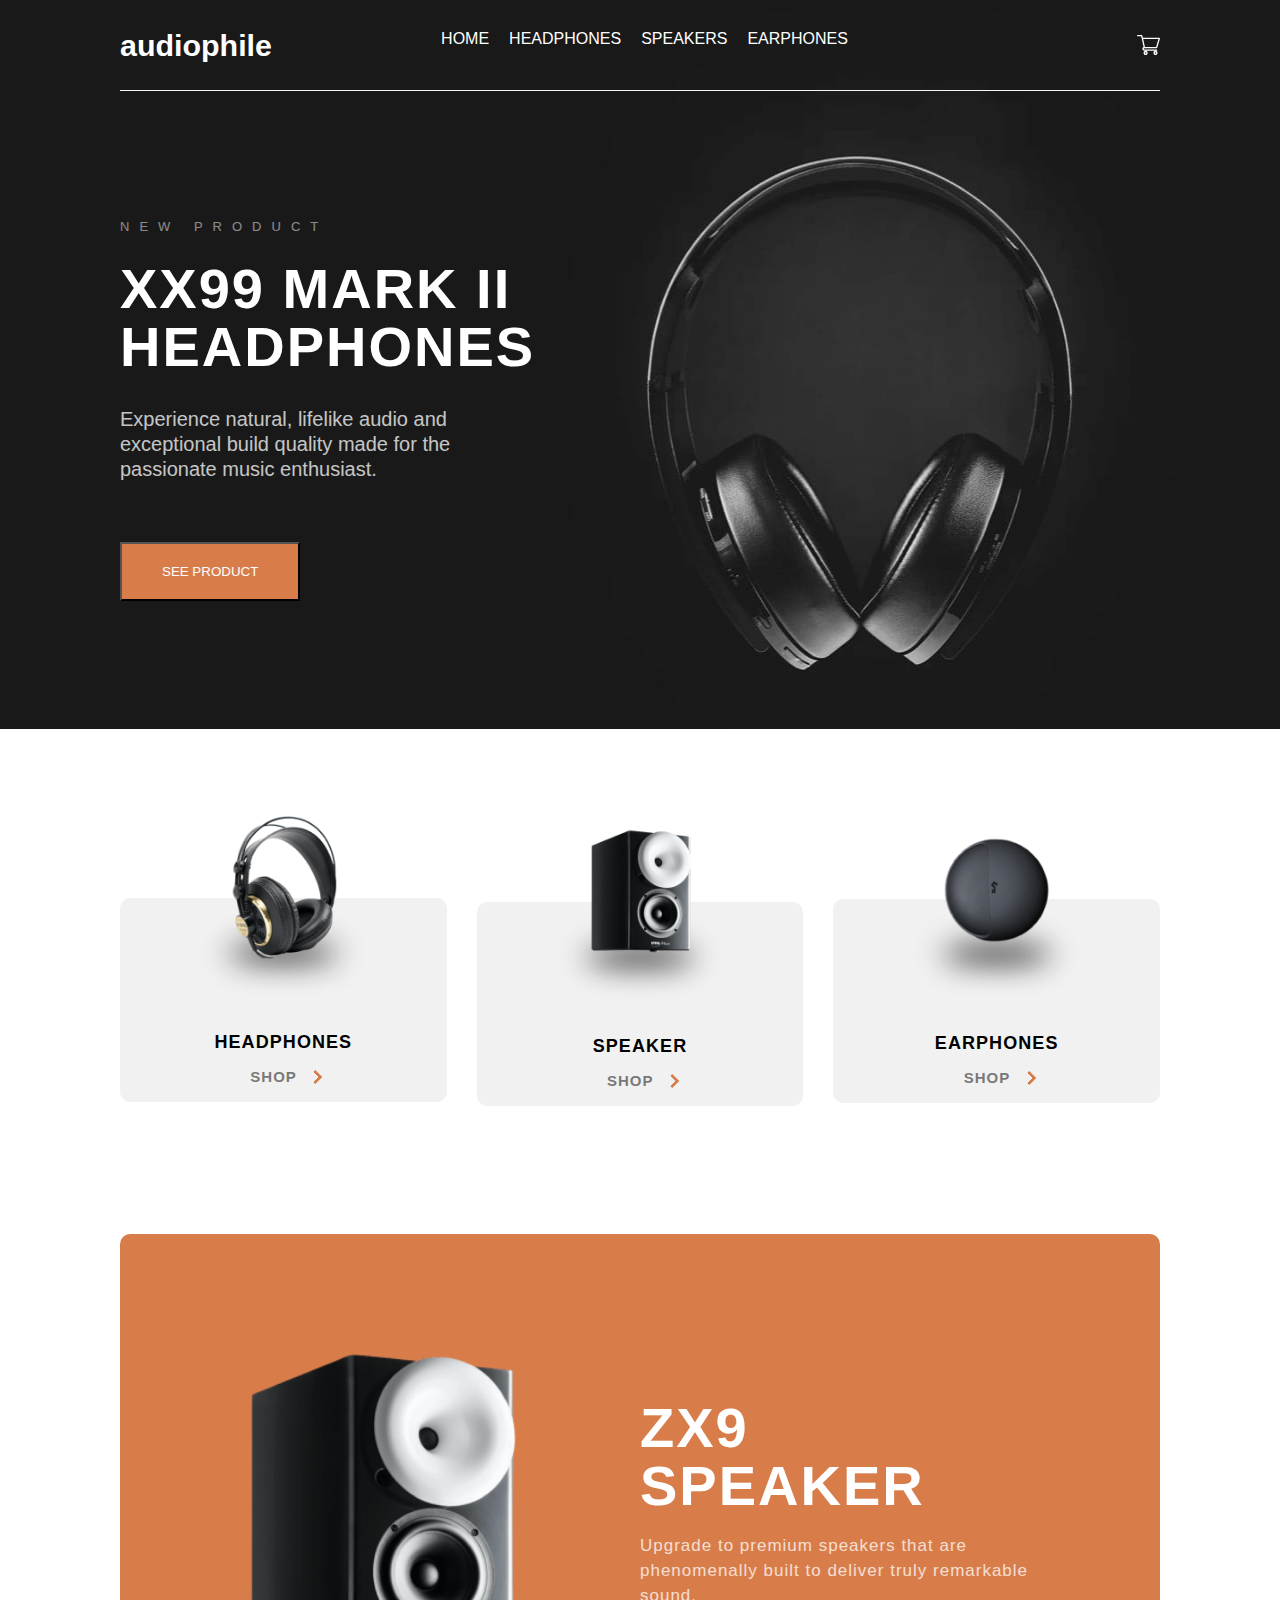
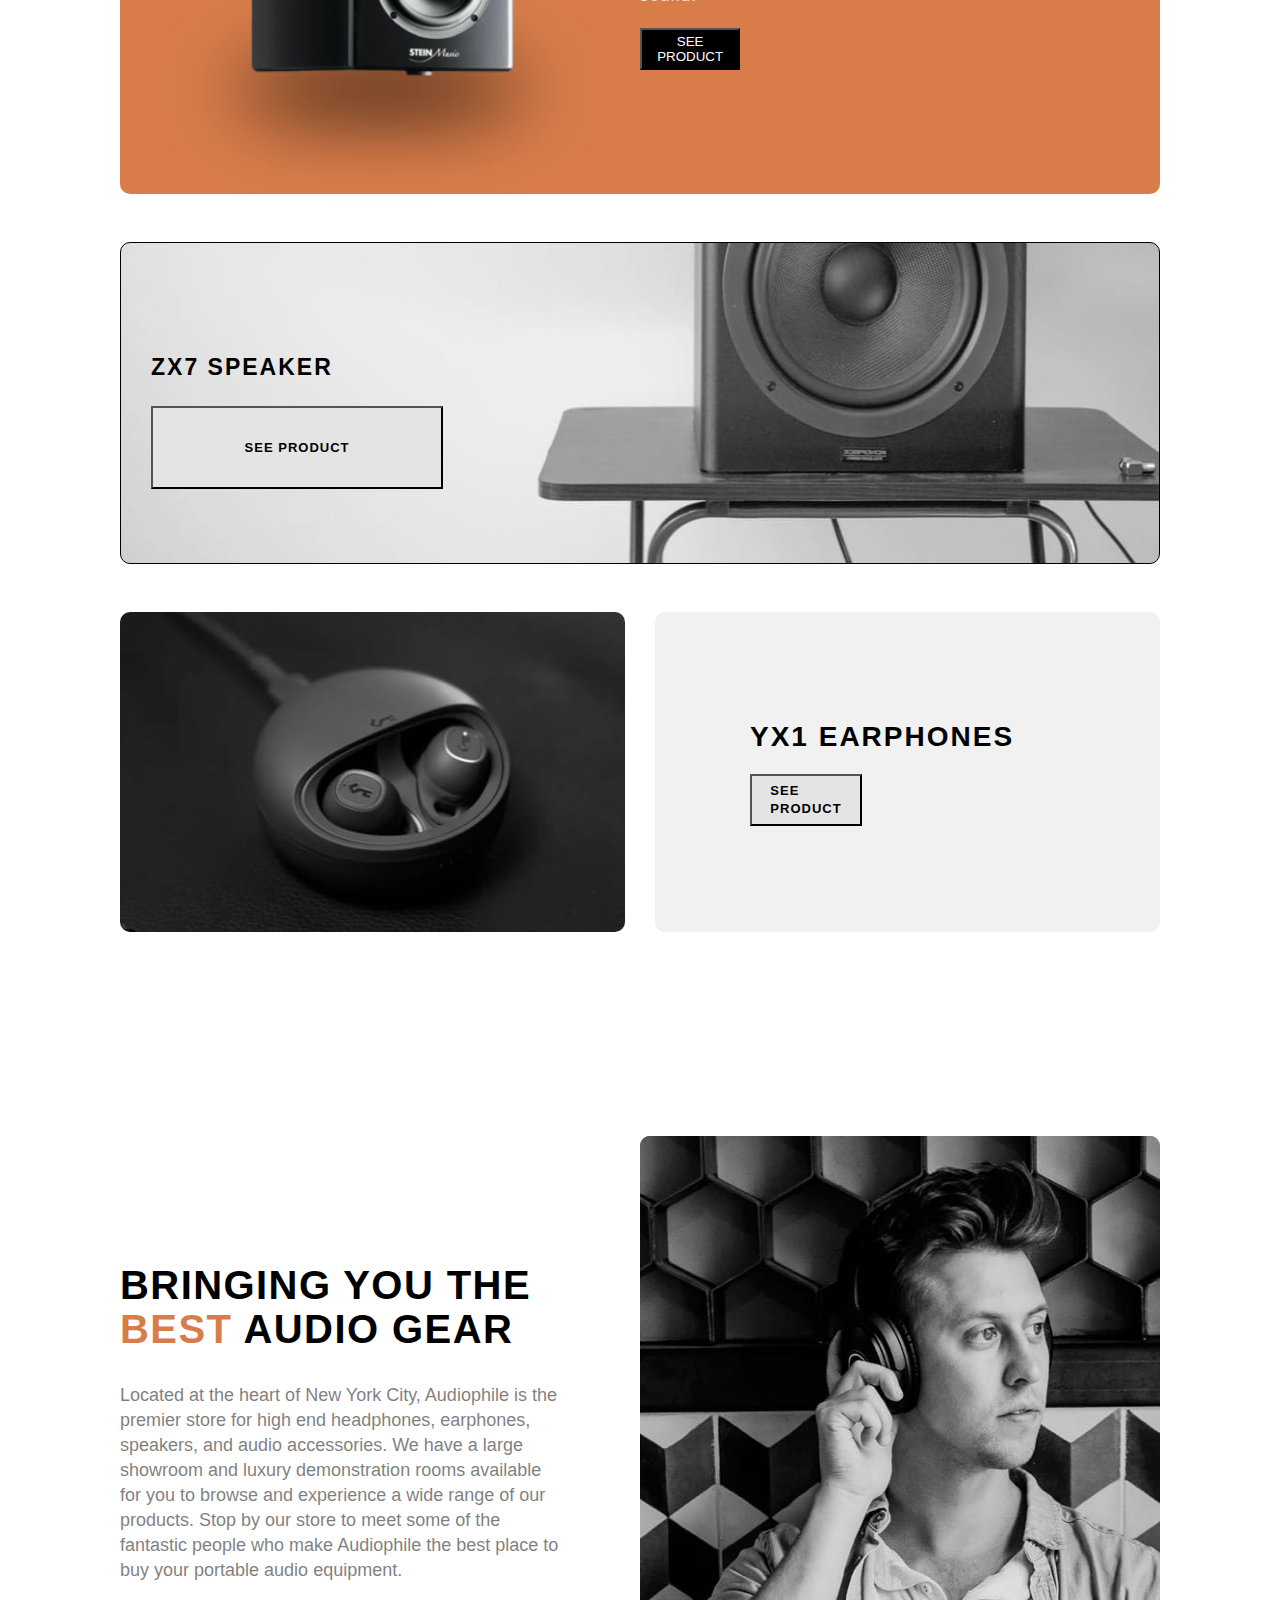
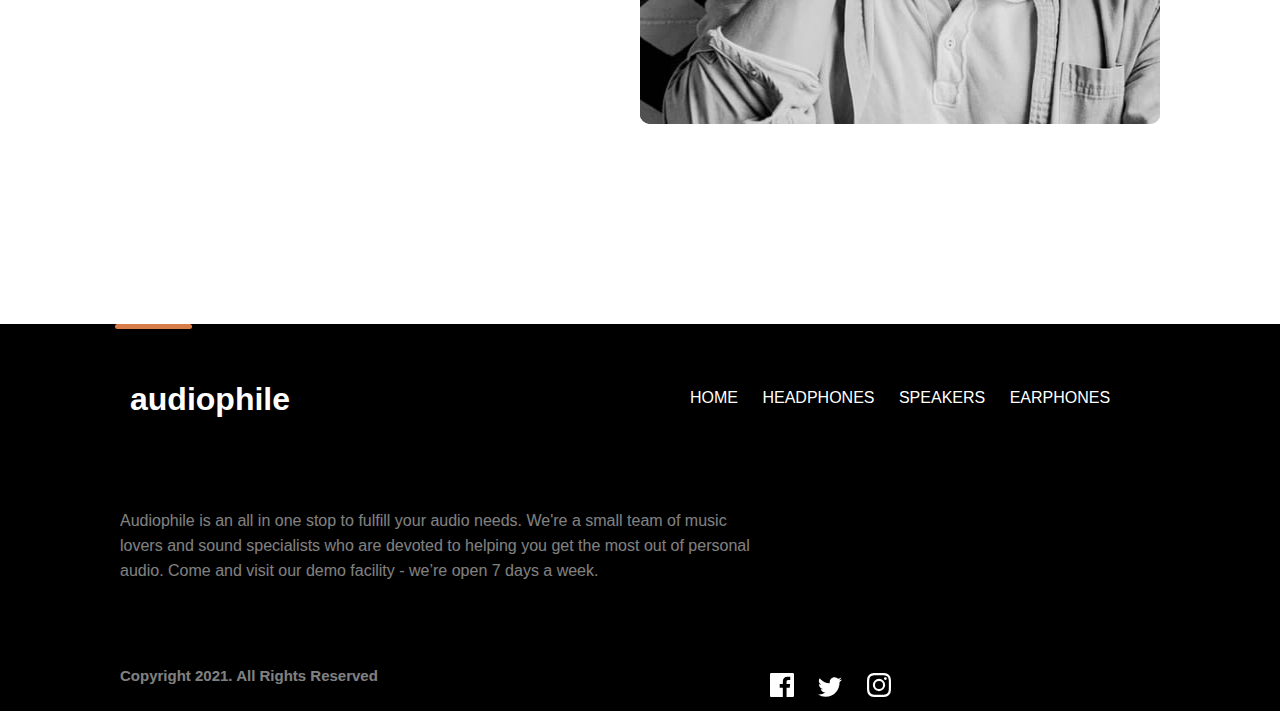
<file: index.html>
<!DOCTYPE html>
<html lang="en">

<head>
    <meta charset="UTF-8">
    <meta http-equiv="X-UA-Compatible" content="IE=edge">
    <meta name="viewport" content="width=device-width, initial-scale=1.0">
    <link rel="stylesheet" href="index.css">

    <title>Document</title>
    <link rel="shortcut icon" href="./assets/favicon-32x32.png" type="image/x-icon">
</head>

<body>
    <header>
        <nav>
            <a href="#" class="toggle-button">
                <span class="bar"></span>
                <span class="bar"></span>
                <span class="bar"></span>
            </a>
            <div class="audio">audiophile</div>
            <span class="list">
                <a href="#">
                    <li>Home</li>
                </a>
                <a href="./headphones.html">
                    <li>headphones</li>
                </a>
                <a href="./speakers.html">
                    <li>speakers</li>
                </a>
                <a href="./earphones.html">
                    <li>earphones</li>
                </a>
            </span>
            <a href="#"><img src="./assets/shared/desktop/icon-cart.svg" alt="" width="23px" height="20px"></a>

        </nav>
        <div class="product-details">
            <span class="new">New product</span> <br>
            <div class="mark-2">XX99 Mark II<br>Headphones</div>
            <p class="detail">Experience natural, lifelike audio and exceptional build quality made for the
                passionate music
                enthusiast.</p>

            <a href="./product-xx99-mark-two-headphones.html"><button>See product</button></a>
        </div>

    </header>
    <div class="containers">
        <div class="container-1">
            <img src="./assets/shared/desktop/image-category-thumbnail-headphones.png" alt="" width="50%">
            <div class="box">
                <span class="Gaccess">Headphones</span>
                <p><span class="shop">Shop</span> <span class="right"></span></p>
            </div>
        </div>
        <div class="container-1" id="second">
            <img src="./assets/shared/desktop/image-category-thumbnail-speakers.png" alt="" width="52%">
            <div class="box">
                <span class="Gaccess">speaker</span>
                <p><span class="shop">Shop</span> <span class="right"></span></p>
            </div>
        </div>
        <div class="container-1" id="third">
            <img src="./assets/shared/desktop/image-category-thumbnail-earphones.png" alt="" width="56%">
            <div class="box">
                <span class="Gaccess">earphones</span>
                <p><span class="shop">Shop</span> <span class="right"></span></p>
            </div>
        </div>
    </div>
    <div class="speaker">
        <div class="image-space">
            <img src="./assets/shared/desktop/image-category-thumbnail-speakers.png" alt="" width="80%">
        </div>
        <div class="down">
            <span class="zx9"> zx9 <br> speaker</span> <br>
            <span class="upgrade">Upgrade to premium speakers that are phenomenally built to deliver truly remarkable
                sound.</span>
            <a href="./product-zx9-speaker.html"><button>See product</button></a>
        </div>
    </div>
    <div class="setup">
        <div class="speaker-and-product">
            <span class="zx7">ZX7 speaker</span> <br>
            <a href="./product-zx7-speaker.html"><button>See product</button></a>
        </div>
    </div>
    <div class="earphone-and-content">
        <div>
            <img src="./assets/home/mobile/image-earphones-yx1.jpg" alt="" width="100%">
        </div>
        <div class="yx1">
            <span class="ear">yx1 earphones</span> <br>
            <a href="./product-earphones.html"><button>See product</button></a>
        </div>
    </div>
    <div class="image-and-content">
        <div>
            <img src="./assets/shared/mobile/image-best-gear.jpg" alt="" width="100%">
        </div>
        <div class="audio-best">
            <span class="audio-gear">Bringing you the <span class="best">best</span> audio gear</span> <br>
            <p class="located">Located at the heart of New York City, Audiophile is the premier store for high end
                headphones,
                earphones, speakers, and audio accessories. We have a large showroom and luxury demonstration
                rooms available for you to browse and experience a wide range of our products. Stop by our store
                to meet some of the fantastic people who make Audiophile the best place to buy your portable
                audio equipment.</p>
        </div>
    </div>
    <footer>
        <a href="#" class="space">
            <span class="orange"></span>
        </a>
        <div class="black">
            <div class="nameAudio">audiophile</div>
            <div class="links">
                <a href="#">home</a>
                <a href="./headphones.html">headphones</a>
                <a href="speakers.html">speakers</a>
                <a href="earphones.html">Earphones</a>
            </div>
            <div class="footerContent">
                Audiophile is an all in one stop to fulfill your audio needs. We're a small team of
                music
                lovers
                and sound specialists who are devoted to helping you get the most out of personal audio. Come and
                visit our demo facility - we’re open 7 days a week.
            </div>
            <div class="copyRight">Copyright 2021. All Rights Reserved</div>
            <div class="social">
                <img src="./assets/shared/desktop/icon-facebook.svg" alt="">
                <img src="./assets/shared/desktop/icon-twitter.svg" alt="">
                <img src="./assets/shared/desktop/icon-instagram.svg" alt="">
            </div>
        </div>


    </footer>








</body>

</html>
</file>
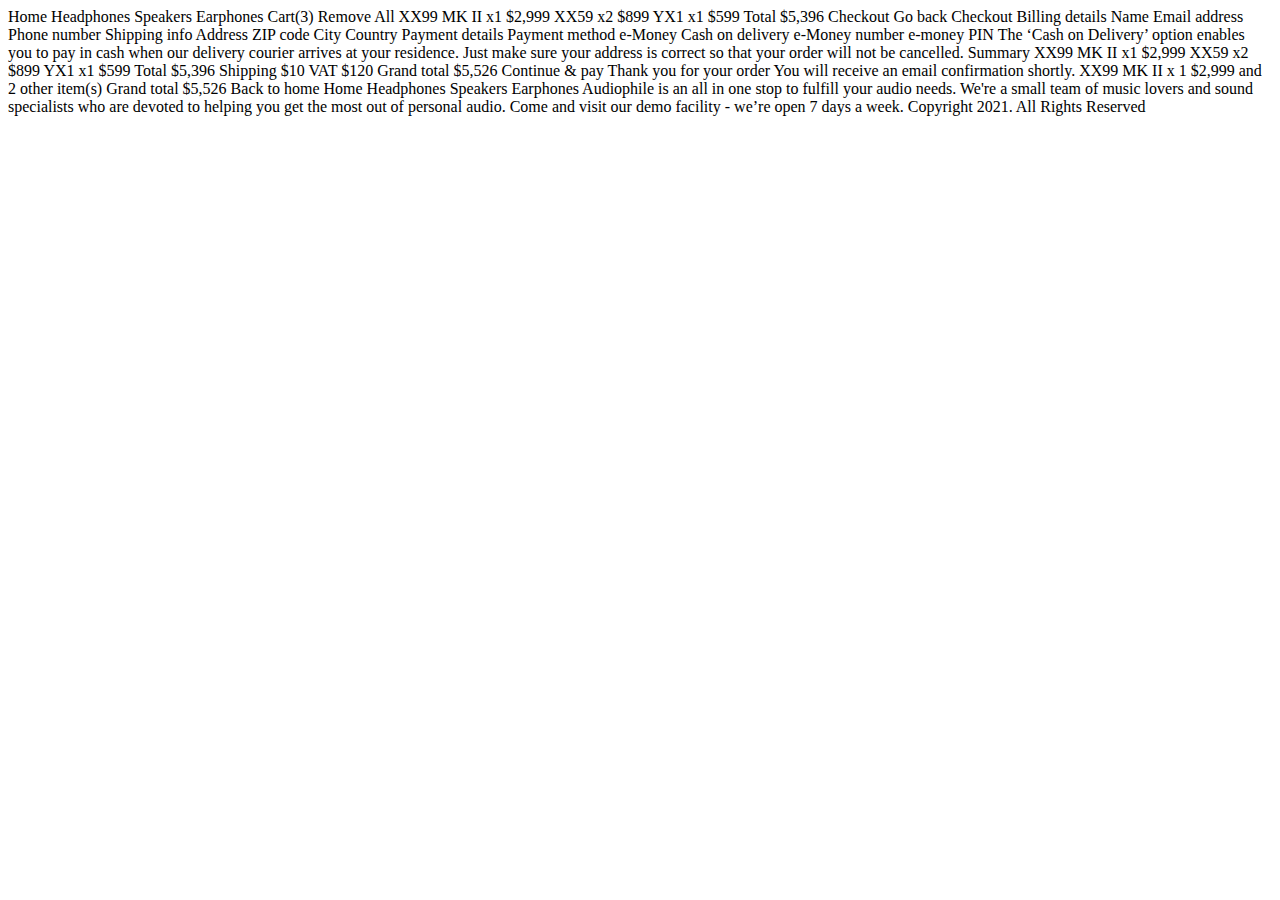
<file: checkout.html>
<!DOCTYPE html>
<html lang="en">

<head>
  <meta charset="UTF-8">
  <meta name="viewport" content="width=device-width, initial-scale=1.0">

  <link rel="icon" type="image/png" sizes="32x32" href="./assets/favicon-32x32.png">

  <title>Frontend Mentor | Audiophile e-commerce website</title>
</head>

<body>
  Home
  Headphones
  Speakers
  Earphones

  
  <!-- Cart Modal -->
  Cart(3)
  Remove All

  XX99 MK II x1
  $2,999
  
  XX59 x2
  $899
  
  YX1 x1
  $599
  
  Total $5,396

  Checkout
  <!-- Cart modal end -->

  
  Go back

  Checkout

  Billing details
  Name
  Email address
  Phone number

  Shipping info
  Address
  ZIP code
  City
  Country

  Payment details
  Payment method
  e-Money
  Cash on delivery
  e-Money number
  e-money PIN

  The ‘Cash on Delivery’ option enables you to pay in cash when our delivery courier arrives 
  at your residence. Just make sure your address is correct so that your order will not be cancelled.

  Summary
  XX99 MK II x1
  $2,999

  XX59 x2
  $899

  YX1 x1
  $599

  Total $5,396
  Shipping $10
  VAT $120

  Grand total $5,526

  Continue & pay


  <!-- Success Modal -->
  Thank you for your order
  You will receive an email confirmation shortly.

  XX99 MK II x 1
  $2,999
  and 2 other item(s)

  Grand total
  $5,526

  Back to home
  <!-- End success modal -->


  Home
  Headphones
  Speakers
  Earphones

  Audiophile is an all in one stop to fulfill your audio needs. We're a small team of music lovers
  and sound specialists who are devoted to helping you get the most out of personal audio. Come and
  visit our demo facility - we’re open 7 days a week.

  Copyright 2021. All Rights Reserved
</body>

</html>
</file>
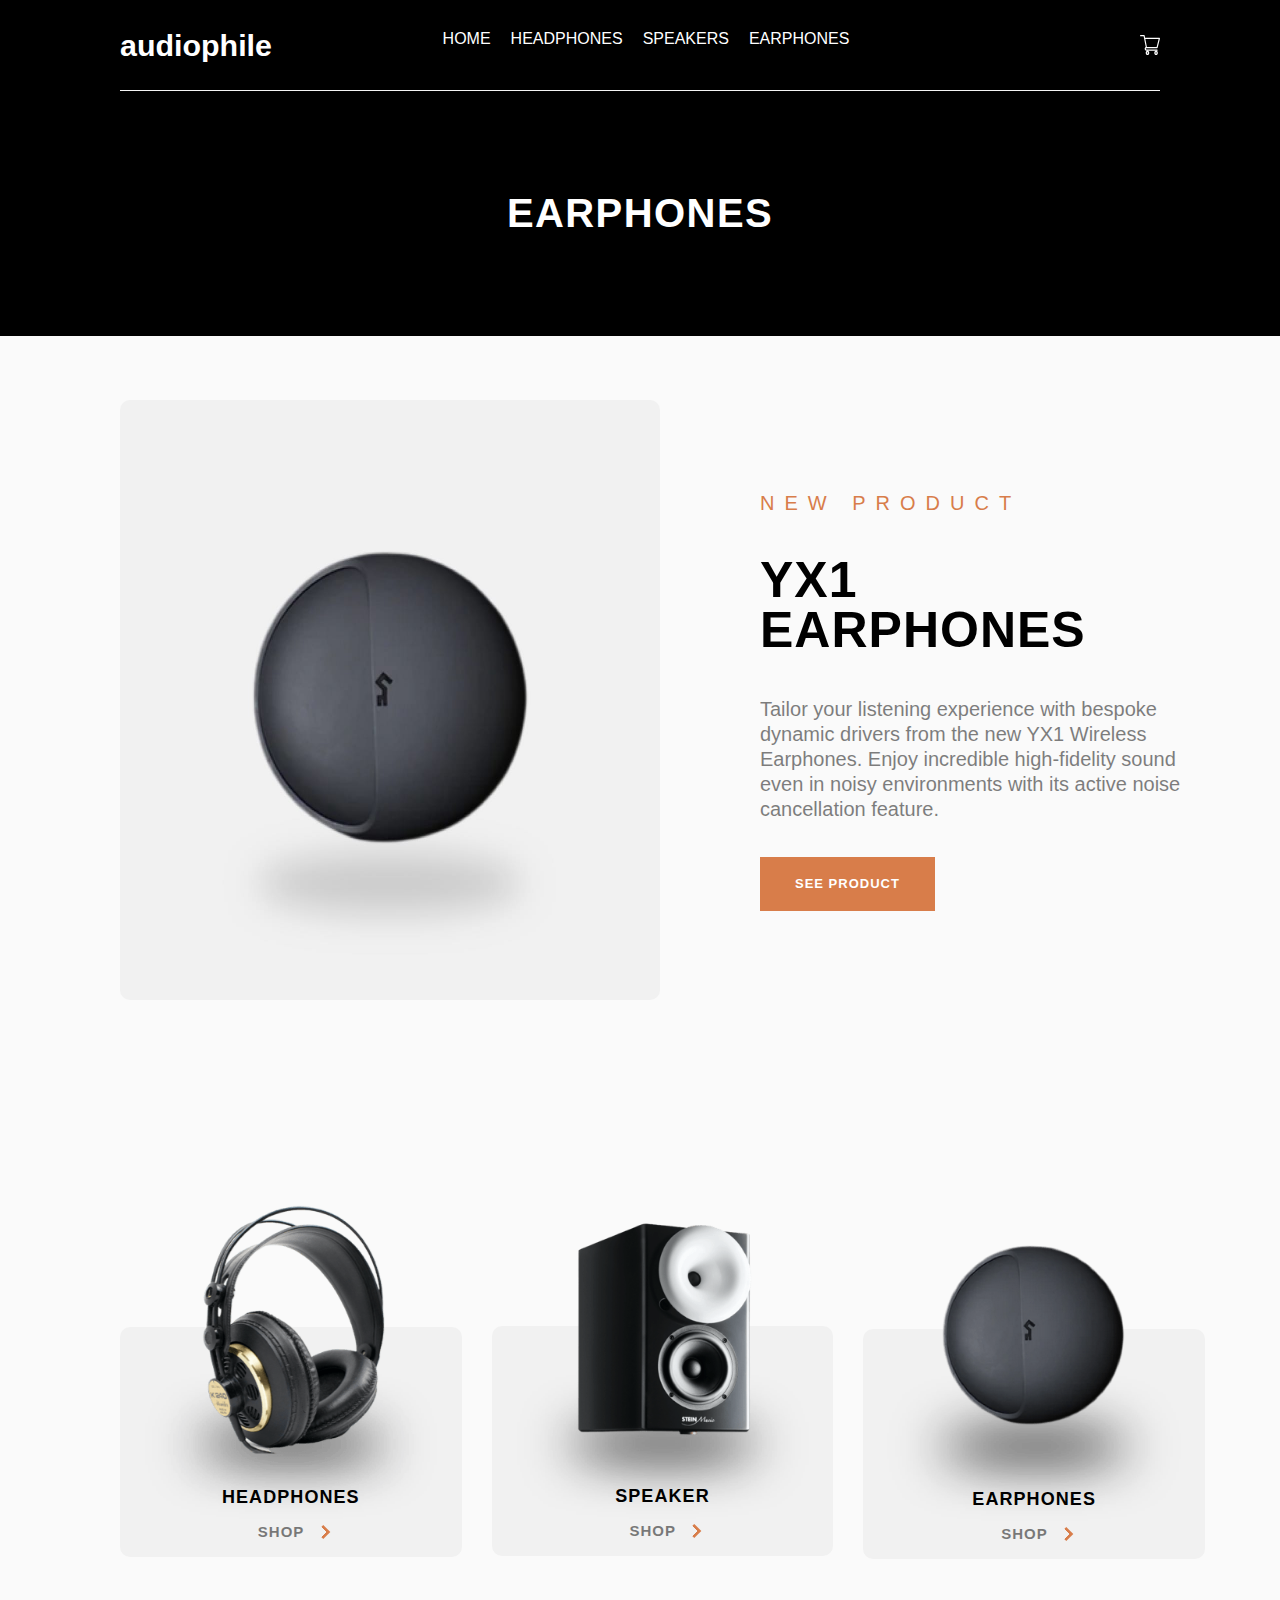
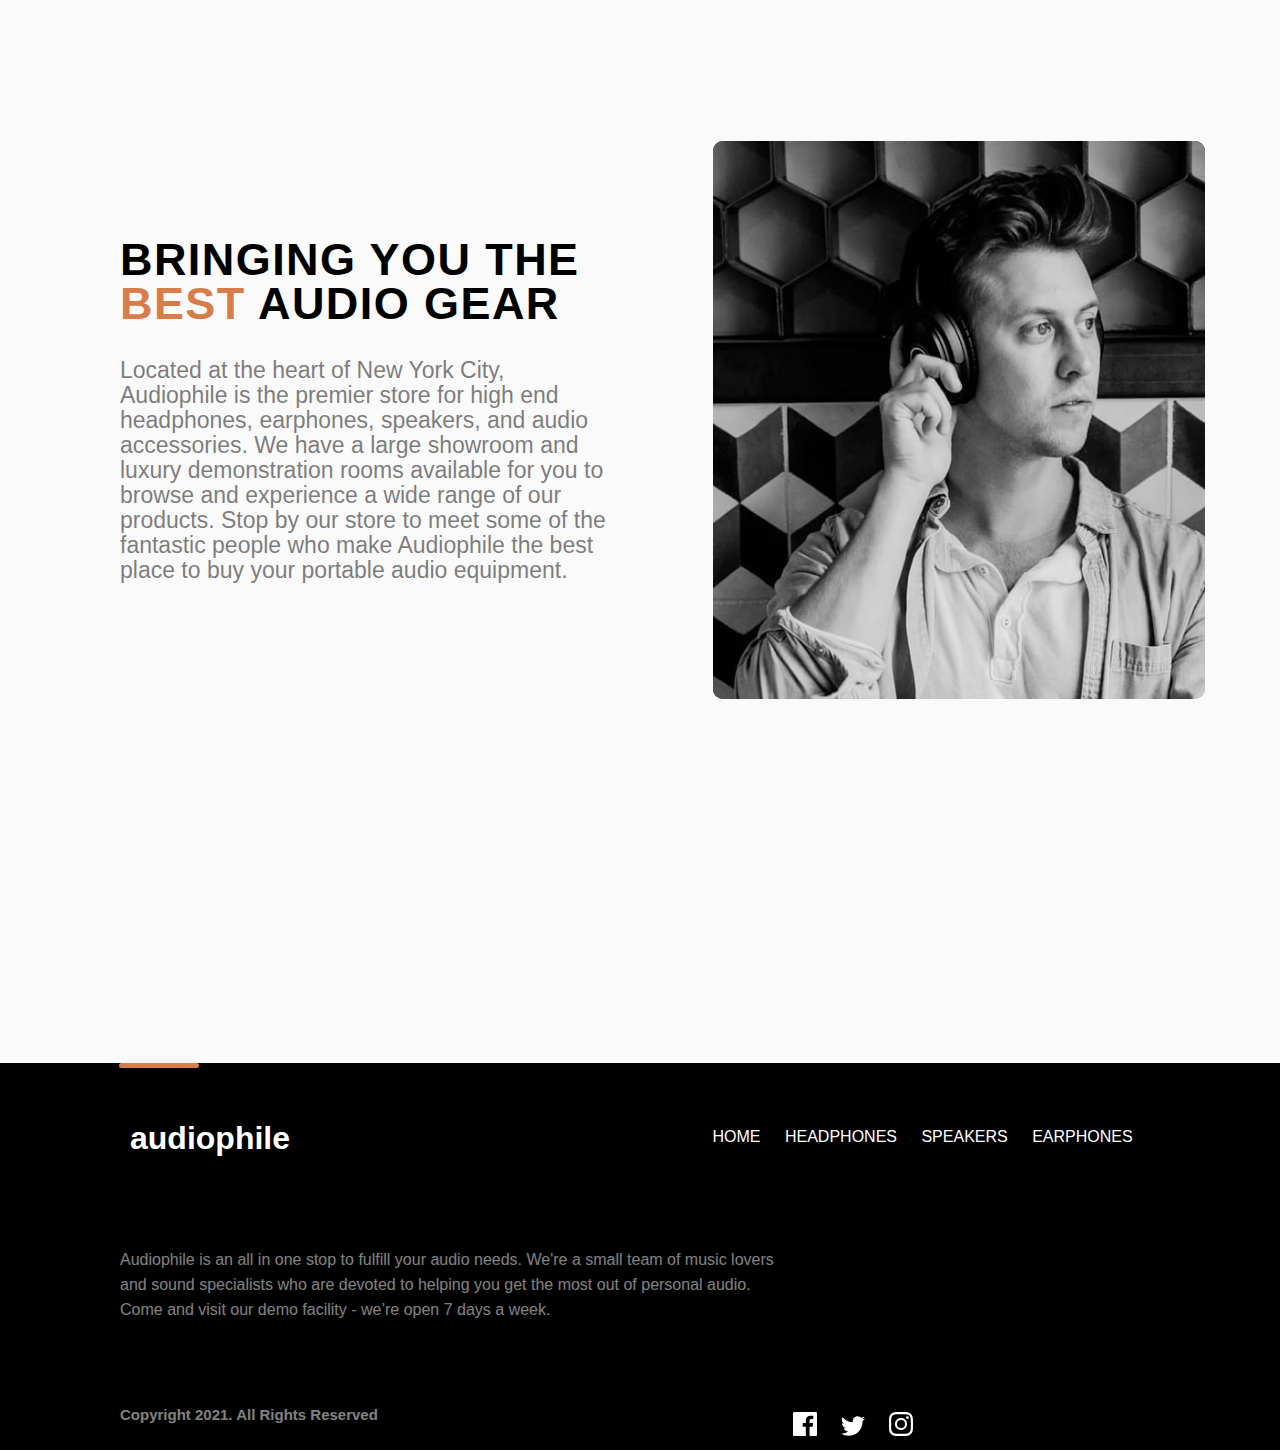
<file: earphones.html>
<!DOCTYPE html>
<html lang="en">

<head>
  <meta charset="UTF-8">
  <meta name="viewport" content="width=device-width, initial-scale=1.0">

  <link rel="stylesheet" href="earphones.css">

  <link rel="icon" type="image/png" sizes="32x32" href="./assets/favicon-32x32.png">

  <title>Frontend Mentor | Audiophile e-commerce website</title>
</head>

<body>
  <header>
    <nav>
      <a href="#" class="toggle-button">
        <span class="bar"></span>
        <span class="bar"></span>
        <span class="bar"></span>
      </a>
      <div class="audio">audiophile</div>
      <span class="list">
        <a href="./index.html">
          <li>Home</li>
        </a>
        <a href="./headphones.html">
          <li>headphones</li>
        </a>
        <a href="./speakers.html">
          <li>speakers</li>
        </a>
        <a href="#">
          <li>earphones</li>
        </a>
      </span>
      <a href="#"><img src="./assets/shared/desktop/icon-cart.svg" alt="" width="20px" height="20px"></a>
    </nav>
    <h1>earphones</h1>
  </header>
  <main>
    <div class="headphone-1">
      <div class="image">
        <img src="./assets/product-yx1-earphones/mobile/image-category-page-preview.jpg" alt="headphone" width="100%">
      </div>
      <div class="product">
        <div class="product-width">
          <span class="new"> New product</span> <br>
          <h2 class="xx99">yx1<br>earphones</h2>
          <p>Tailor your listening experience with bespoke dynamic drivers from the new YX1 Wireless Earphones. Enjoy
            incredible high-fidelity sound even in noisy environments with its active noise cancellation feature.</p>
          <a href="./product-earphones.html"><button>See product</button></a>
        </div>

      </div>
    </div>


    <div class="containers">
      <div class="container-1">
        <img src="./assets/shared/desktop/image-category-thumbnail-headphones.png" alt="" width="50%">
        <div class="box">
          <span class="Gaccess">Headphones</span>
          <p><span class="shop">Shop</span> <span class="right"></span></p>
        </div>
      </div>
      <div class="container-1" id="second">
        <img src="./assets/shared/desktop/image-category-thumbnail-speakers.png" alt="" width="52%">
        <div class="box">
          <span class="Gaccess">speaker</span>
          <p><span class="shop">Shop</span> <span class="right"></span></p>
        </div>
      </div>
      <div class="container-1" id="third">
        <img src="./assets/shared/desktop/image-category-thumbnail-earphones.png" alt="" width="56%">
        <div class="box">
          <span class="Gaccess">earphones</span>
          <p><span class="shop">Shop</span> <span class="right"></span></p>
        </div>
      </div>
    </div>
    <div class="image-and-content">
      <div class="image-pro">
        <img src="./assets/shared/mobile/image-best-gear.jpg" alt="" width="100%">
      </div>
      <div class="audio-best">
        <span class="audio-gear">Bringing you the <span class="best">best</span> audio gear</span> <br>
        <p class="located">Located at the heart of New York City, Audiophile is the premier store for high end
          headphones,
          earphones, speakers, and audio accessories. We have a large showroom and luxury demonstration
          rooms available for you to browse and experience a wide range of our products. Stop by our store
          to meet some of the fantastic people who make Audiophile the best place to buy your portable
          audio equipment.</p>
      </div>
    </div>
    <footer>
      <a href="#" class="space">
        <span class="orange"></span>
      </a>
      <div class="black">
        <div class="nameAudio">audiophile</div>
        <div class="links">
          <a href="./index.html">home</a>
          <a href="./headphones.html">headphones</a>
          <a href="./speakers.html">speakers</a>
          <a href="#">Earphones</a>
        </div>
        <div class="footerContent">
          Audiophile is an all in one stop to fulfill your audio needs. We're a small team of
          music
          lovers
          and sound specialists who are devoted to helping you get the most out of personal audio. Come and
          visit our demo facility - we’re open 7 days a week.
        </div>
        <div class="copyRight">Copyright 2021. All Rights Reserved</div>
        <div class="social">
          <img src="./assets/shared/desktop/icon-facebook.svg" alt="">
          <img src="./assets/shared/desktop/icon-twitter.svg" alt="">
          <img src="./assets/shared/desktop/icon-instagram.svg" alt="">
        </div>
      </div>
    </footer>
  </main>
</body>

</html>
</file>
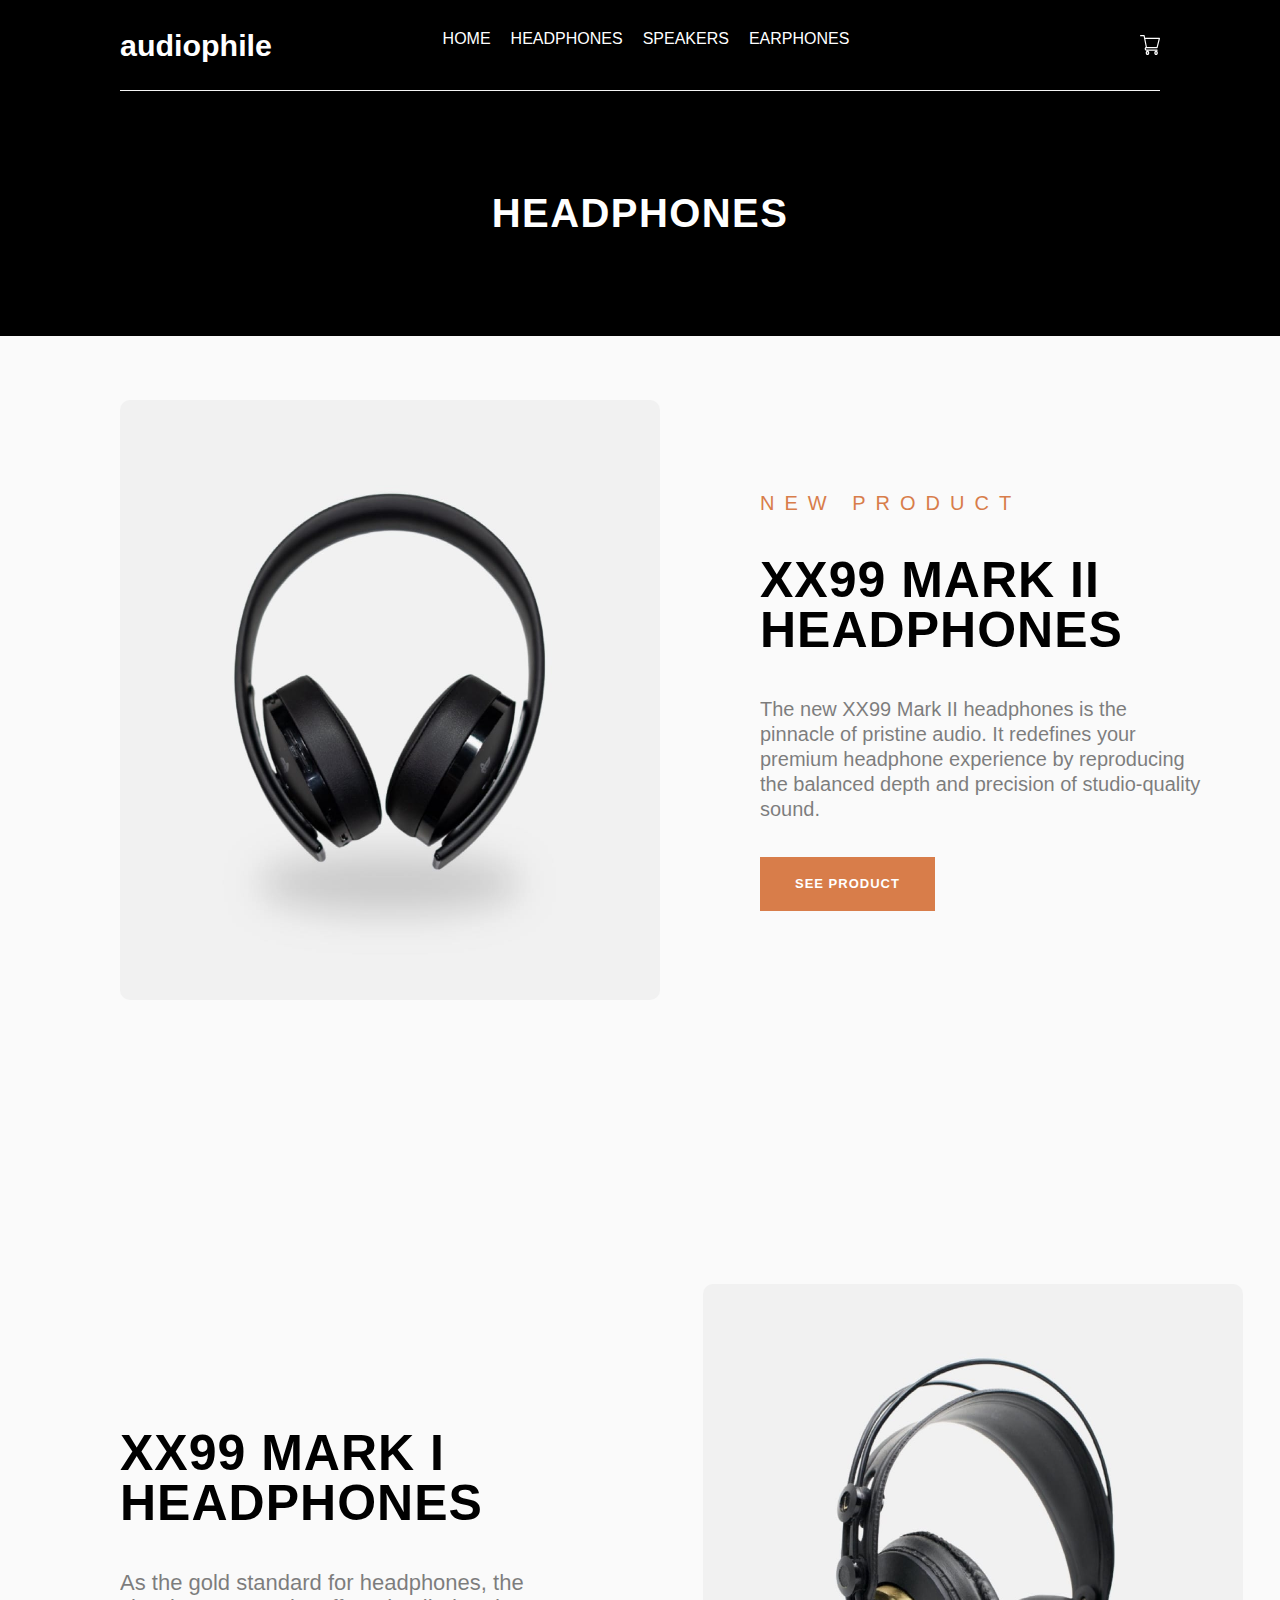
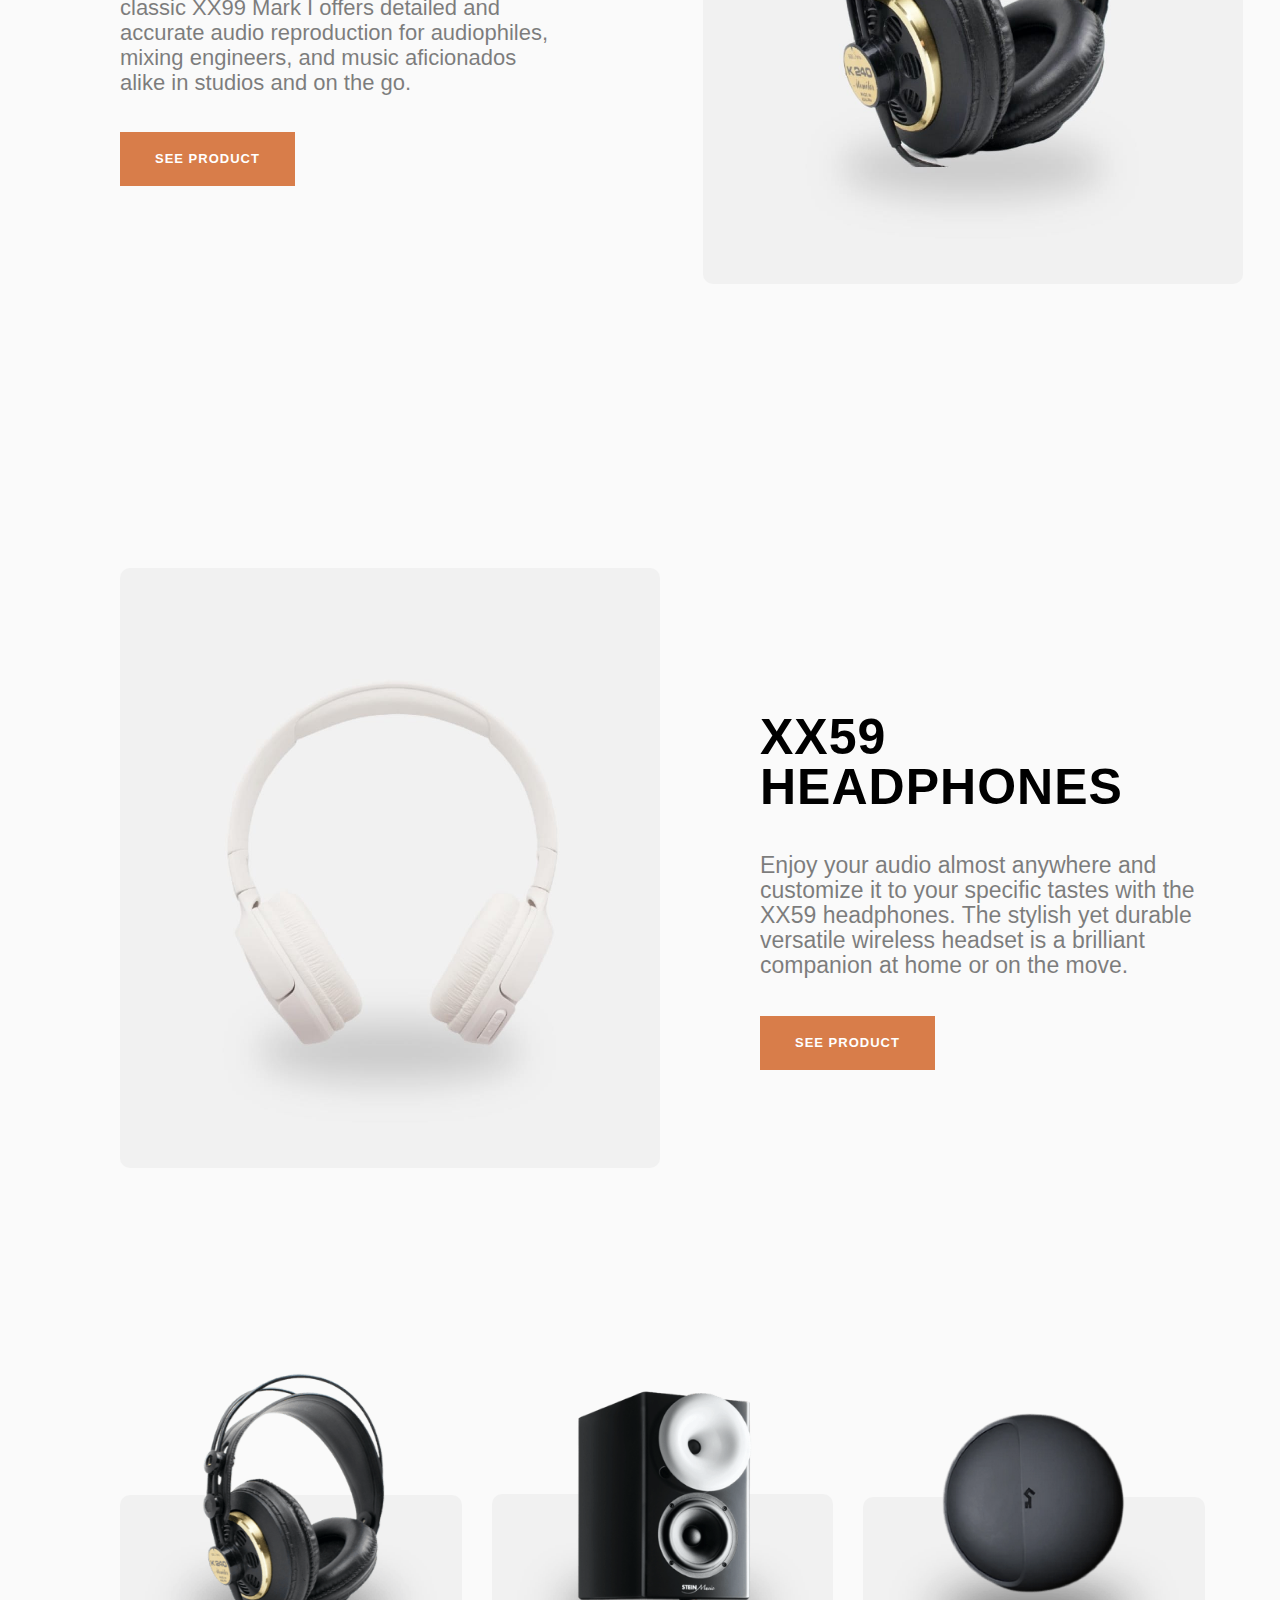
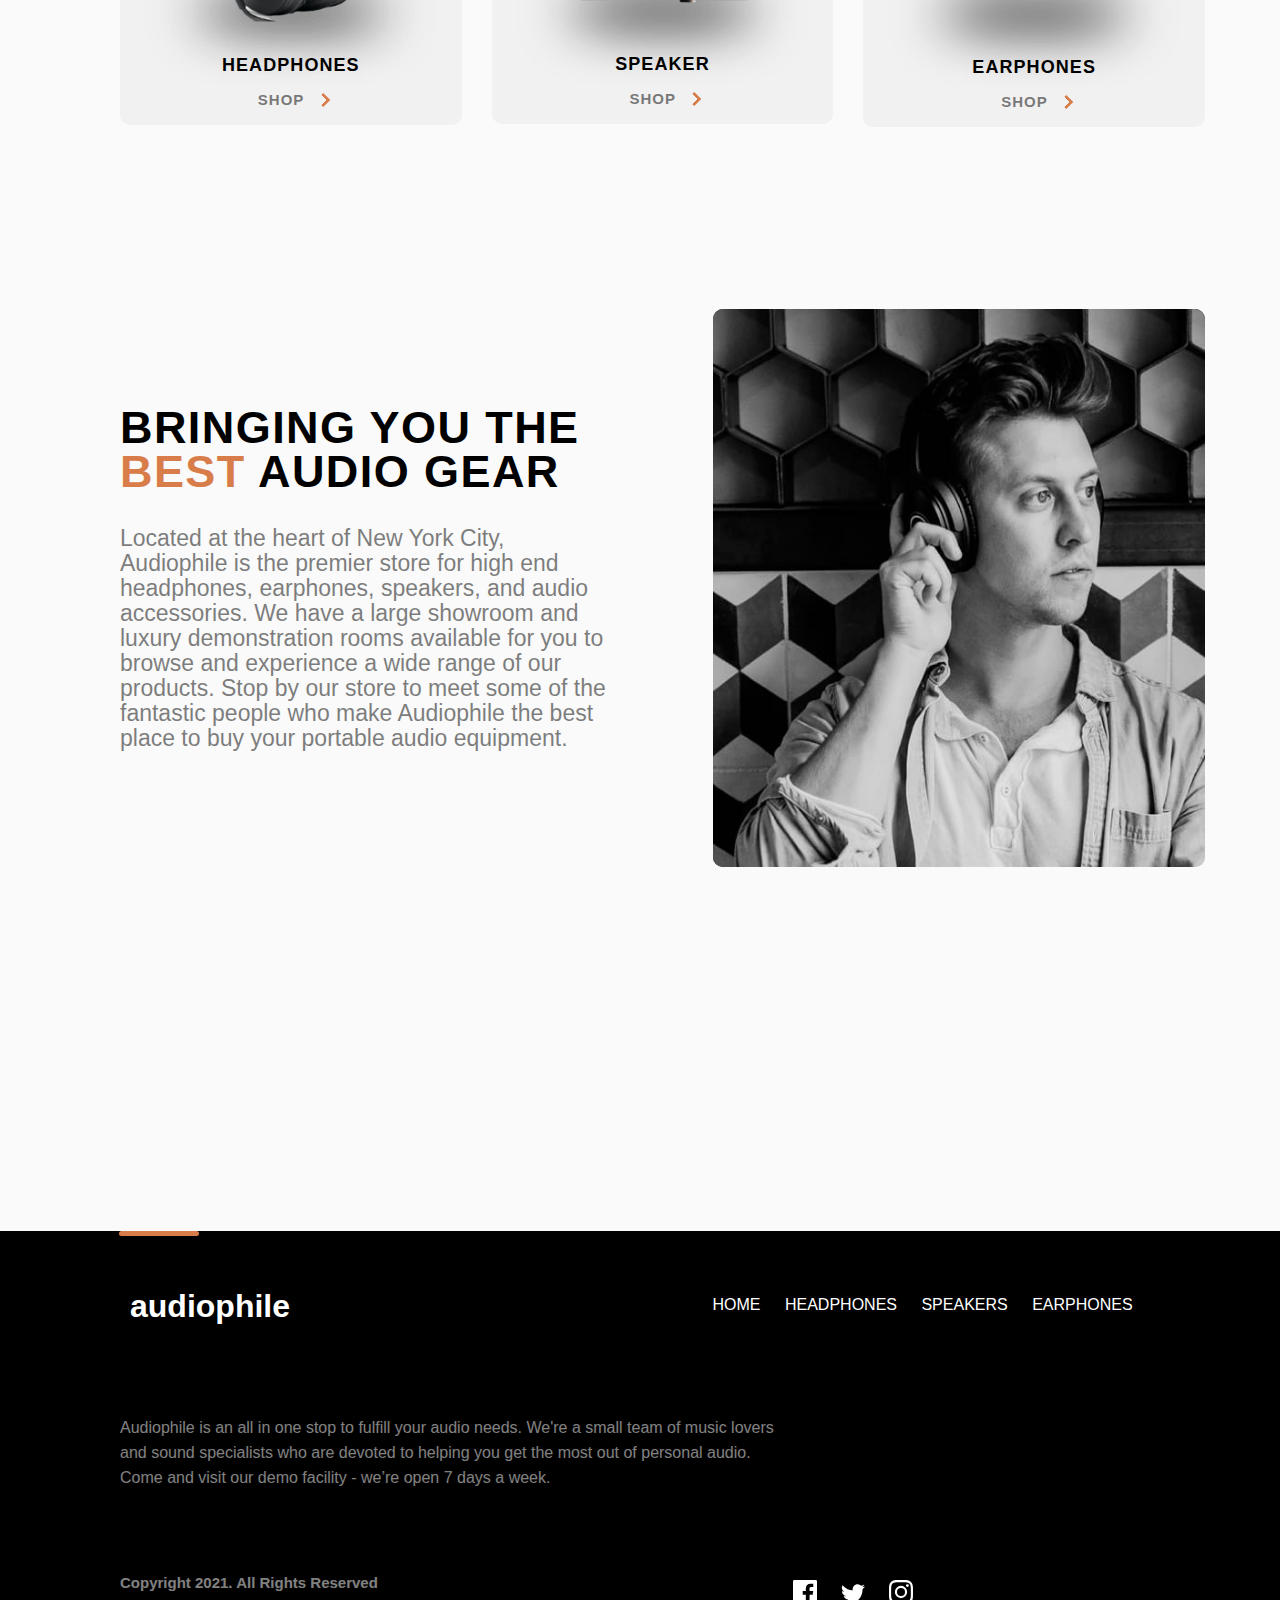
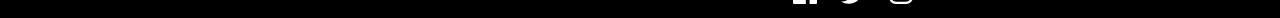
<file: headphones.html>
<!DOCTYPE html>
<html lang="en">

<head>
  <meta charset="UTF-8">
  <meta name="viewport" content="width=device-width, initial-scale=1.0">
  <link rel="stylesheet" href="headphones.css">

  <link rel="icon" type="image/png" sizes="32x32" href="./assets/favicon-32x32.png">

  <title>Frontend Mentor | Audiophile e-commerce website</title>
</head>

<body>
  <header>
    <nav>
      <a href="#" class="toggle-button">
        <span class="bar"></span>
        <span class="bar"></span>
        <span class="bar"></span>
      </a>
      <div class="audio">audiophile</div>
      <span class="list">
        <a href="./index.html">
          <li>Home</li>
        </a>
        <a href="#">
          <li>headphones</li>
        </a>
        <a href="./speakers.html">
          <li>speakers</li>
        </a>
        <a href="./earphones.html">
          <li>earphones</li>
        </a>
      </span>
      <a href="#"><img src="./assets/shared/desktop/icon-cart.svg" alt="" width="20px" height="20px"></a>
    </nav>
    <h1>Headphones</h1>
  </header>
  <main>
    <div class="headphone-1">
      <div class="image">
        <img src="./assets/product-xx99-mark-two-headphones/mobile/image-category-page-preview.jpg" alt="headphone"
          width="100%">
      </div>
      <div class="product">
        <div class="product-width">
          <span class="new"> New product</span> <br>
          <h2 class="xx99">XX99 Mark II<br>Headphones</h2>
          <p>The new XX99 Mark II headphones is the pinnacle of pristine audio. It redefines your premium
            headphone experience by reproducing the balanced depth and precision of studio-quality sound.</p>
          <a href="product-xx99-mark-two-headphones.html"><button>See product</button></a>
        </div>

      </div>
    </div>
    <div class="headphone-2">
      <div class="image">
        <img src="./assets/product-xx99-mark-one-headphones/mobile/image-category-page-preview.jpg" alt="headphone"
          width="100%">
      </div>
      <div class="product">
        <h2 class="xx99">XX99 Mark I<br>Headphones</h2>
        <p class="gold">As the gold standard for headphones, the classic XX99 Mark I offers detailed and accurate audio
          reproduction for audiophiles, mixing engineers, and music aficionados alike in studios and on the go.</p>
        <a href="./product-xx99-mark-one-headphones.html"><button>See product</button></a>
      </div>
    </div>
    <div class="headphone-3">
      <div class="image">
        <img src="./assets/product-xx59-headphones/mobile/image-category-page-preview.jpg" alt="headphone" width="100%">
      </div>
      <div class="product">

        <h2 class="xx99">XX59<br>Headphones</h2>
        <p>Enjoy your audio almost anywhere and customize it to your specific tastes with the XX59 headphones.
          The stylish yet durable versatile wireless headset is a brilliant companion at home or on the move.</p>
        <a href="./product-xx59-headphones.html"><button>See product</button></a>
      </div>
    </div>
    <div class="containers">
      <div class="container-1">
        <img src="./assets/shared/desktop/image-category-thumbnail-headphones.png" alt="" width="50%">
        <div class="box">
          <span class="Gaccess">Headphones</span>
          <p><span class="shop">Shop</span> <span class="right"></span></p>
        </div>
      </div>
      <div class="container-1" id="second">
        <img src="./assets/shared/desktop/image-category-thumbnail-speakers.png" alt="" width="52%">
        <div class="box">
          <span class="Gaccess">speaker</span>
          <p><span class="shop">Shop</span> <span class="right"></span></p>
        </div>
      </div>
      <div class="container-1" id="third">
        <img src="./assets/shared/desktop/image-category-thumbnail-earphones.png" alt="" width="56%">
        <div class="box">
          <span class="Gaccess">earphones</span>
          <p><span class="shop">Shop</span> <span class="right"></span></p>
        </div>
      </div>
    </div>
    <div class="image-and-content">
      <div class="image-pro">
        <img src="./assets/shared/mobile/image-best-gear.jpg" alt="" width="100%">
      </div>
      <div class="audio-best">
        <span class="audio-gear">Bringing you the <span class="best">best</span> audio gear</span> <br>
        <p class="located">Located at the heart of New York City, Audiophile is the premier store for high end
          headphones,
          earphones, speakers, and audio accessories. We have a large showroom and luxury demonstration
          rooms available for you to browse and experience a wide range of our products. Stop by our store
          to meet some of the fantastic people who make Audiophile the best place to buy your portable
          audio equipment.</p>
      </div>
    </div>
    <footer>
      <a href="#" class="space">
        <span class="orange"></span>
      </a>
      <div class="black">
        <div class="nameAudio">audiophile</div>
        <div class="links">
          <a href="./index.html">home</a>
          <a href="#">headphones</a>
          <a href="./speakers.html">speakers</a>
          <a href="./earphones.html">Earphones</a>
        </div>
        <div class="footerContent">
          Audiophile is an all in one stop to fulfill your audio needs. We're a small team of
          music
          lovers
          and sound specialists who are devoted to helping you get the most out of personal audio. Come and
          visit our demo facility - we’re open 7 days a week.
        </div>
        <div class="copyRight">Copyright 2021. All Rights Reserved</div>
        <div class="social">
          <img src="./assets/shared/desktop/icon-facebook.svg" alt="">
          <img src="./assets/shared/desktop/icon-twitter.svg" alt="">
          <img src="./assets/shared/desktop/icon-instagram.svg" alt="">
        </div>
      </div>
    </footer>
  </main>
</body>

</html>
</file>
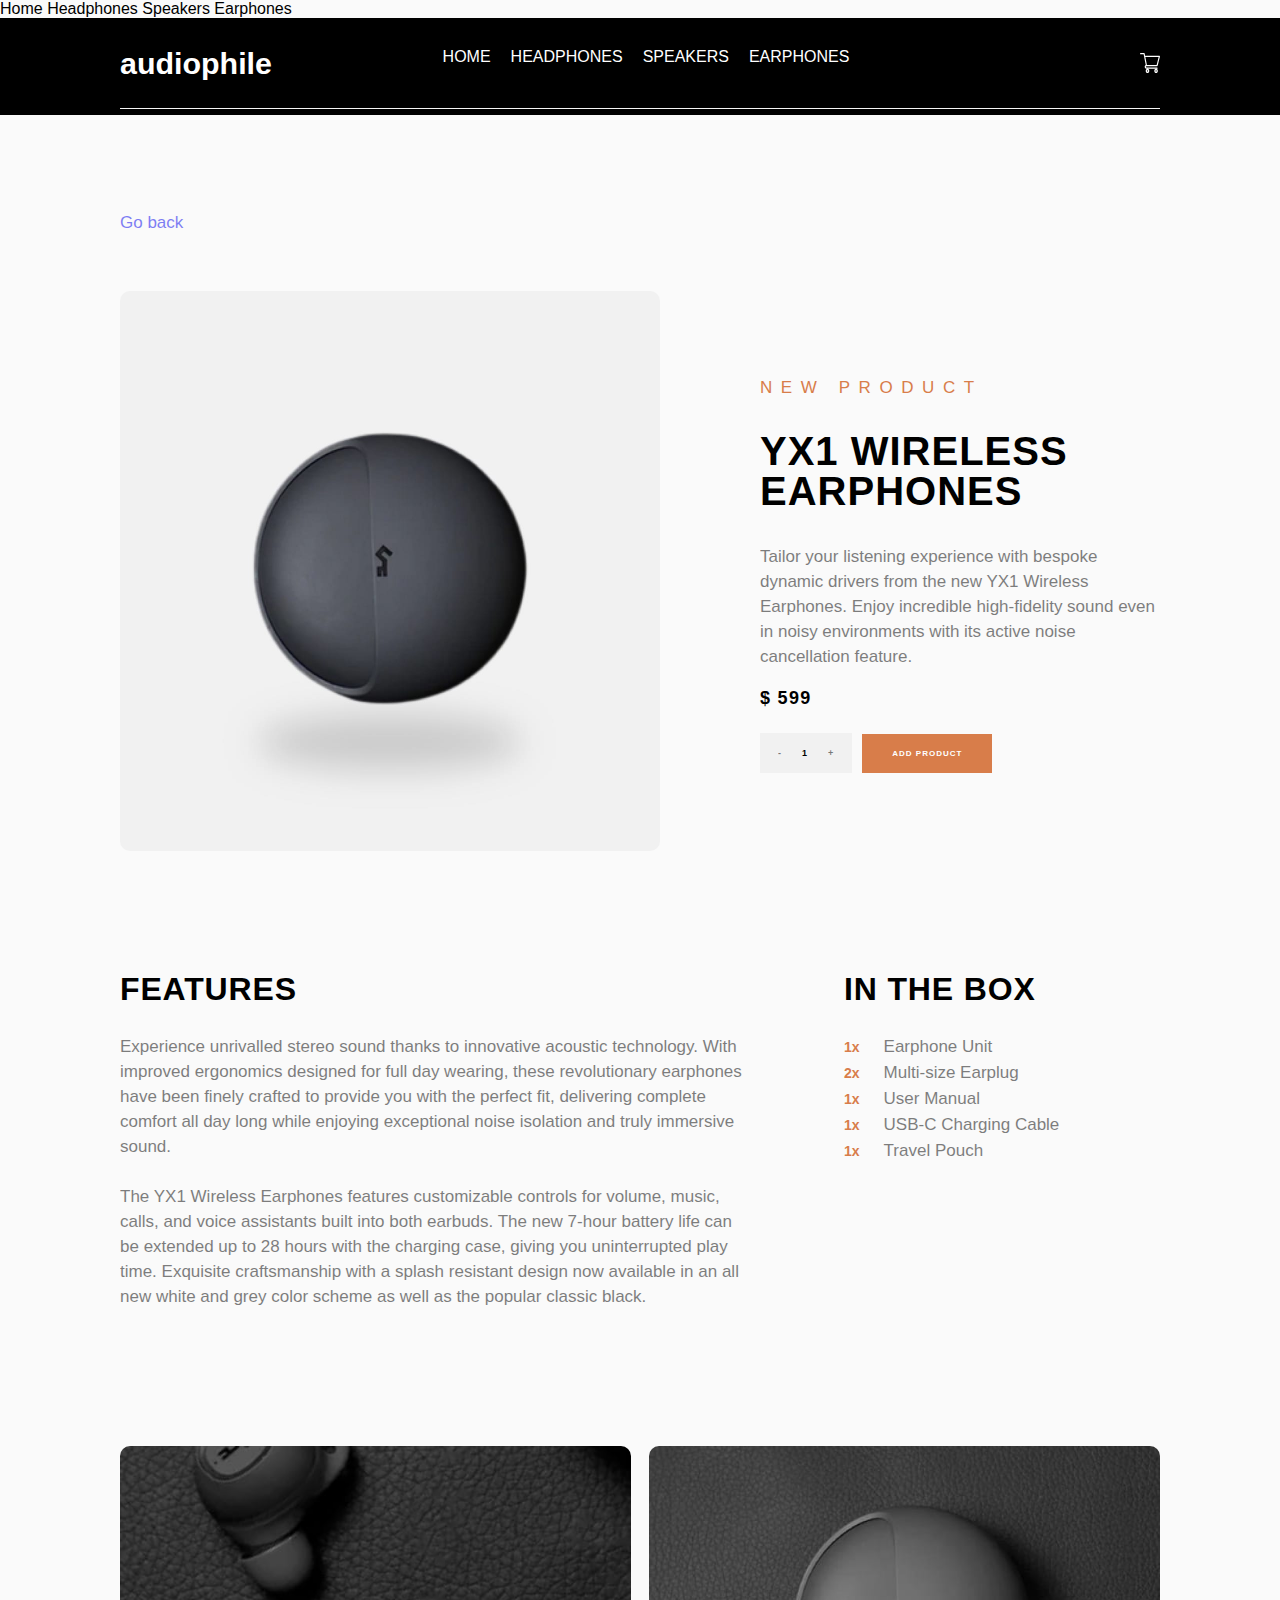
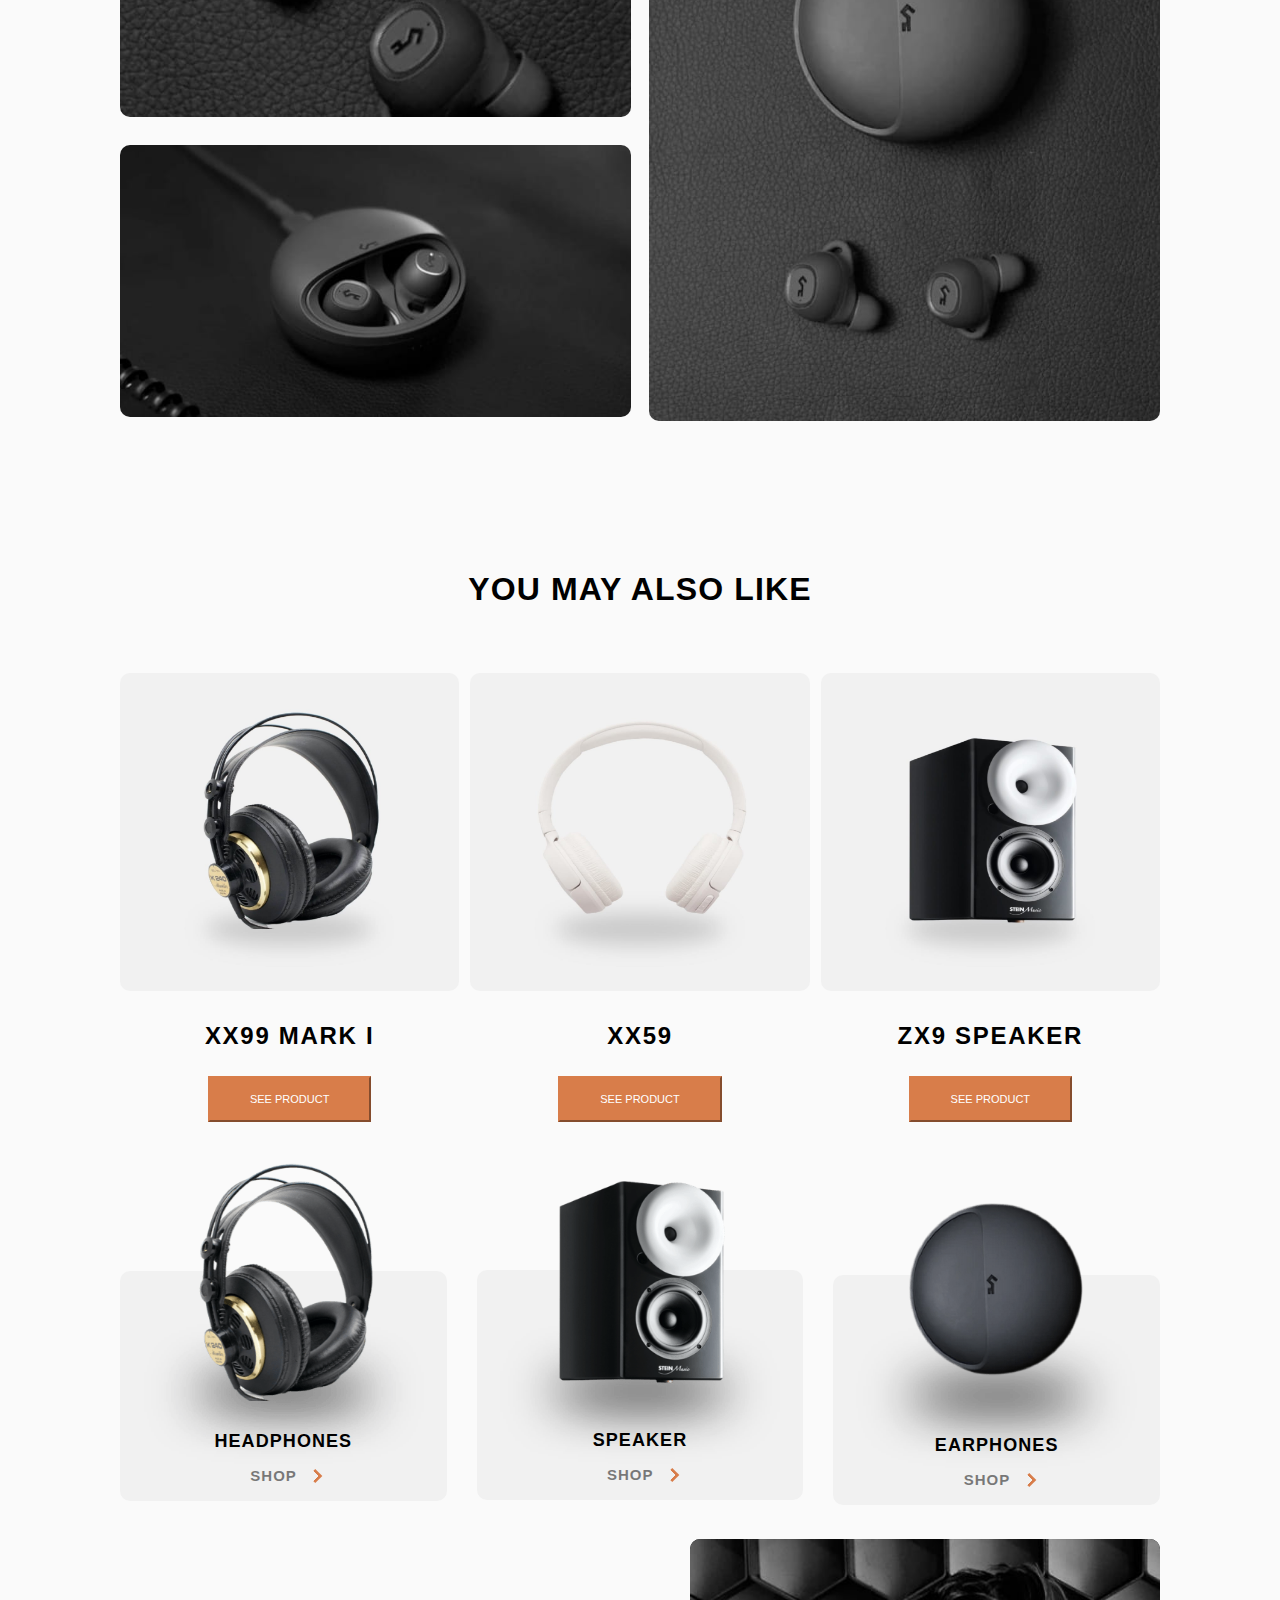
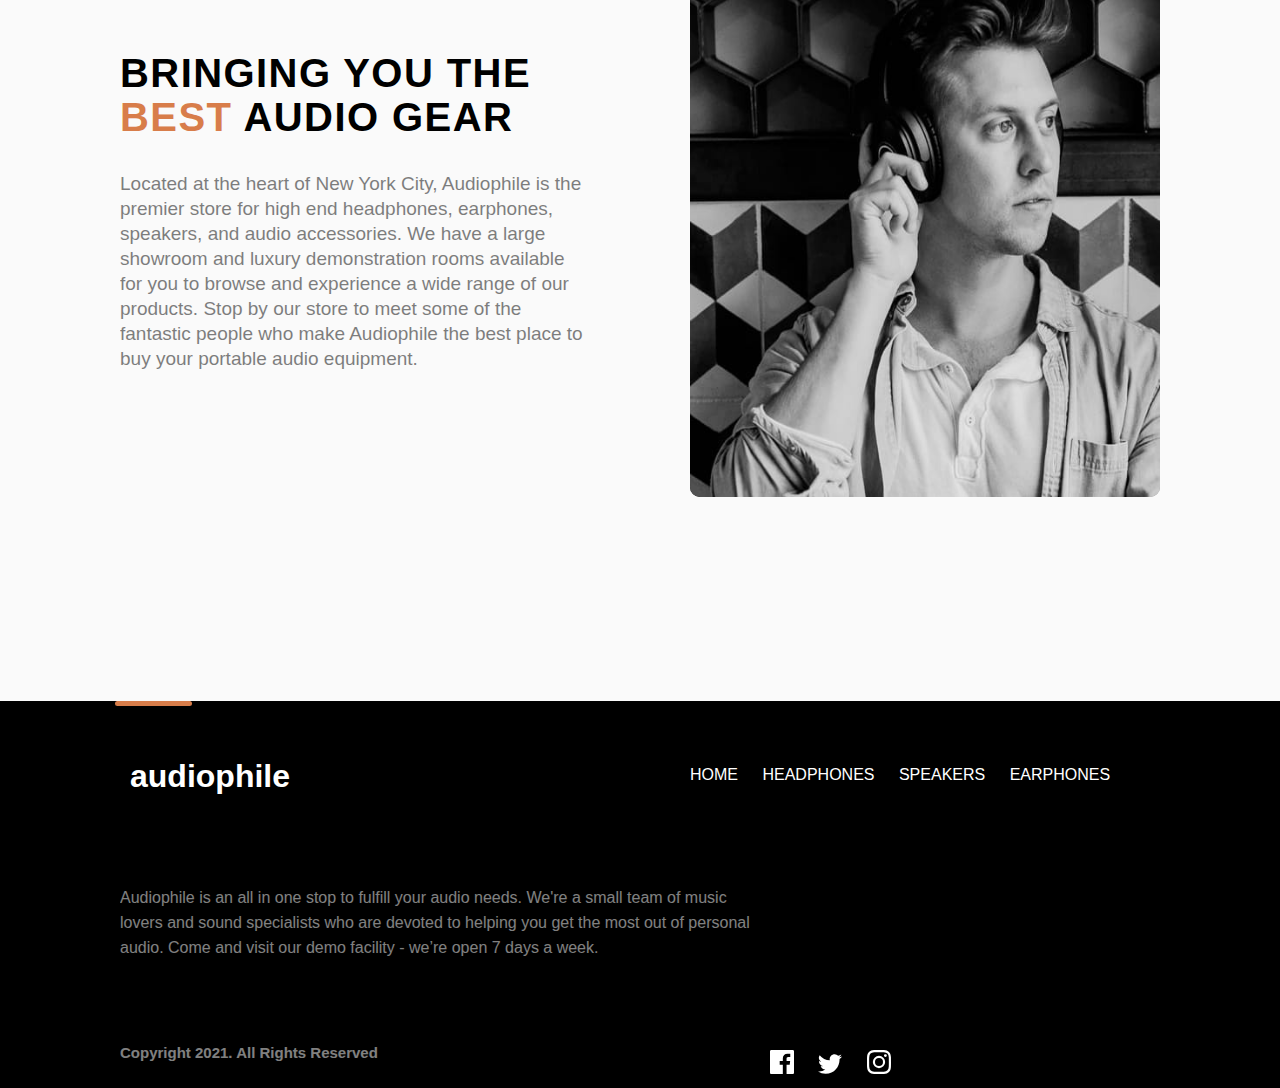
<file: product-earphones.html>
<!DOCTYPE html>
<html lang="en">

<head>
  <meta charset="UTF-8">
  <meta name="viewport" content="width=device-width, initial-scale=1.0">

  <link rel="icon" type="image/png" sizes="32x32" href="./assets/favicon-32x32.png">

  <title>Frontend Mentor | Audiophile e-commerce website</title>
</head>

<body>
  Home
  Headphones
  Speakers
  Earphones
  <!DOCTYPE html>
  <html lang="en">

  <head>
    <meta charset="UTF-8">
    <meta name="viewport" content="width=device-width, initial-scale=1.0">
    <link rel="stylesheet" href="product-earphones.css">

    <link rel="icon" type="image/png" sizes="32x32" href="./assets/favicon-32x32.png">

    <title>Frontend Mentor | Audiophile e-commerce website</title>
  </head>

  <body>
    <header>
      <nav>
        <a href="#" class="toggle-button">
          <span class="bar"></span>
          <span class="bar"></span>
          <span class="bar"></span>
        </a>
        <div class="audio">audiophile</div>
        <span class="list">
          <a href="./index.html">
            <li>Home</li>
          </a>
          <a href="./headphones.html">
            <li>headphones</li>
          </a>
          <a href="./speakers.html">
            <li>speakers</li>
          </a>
          <a href="./earphones.html">
            <li>earphones</li>
          </a>
        </span>
        <a href="#"><img src="./assets/shared/desktop/icon-cart.svg" alt="" width="20px" height="20px"></a>
      </nav>
    </header>
    <main>
      <a href="./index.html" class="back">
        <div class="go-back">Go back</div>
      </a>
      <div class="headphone-1">
        <div class="image">
          <img src="./assets/product-yx1-earphones/mobile/image-product.jpg" alt="headphone" width="100%">
        </div>
        <div class="product">
          <div class="product-width">
            <span class="new"> New product</span> <br>
            <h2 class="xx99">YX1 WIRELESS
              <br>EARPHONES
            </h2>
            <p>Tailor your listening experience with bespoke dynamic drivers from the new YX1 Wireless Earphones. Enjoy
              incredible high-fidelity sound even in noisy environments with its active noise cancellation feature.</p>
            <div class="cash">$ 599</div>
            <span class="one"><span class="minus">-</span>1<span class="addition">+</span></span><span class="add">add
              product</span>
          </div>

        </div>
      </div>
      <div class="features">
        <div class="first-content">
          <h2>features</h2>
          <p class="paragraph">Experience unrivalled stereo sound thanks to innovative acoustic technology. With
            improved ergonomics designed for full day wearing, these revolutionary earphones have been finely crafted to
            provide you with the perfect fit, delivering complete comfort all day long while enjoying exceptional noise
            isolation and truly immersive sound.
            <br><br>
            The YX1 Wireless Earphones features customizable controls for volume, music, calls, and voice assistants
            built into both earbuds. The new 7-hour battery life can be extended up to 28 hours with the charging case,
            giving you uninterrupted play time. Exquisite craftsmanship with a splash resistant design now available in
            an all new white and grey color scheme as well as the popular classic black.
          </p>
        </div>
        <div class="second-content">
          <div class="moving">
            <h2>in the box</h2>
            <div class="list-margin">
              <li><span class="num">1x</span><span class="alpha">Earphone Unit</span></li>
              <li><span class="num">2x</span><span class="alpha">Multi-size Earplug</span></li>
              <li><span class="num">1x</span><span class="alpha">User Manual</span></li>
              <li><span class="num">1x</span><span class="alpha">USB-C Charging Cable</span></li>
              <li><span class="num">1x</span><span class="alpha">Travel Pouch</span></li>

            </div>

          </div>

        </div>

      </div>
      </div>
      <div class="image-content">
        <div class="image-1">
          <img src="./assets/product-yx1-earphones/mobile/image-gallery-1.jpg" alt="" width="100%">
        </div>
        <div class="image-2">
          <img src="./assets/product-yx1-earphones/mobile/image-gallery-2.jpg" alt="" width="100%">
        </div>
        <div class="image-3">
          <img src="./assets/product-yx1-earphones/mobile/image-gallery-3.jpg" alt="" width="100%">
        </div>
      </div>
      <div class="accessories">
        <h2>you may also like</h2>
        <div class="first">
          <img src="./assets/product-xx99-mark-one-headphones/tablet/image-category-page-preview.jpg" alt=""
            width="100%">
          <h3>XX99 MARK I</h3>
          <a href="./product-xx99-mark-one-headphones.html"><button>see product</button></a>
        </div>
        <div class="second">
          <img src="./assets/product-xx59-headphones/tablet/image-category-page-preview.jpg" alt="" width="100%">
          <h3>XX59</h3>
          <a href="./product-xx59-headphones.html"><button>see product</button></a>
        </div>
        <div class="third">
          <img src="./assets/product-zx9-speaker/tablet/image-category-page-preview.jpg" alt="" width="100%">
          <h3>ZX9 SPEAKER</h3>
          <a href="./product-zx9-speaker.html"><button>see product</button></a>
        </div>
      </div>
      <div class="containers">
        <div class="container-1">
          <img src="./assets/shared/desktop/image-category-thumbnail-headphones.png" alt="" width="50%">
          <div class="box">
            <span class="Gaccess">Headphones</span>
            <p><span class="shop">Shop</span> <span class="right"></span></p>
          </div>
        </div>
        <div class="container-1" id="second">
          <img src="./assets/shared/desktop/image-category-thumbnail-speakers.png" alt="" width="52%">
          <div class="box">
            <span class="Gaccess">speaker</span>
            <p><span class="shop">Shop</span> <span class="right"></span></p>
          </div>
        </div>
        <div class="container-1" id="third">
          <img src="./assets/shared/desktop/image-category-thumbnail-earphones.png" alt="" width="56%">
          <div class="box">
            <span class="Gaccess">earphones</span>
            <p><span class="shop">Shop</span> <span class="right"></span></p>
          </div>
        </div>
      </div>
      <div class="image-and-content">
        <div class="image-pro">
          <img src="./assets/shared/mobile/image-best-gear.jpg" alt="" width="100%">
        </div>
        <div class="audio-best">
          <span class="audio-gear">Bringing you the <span class="best">best</span> audio gear</span> <br>
          <p class="located">Located at the heart of New York City, Audiophile is the premier store for high end
            headphones,
            earphones, speakers, and audio accessories. We have a large showroom and luxury demonstration
            rooms available for you to browse and experience a wide range of our products. Stop by our store
            to meet some of the fantastic people who make Audiophile the best place to buy your portable
            audio equipment.</p>
        </div>
      </div>
      <footer>
        <a href="#" class="space">
          <span class="orange"></span>
        </a>
        <div class="black">
          <div class="nameAudio">audiophile</div>
          <div class="links">
            <a href="./index.html">home</a>
            <a href="./headphones.html">headphones</a>
            <a href="./speakers.html">speakers</a>
            <a href="./earphones.html">Earphones</a>
          </div>
          <div class="footerContent">
            Audiophile is an all in one stop to fulfill your audio needs. We're a small team of
            music
            lovers
            and sound specialists who are devoted to helping you get the most out of personal audio. Come and
            visit our demo facility - we’re open 7 days a week.
          </div>
          <div class="copyRight">Copyright 2021. All Rights Reserved</div>
          <div class="social">
            <img src="./assets/shared/desktop/icon-facebook.svg" alt="">
            <img src="./assets/shared/desktop/icon-twitter.svg" alt="">
            <img src="./assets/shared/desktop/icon-instagram.svg" alt="">
          </div>
        </div>
      </footer>
    </main>
  </body>

  </html>


</body>

</html>
</file>
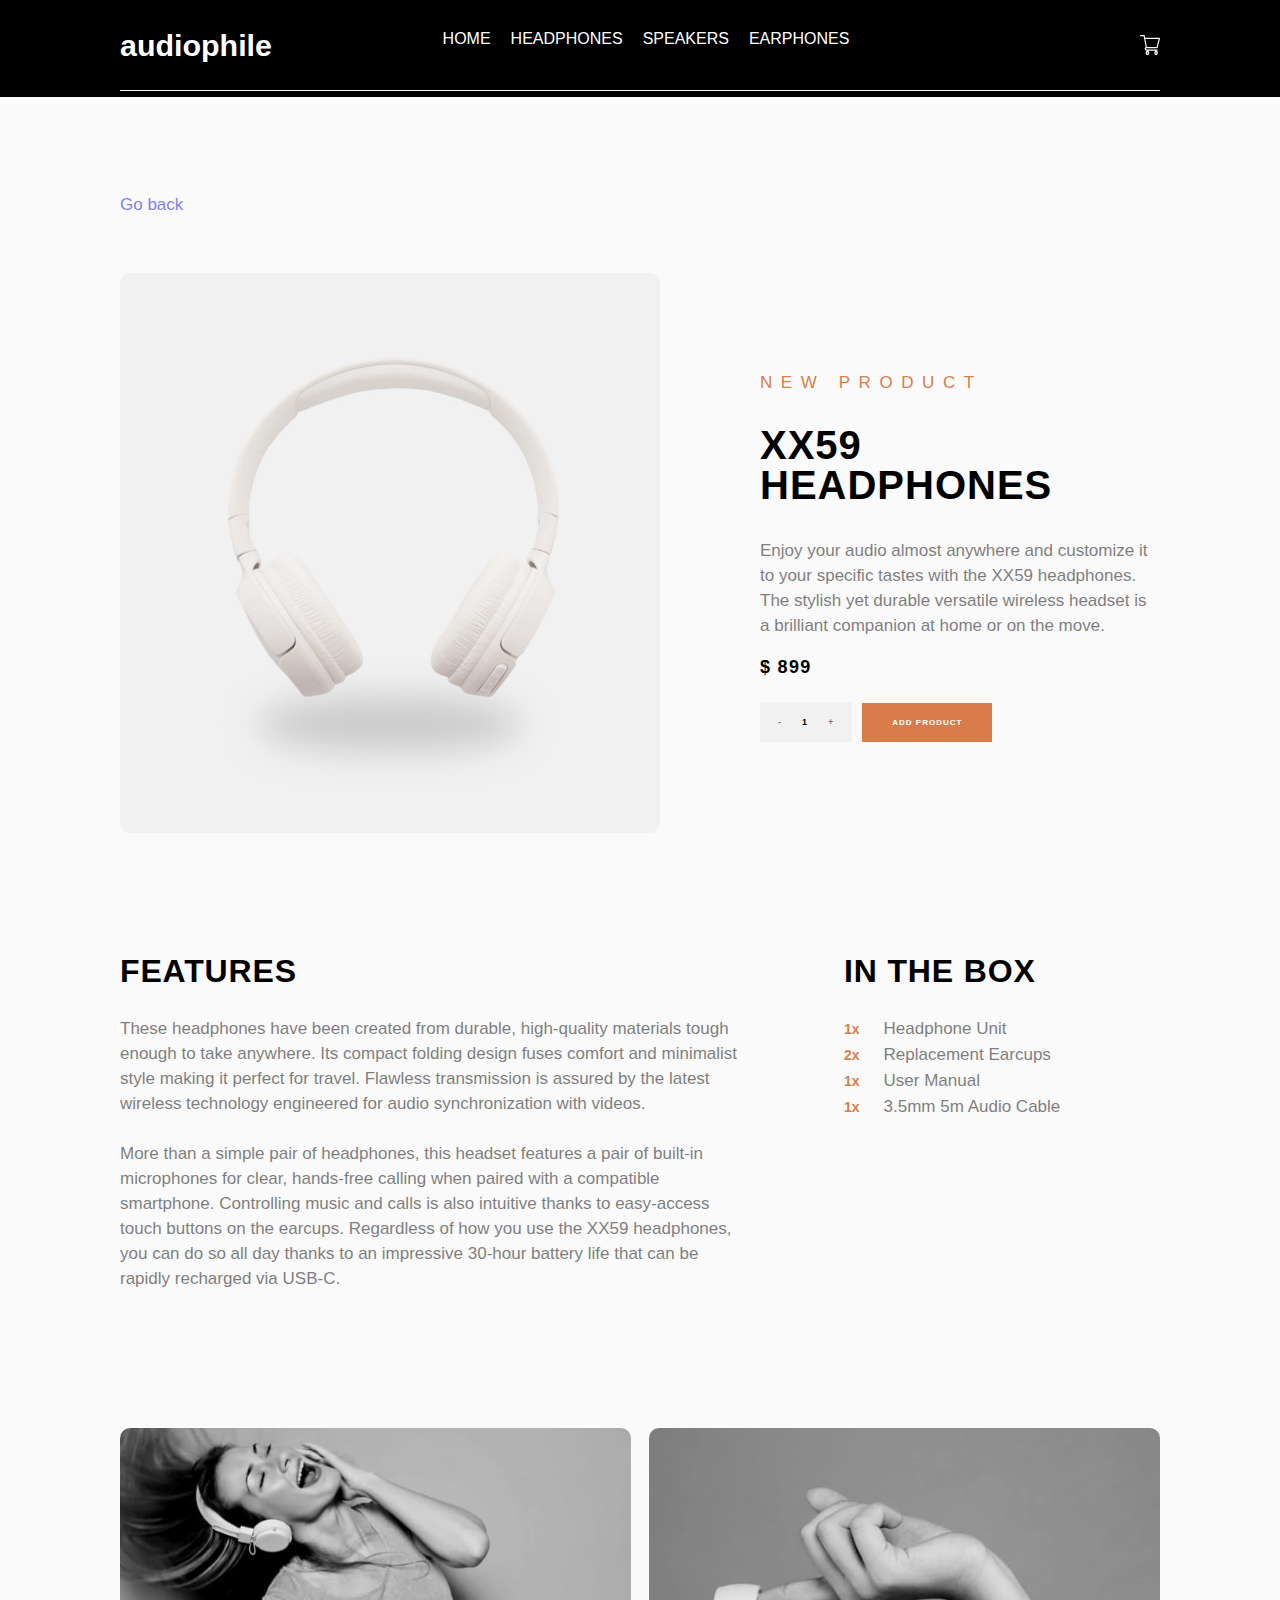
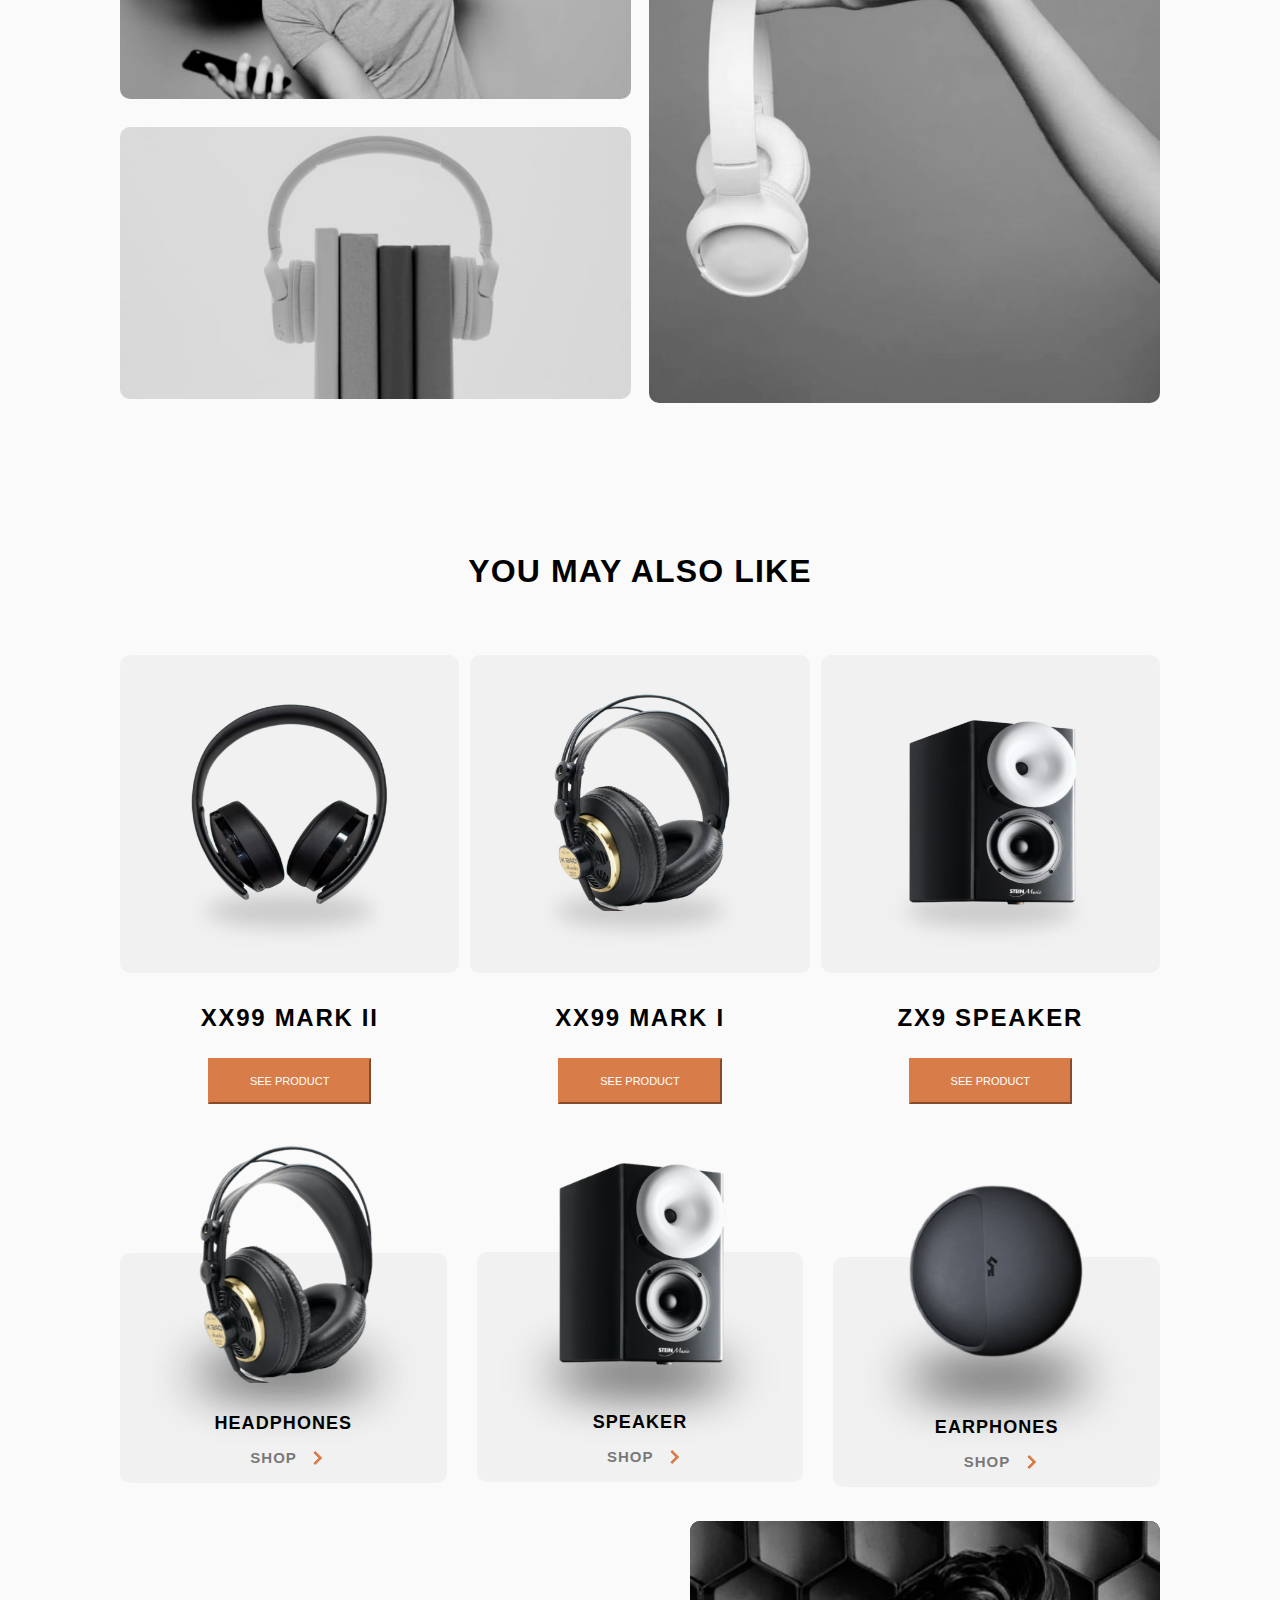
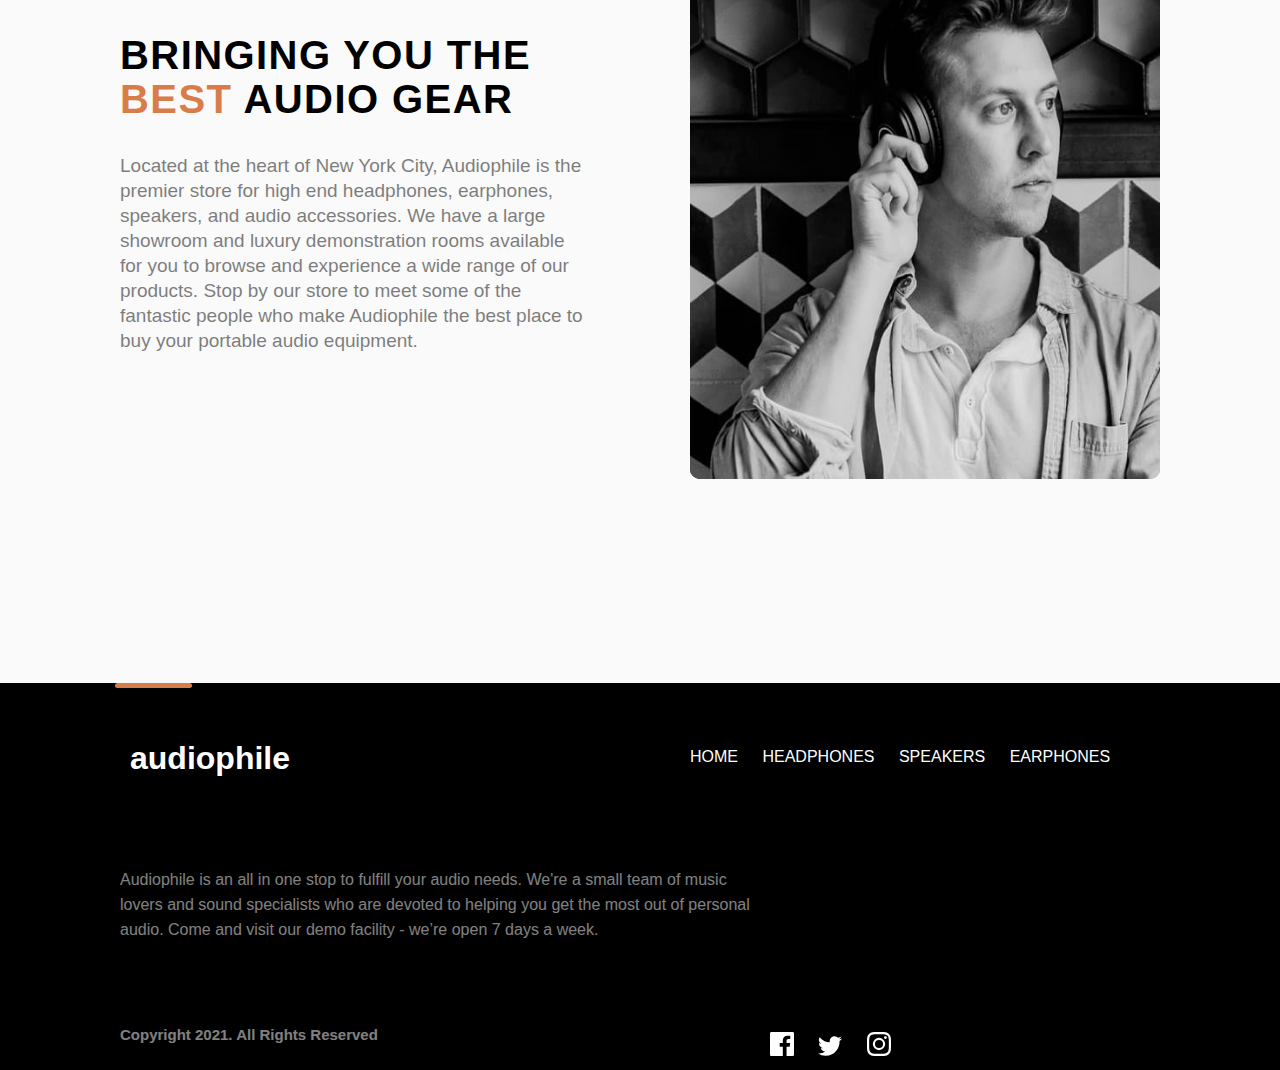
<file: product-xx59-headphones.html>
<!DOCTYPE html>
<html lang="en">

<head>
  <meta charset="UTF-8">
  <meta name="viewport" content="width=device-width, initial-scale=1.0">
  <link rel="stylesheet" href="product-xx59-headphones.css">

  <link rel="icon" type="image/png" sizes="32x32" href="./assets/favicon-32x32.png">

  <title>Frontend Mentor | Audiophile e-commerce website</title>
</head>

<body>
  <header>
    <nav>
      <a href="#" class="toggle-button">
        <span class="bar"></span>
        <span class="bar"></span>
        <span class="bar"></span>
      </a>
      <div class="audio">audiophile</div>
      <span class="list">
        <a href="./index.html">
          <li>Home</li>
        </a>
        <a href="./headphones.html">
          <li>headphones</li>
        </a>
        <a href="./speakers.html">
          <li>speakers</li>
        </a>
        <a href="./earphones.html">
          <li>earphones</li>
        </a>
      </span>
      <a href="#"><img src="./assets/shared/desktop/icon-cart.svg" alt="" width="20px" height="20px"></a>
    </nav>
  </header>
  <main>
    <a href="./index.html" class="back">
      <div class="go-back">Go back</div>
    </a>
    <div class="headphone-1">
      <div class="image">
        <img src="./assets/product-xx59-headphones/mobile/image-product.jpg" alt="headphone" width="100%">
      </div>
      <div class="product">
        <div class="product-width">
          <span class="new"> New product</span> <br>
          <h2 class="xx99">XX59<br>Headphones</h2>
          <p>Enjoy your audio almost anywhere and customize it to your specific tastes with the XX59 headphones. The
            stylish yet durable versatile wireless headset is a brilliant companion at home or on the move.</p>
          <div class="cash">$ 899</div>
          <span class="one"><span class="minus">-</span>1<span class="addition">+</span></span><span class="add">add
            product</span>
        </div>

      </div>
    </div>
    <div class="features">
      <div class="first-content">
        <h2>features</h2>
        <p class="paragraph">These headphones have been created from durable, high-quality materials tough enough to
          take anywhere. Its compact folding design fuses comfort and minimalist style making it perfect for travel.
          Flawless transmission is assured by the latest wireless technology engineered for audio synchronization with
          videos.
          <br><br>
          More than a simple pair of headphones, this headset features a pair of built-in microphones for clear,
          hands-free calling when paired with a compatible smartphone. Controlling music and calls is also intuitive
          thanks to easy-access touch buttons on the earcups. Regardless of how you use the XX59 headphones, you can do
          so all day thanks to an impressive 30-hour battery life that can be rapidly recharged via USB-C.
        </p>
      </div>
      <div class="second-content">
        <div class="moving">
          <h2>in the box</h2>
          <div class="list-margin">
            <li><span class="num">1x</span><span class="alpha">Headphone Unit</span></li>
            <li><span class="num">2x</span><span class="alpha">Replacement Earcups</span></li>
            <li><span class="num">1x</span><span class="alpha">User Manual</span></li>
            <li><span class="num">1x</span><span class="alpha">3.5mm 5m Audio Cable</span></li>

          </div>

        </div>

      </div>

    </div>
    </div>
    <div class="image-content">
      <div class="image-1">
        <img src="./assets/product-xx59-headphones/mobile/image-gallery-1.jpg" alt="" width="100%">
      </div>
      <div class="image-2">
        <img src="./assets/product-xx59-headphones/mobile/image-gallery-2.jpg" alt="" width="100%">
      </div>
      <div class="image-3">
        <img src="./assets/product-xx59-headphones/mobile/image-gallery-3.jpg" alt="" width="100%">
      </div>
    </div>
    <div class="accessories">
      <h2>you may also like</h2>
      <div class="first">
        <img src="./assets/product-xx99-mark-two-headphones/mobile/image-product.jpg" alt="" width="100%">
        <h3>XX99 MARK II</h3>
        <a href="./product-xx99-mark-two-headphones.html"><button>see product</button></a>
      </div>
      <div class="second">
        <img src="./assets/product-xx99-mark-one-headphones/tablet/image-category-page-preview.jpg" alt="" width="100%">
        <h3>XX99 MARK I</h3>
        <a href="./product-xx99-mark-one-headphones.html"><button>see product</button></a>
      </div>
      <div class="third">
        <img src="./assets/product-zx9-speaker/tablet/image-category-page-preview.jpg" alt="" width="100%">
        <h3>ZX9 SPEAKER</h3>
        <a href="./product-zx9-speaker.html"><button>see product</button></a>
      </div>
    </div>
    <div class="containers">
      <div class="container-1">
        <img src="./assets/shared/desktop/image-category-thumbnail-headphones.png" alt="" width="50%">
        <div class="box">
          <span class="Gaccess">Headphones</span>
          <p><span class="shop">Shop</span> <span class="right"></span></p>
        </div>
      </div>
      <div class="container-1" id="second">
        <img src="./assets/shared/desktop/image-category-thumbnail-speakers.png" alt="" width="52%">
        <div class="box">
          <span class="Gaccess">speaker</span>
          <p><span class="shop">Shop</span> <span class="right"></span></p>
        </div>
      </div>
      <div class="container-1" id="third">
        <img src="./assets/shared/desktop/image-category-thumbnail-earphones.png" alt="" width="56%">
        <div class="box">
          <span class="Gaccess">earphones</span>
          <p><span class="shop">Shop</span> <span class="right"></span></p>
        </div>
      </div>
    </div>
    <div class="image-and-content">
      <div class="image-pro">
        <img src="./assets/shared/mobile/image-best-gear.jpg" alt="" width="100%">
      </div>
      <div class="audio-best">
        <span class="audio-gear">Bringing you the <span class="best">best</span> audio gear</span> <br>
        <p class="located">Located at the heart of New York City, Audiophile is the premier store for high end
          headphones,
          earphones, speakers, and audio accessories. We have a large showroom and luxury demonstration
          rooms available for you to browse and experience a wide range of our products. Stop by our store
          to meet some of the fantastic people who make Audiophile the best place to buy your portable
          audio equipment.</p>
      </div>
    </div>
    <footer>
      <a href="#" class="space">
        <span class="orange"></span>
      </a>
      <div class="black">
        <div class="nameAudio">audiophile</div>
        <div class="links">
          <a href="./index.html">home</a>
          <a href="./headphones.html">headphones</a>
          <a href="./speakers.html">speakers</a>
          <a href="./earphones.html">Earphones</a>
        </div>
        <div class="footerContent">
          Audiophile is an all in one stop to fulfill your audio needs. We're a small team of
          music
          lovers
          and sound specialists who are devoted to helping you get the most out of personal audio. Come and
          visit our demo facility - we’re open 7 days a week.
        </div>
        <div class="copyRight">Copyright 2021. All Rights Reserved</div>
        <div class="social">
          <img src="./assets/shared/desktop/icon-facebook.svg" alt="">
          <img src="./assets/shared/desktop/icon-twitter.svg" alt="">
          <img src="./assets/shared/desktop/icon-instagram.svg" alt="">
        </div>
      </div>
    </footer>
  </main>
</body>

</html>
</file>
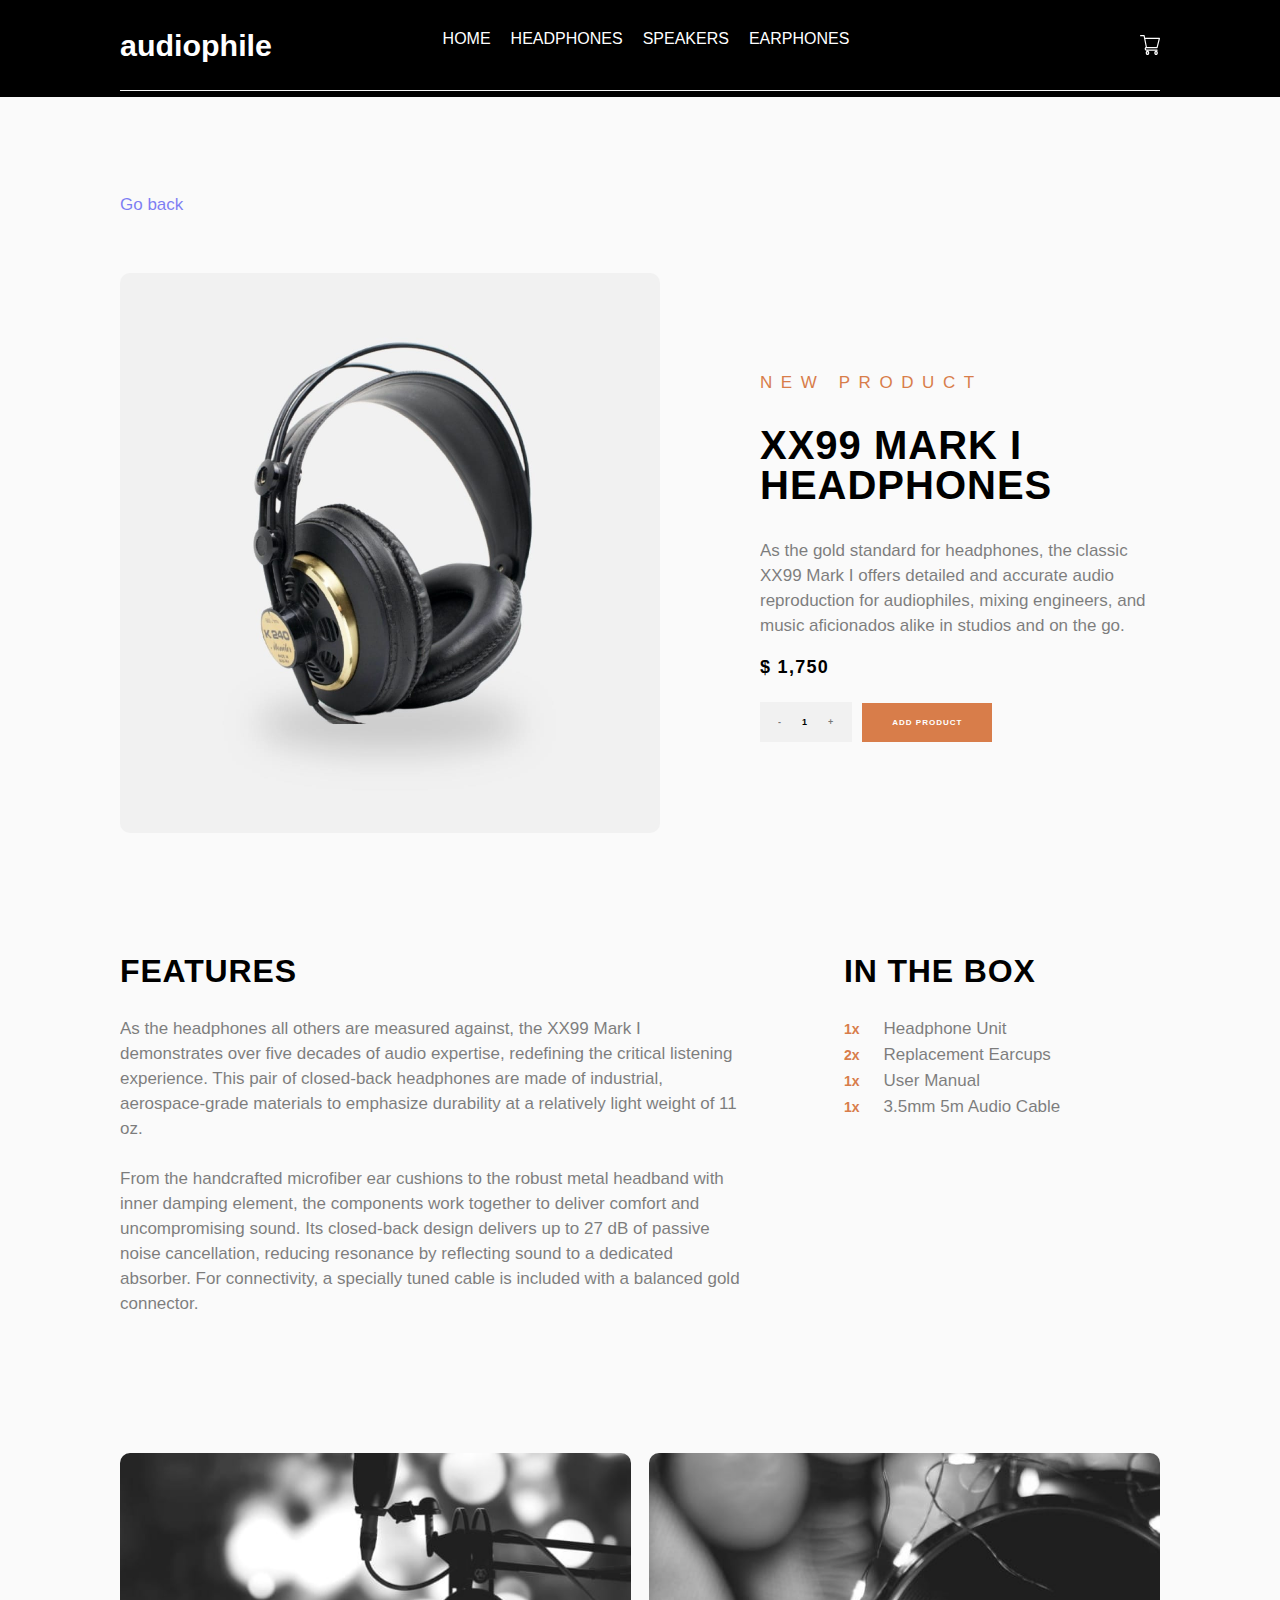
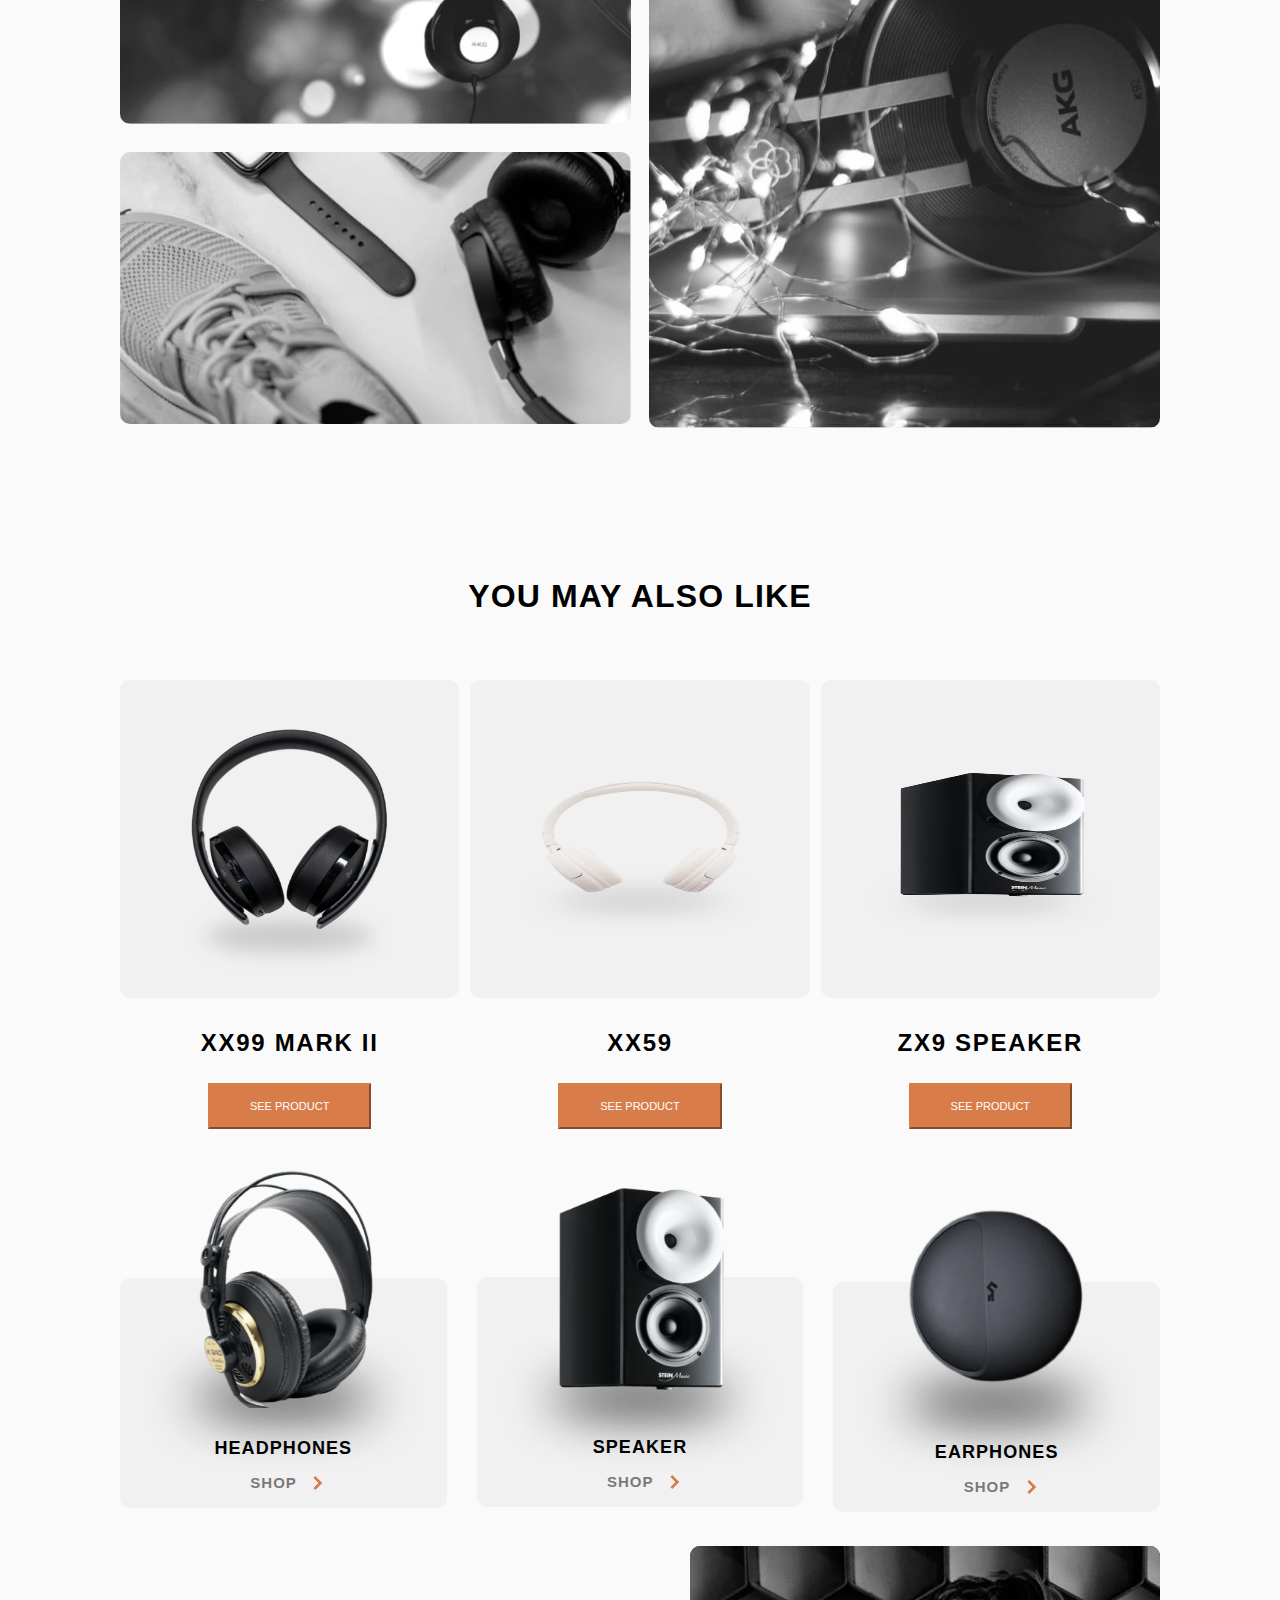
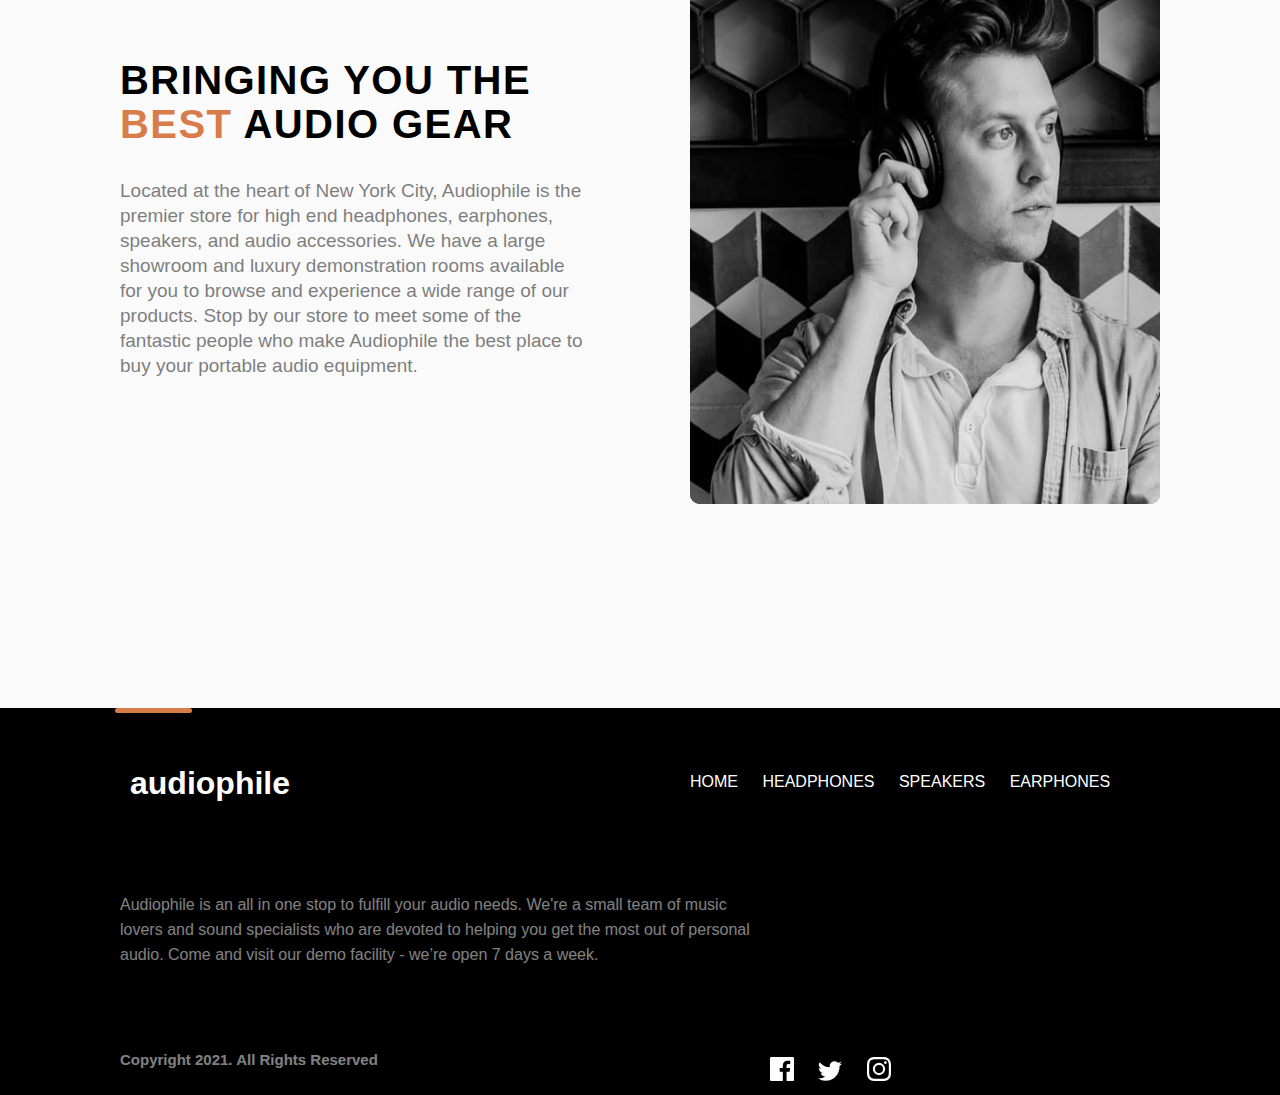
<file: product-xx99-mark-one-headphones.html>
<!DOCTYPE html>
<html lang="en">

<head>
  <meta charset="UTF-8">
  <meta name="viewport" content="width=device-width, initial-scale=1.0">
  <link rel="stylesheet" href="product-xx99-mark-one-headphones.css">

  <link rel="icon" type="image/png" sizes="32x32" href="./assets/favicon-32x32.png">

  <title>Frontend Mentor | Audiophile e-commerce website</title>
</head>

<body>
  <header>
    <nav>
      <a href="#" class="toggle-button">
        <span class="bar"></span>
        <span class="bar"></span>
        <span class="bar"></span>
      </a>
      <div class="audio">audiophile</div>
      <span class="list">
        <a href="./index.html">
          <li>Home</li>
        </a>
        <a href="./headphones.html">
          <li>headphones</li>
        </a>
        <a href="./speakers.html">
          <li>speakers</li>
        </a>
        <a href="./earphones.html">
          <li>earphones</li>
        </a>
      </span>
      <a href="#"><img src="./assets/shared/desktop/icon-cart.svg" alt="" width="20px" height="20px"></a>
    </nav>
  </header>
  <main>
    <a href="./index.html" class="back">
      <div class="go-back">Go back</div>
    </a>
    <div class="headphone-1">
      <div class="image">
        <img src="./assets/product-xx99-mark-one-headphones/mobile/image-product.jpg" alt="headphone" width="100%">
      </div>
      <div class="product">
        <div class="product-width">
          <span class="new"> New product</span> <br>
          <h2 class="xx99">XX99 Mark I<br>Headphones</h2>
          <p>As the gold standard for headphones, the classic XX99 Mark I offers detailed and accurate audio
            reproduction for audiophiles, mixing engineers, and music aficionados alike in studios and on the go.</p>
          <div class="cash">$ 1,750</div>
          <span class="one"><span class="minus">-</span>1<span class="addition">+</span></span><span class="add">add
            product</span>
        </div>

      </div>
    </div>
    <div class="features">
      <div class="first-content">
        <h2>features</h2>
        <p class="paragraph">As the headphones all others are measured against, the XX99 Mark I demonstrates over five
          decades of audio expertise, redefining the critical listening experience. This pair of closed-back headphones
          are made of industrial, aerospace-grade materials to emphasize durability at a relatively light weight of 11
          oz.
          <br><br>
          From the handcrafted microfiber ear cushions to the robust metal headband with inner damping element, the
          components work together to deliver comfort and uncompromising sound. Its closed-back design delivers up to 27
          dB of passive noise cancellation, reducing resonance by reflecting sound to a dedicated absorber. For
          connectivity, a specially tuned cable is included with a balanced gold connector.
        </p>
      </div>
      <div class="second-content">
        <div class="moving">
          <h2>in the box</h2>
          <div class="list-margin">
            <li><span class="num">1x</span><span class="alpha">Headphone Unit</span></li>
            <li><span class="num">2x</span><span class="alpha">Replacement Earcups</span></li>
            <li><span class="num">1x</span><span class="alpha">User Manual</span></li>
            <li><span class="num">1x</span><span class="alpha">3.5mm 5m Audio Cable</span></li>

          </div>

        </div>

      </div>

    </div>
    </div>
    <div class="image-content">
      <div class="image-1">
        <img src="./assets/product-xx99-mark-one-headphones/mobile/image-gallery-1.jpg" alt="" width="100%">
      </div>
      <div class="image-2">
        <img src="./assets/product-xx99-mark-one-headphones/mobile/image-gallery-2.jpg" alt="" width="100%">
      </div>
      <div class="image-3">
        <img src="./assets/product-xx99-mark-one-headphones/mobile/image-gallery-3.jpg" alt="" width="100%">
      </div>
    </div>
    <div class="accessories">
      <h2>you may also like</h2>
      <div class="first">
        <img src="./assets/product-xx99-mark-two-headphones/mobile/image-product.jpg" alt="" width="100%">
        <h3>XX99 MARK II</h3>
        <a href="./product-xx99-mark-two-headphones.html"><button>see product</button></a>
      </div>
      <div class="second">
        <img src="./assets/product-xx59-headphones/tablet/image-category-page-preview.jpg" alt="" width="100%">
        <h3>XX59</h3>
        <a href="./product-xx59-headphones.html"><button>see product</button></a>
      </div>
      <div class="third">
        <img src="./assets/product-zx9-speaker/tablet/image-category-page-preview.jpg" alt="" width="100%">
        <h3>ZX9 SPEAKER</h3>
        <a href="./product-zx9-speaker.html"><button>see product</button></a>
      </div>
    </div>
    <div class="containers">
      <div class="container-1">
        <img src="./assets/shared/desktop/image-category-thumbnail-headphones.png" alt="" width="50%">
        <div class="box">
          <span class="Gaccess">Headphones</span>
          <p><span class="shop">Shop</span> <span class="right"></span></p>
        </div>
      </div>
      <div class="container-1" id="second">
        <img src="./assets/shared/desktop/image-category-thumbnail-speakers.png" alt="" width="52%">
        <div class="box">
          <span class="Gaccess">speaker</span>
          <p><span class="shop">Shop</span> <span class="right"></span></p>
        </div>
      </div>
      <div class="container-1" id="third">
        <img src="./assets/shared/desktop/image-category-thumbnail-earphones.png" alt="" width="56%">
        <div class="box">
          <span class="Gaccess">earphones</span>
          <p><span class="shop">Shop</span> <span class="right"></span></p>
        </div>
      </div>
    </div>
    <div class="image-and-content">
      <div class="image-pro">
        <img src="./assets/shared/mobile/image-best-gear.jpg" alt="" width="100%">
      </div>
      <div class="audio-best">
        <span class="audio-gear">Bringing you the <span class="best">best</span> audio gear</span> <br>
        <p class="located">Located at the heart of New York City, Audiophile is the premier store for high end
          headphones,
          earphones, speakers, and audio accessories. We have a large showroom and luxury demonstration
          rooms available for you to browse and experience a wide range of our products. Stop by our store
          to meet some of the fantastic people who make Audiophile the best place to buy your portable
          audio equipment.</p>
      </div>
    </div>
    <footer>
      <a href="#" class="space">
        <span class="orange"></span>
      </a>
      <div class="black">
        <div class="nameAudio">audiophile</div>
        <div class="links">
          <a href="./index.html">home</a>
          <a href="./headphones.html">headphones</a>
          <a href="./speakers.html">speakers</a>
          <a href="./earphones.html">Earphones</a>
        </div>
        <div class="footerContent">
          Audiophile is an all in one stop to fulfill your audio needs. We're a small team of
          music
          lovers
          and sound specialists who are devoted to helping you get the most out of personal audio. Come and
          visit our demo facility - we’re open 7 days a week.
        </div>
        <div class="copyRight">Copyright 2021. All Rights Reserved</div>
        <div class="social">
          <img src="./assets/shared/desktop/icon-facebook.svg" alt="">
          <img src="./assets/shared/desktop/icon-twitter.svg" alt="">
          <img src="./assets/shared/desktop/icon-instagram.svg" alt="">
        </div>
      </div>
    </footer>
  </main>
</body>

</html>
</file>
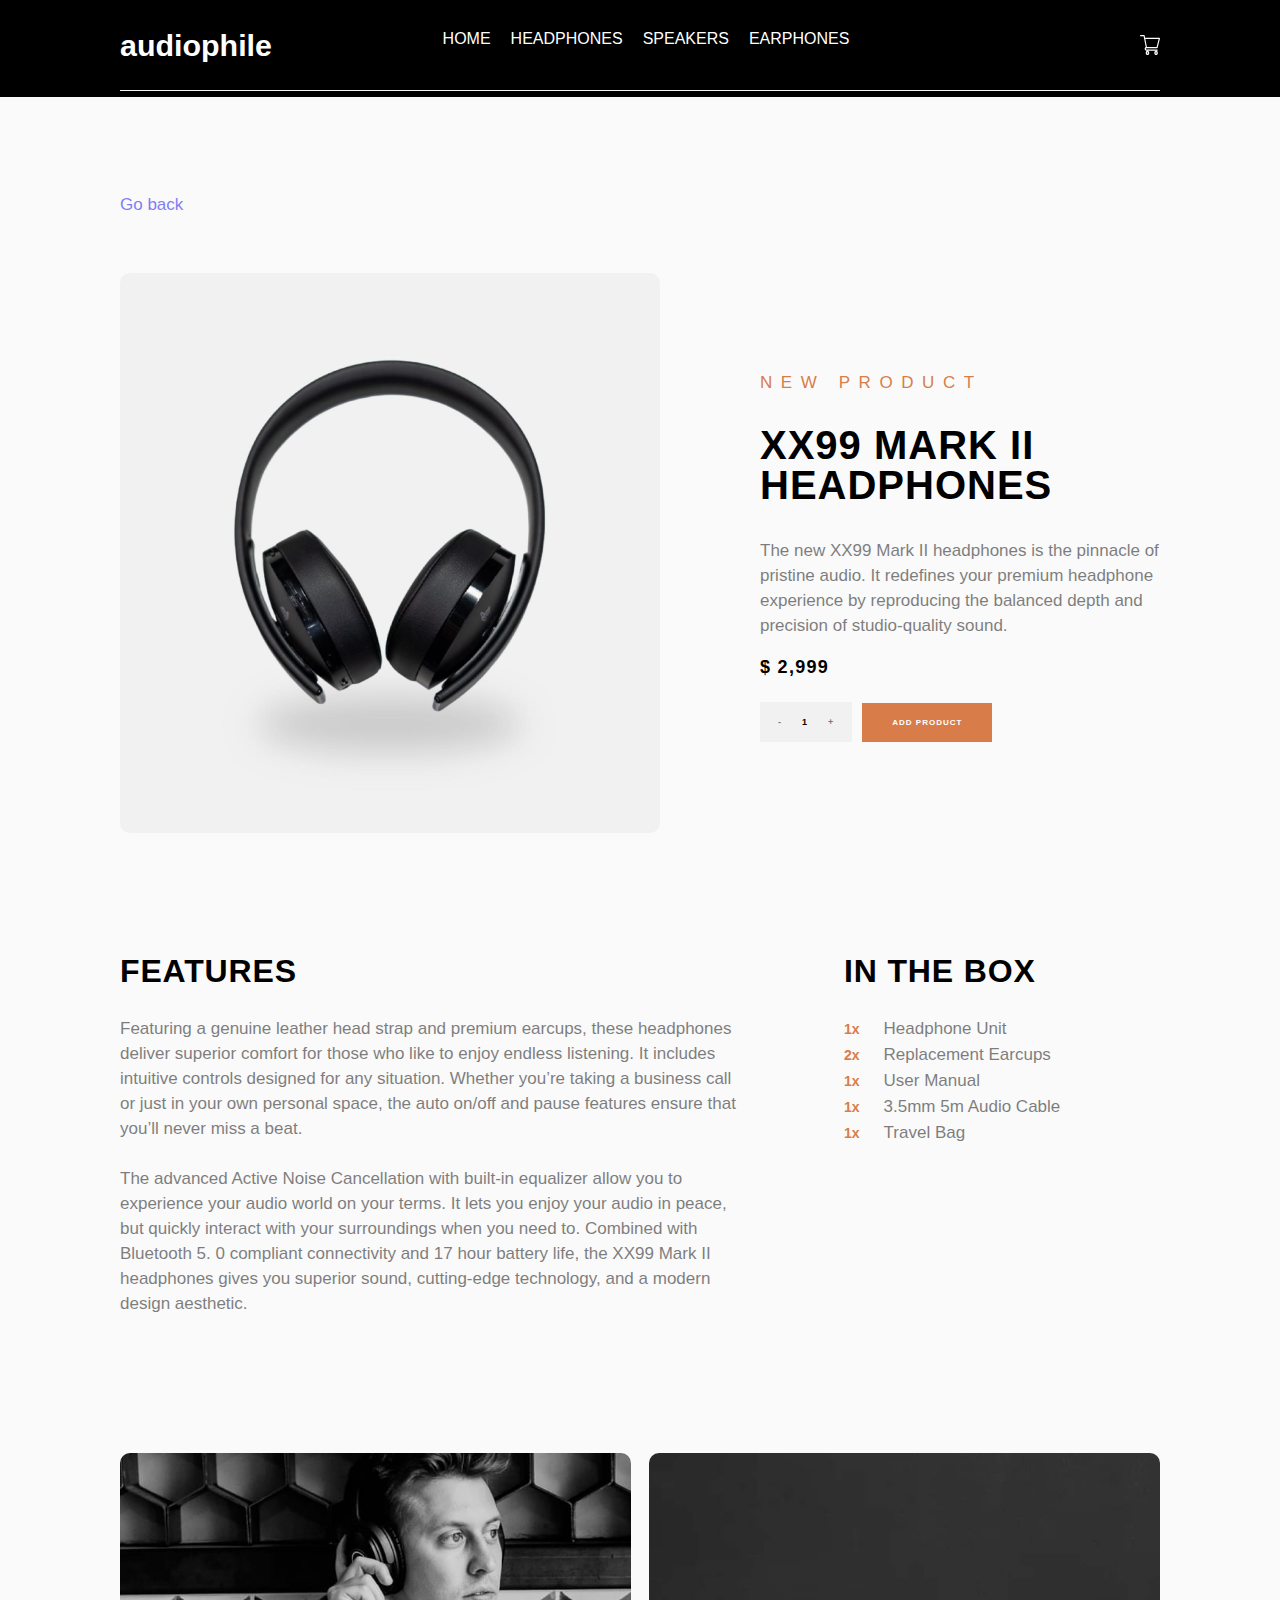
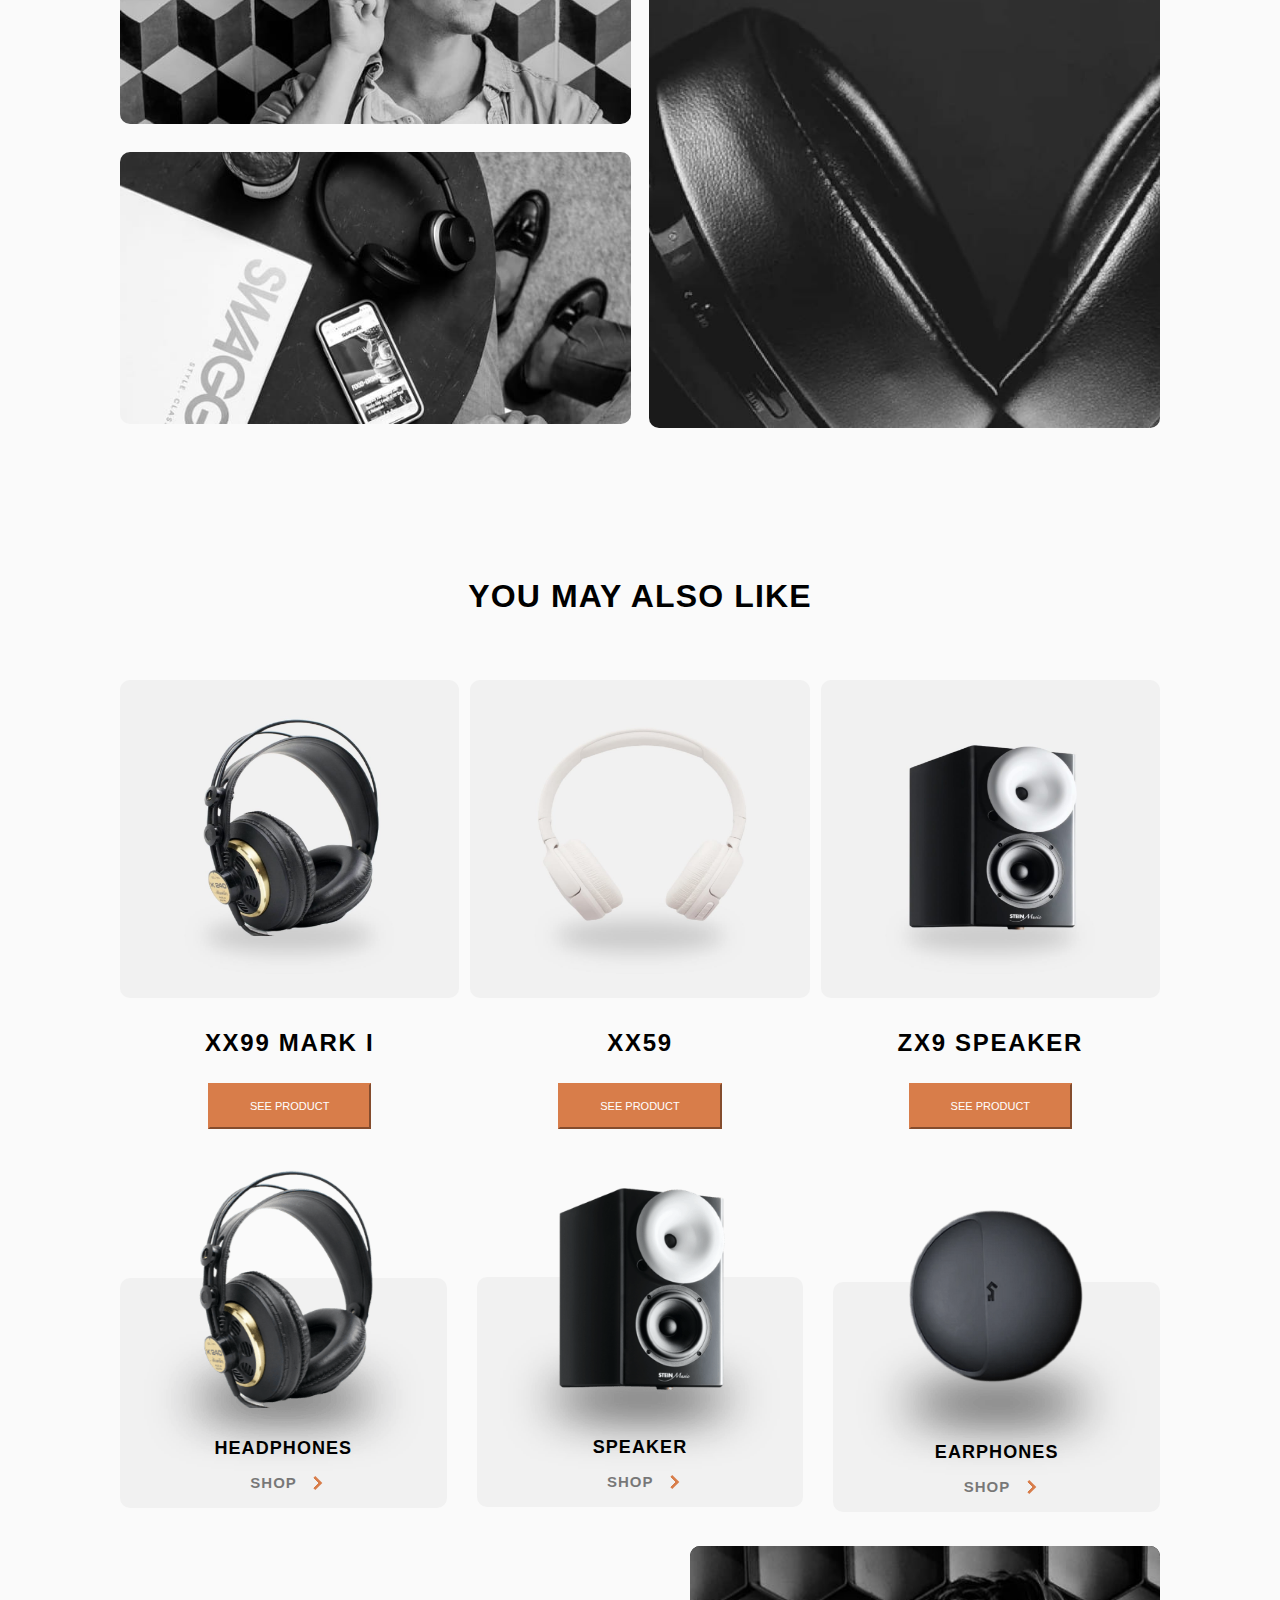
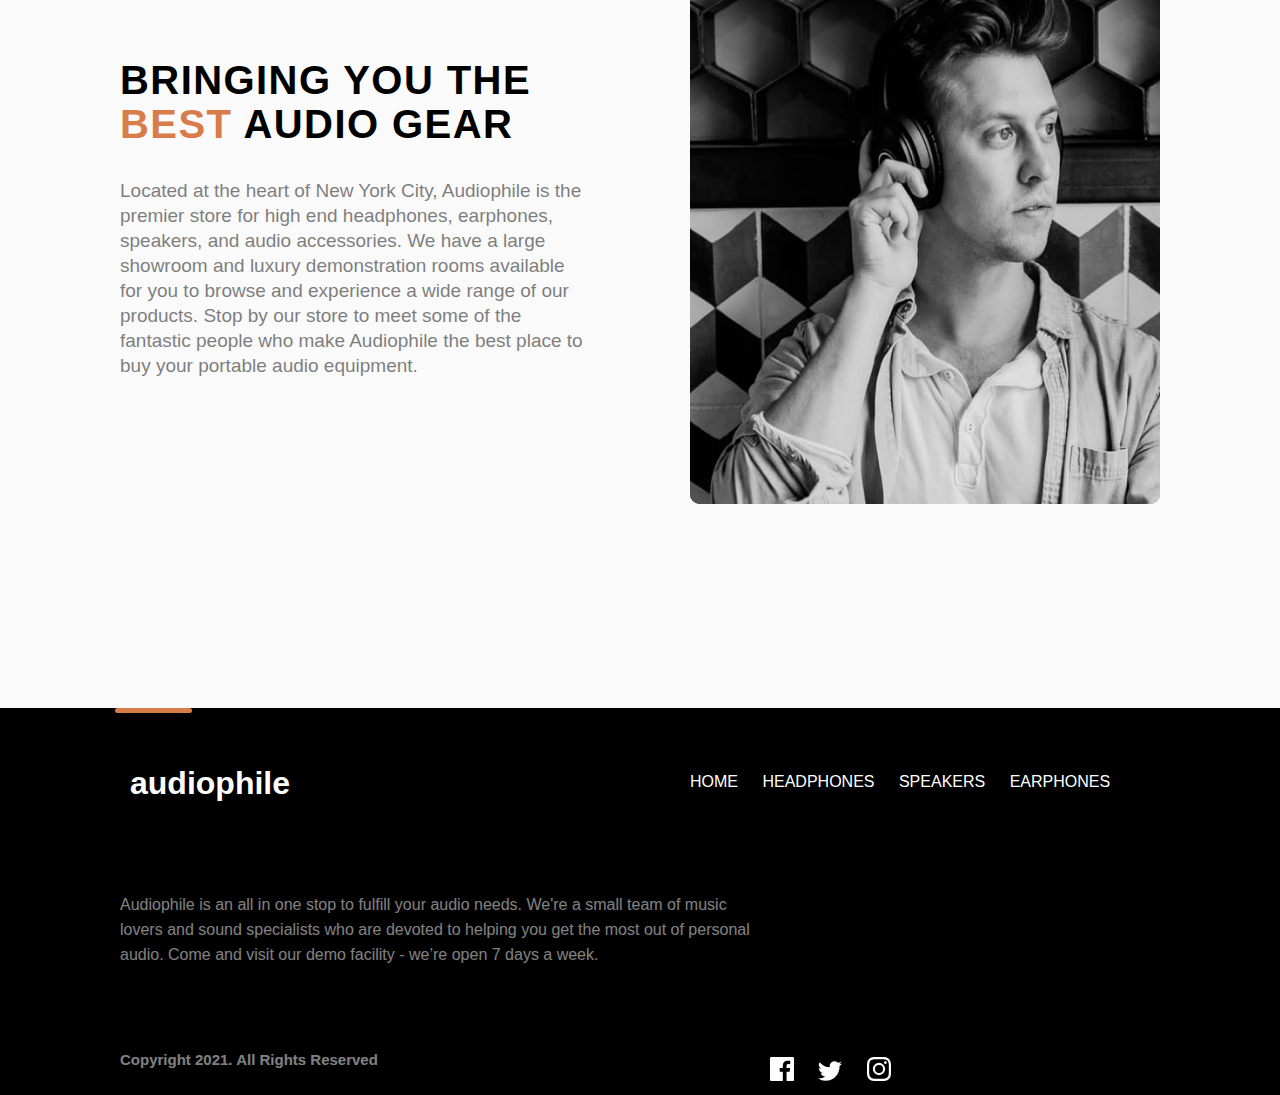
<file: product-xx99-mark-two-headphones.html>
<!DOCTYPE html>
<html lang="en">

<head>
  <meta charset="UTF-8">
  <meta name="viewport" content="width=device-width, initial-scale=1.0">
  <link rel="stylesheet" href="product-xx99-mark-two-headphones.css">

  <link rel="icon" type="image/png" sizes="32x32" href="./assets/favicon-32x32.png">

  <title>Frontend Mentor | Audiophile e-commerce website</title>
</head>

<body>
  <header>
    <nav>
      <a href="#" class="toggle-button">
        <span class="bar"></span>
        <span class="bar"></span>
        <span class="bar"></span>
      </a>
      <div class="audio">audiophile</div>
      <span class="list">
        <a href="./index.html">
          <li>Home</li>
        </a>
        <a href="./headphones.html">
          <li>headphones</li>
        </a>
        <a href="./speakers.html">
          <li>speakers</li>
        </a>
        <a href="./earphones.html">
          <li>earphones</li>
        </a>
      </span>
      <a href="#"><img src="./assets/shared/desktop/icon-cart.svg" alt="" width="20px" height="20px"></a>
    </nav>
  </header>
  <main>
    <a href="#" class="back">
      <div class="go-back">Go back</div>
    </a>
    <div class="headphone-1">
      <div class="image">
        <img src="./assets/product-xx99-mark-two-headphones/mobile/image-category-page-preview.jpg" alt="headphone"
          width="100%">
      </div>
      <div class="product">
        <div class="product-width">
          <span class="new"> New product</span> <br>
          <h2 class="xx99">XX99 Mark II<br>Headphones</h2>
          <p>The new XX99 Mark II headphones is the pinnacle of pristine audio. It redefines your premium
            headphone experience by reproducing the balanced depth and precision of studio-quality sound.</p>
          <div class="cash">$ 2,999</div>
          <span class="one"><span class="minus">-</span>1<span class="addition">+</span></span><span class="add">add
            product</span>
        </div>

      </div>
    </div>
    <div class="features">
      <div class="first-content">
        <h2>features</h2>
        <p class="paragraph">Featuring a genuine leather head strap and premium earcups, these headphones deliver
          superior comfort for
          those who like to enjoy endless listening. It includes intuitive controls designed for any situation. Whether
          you’re taking a business call or just in your own personal space, the auto on/off and pause features ensure
          that you’ll never miss a beat.
          <br><br>
          The advanced Active Noise Cancellation with built-in equalizer allow you to experience your audio world on
          your terms. It lets you enjoy your audio in peace, but quickly interact with your surroundings when you need
          to. Combined with Bluetooth 5. 0 compliant connectivity and 17 hour battery life, the XX99 Mark II headphones
          gives you superior sound, cutting-edge technology, and a modern design aesthetic.
        </p>
      </div>
      <div class="second-content">
        <div class="moving">
          <h2>in the box</h2>
          <div class="list-margin">
            <li><span class="num">1x</span><span class="alpha">Headphone Unit</span></li>
            <li><span class="num">2x</span><span class="alpha">Replacement Earcups</span></li>
            <li><span class="num">1x</span><span class="alpha">User Manual</span></li>
            <li><span class="num">1x</span><span class="alpha">3.5mm 5m Audio Cable</span></li>
            <li><span class="num">1x</span><span class="alpha">Travel Bag</span></li>
          </div>

        </div>

      </div>

    </div>
    </div>
    <div class="image-content">
      <div class="image-1">
        <img src="./assets/product-xx99-mark-two-headphones/mobile/image-gallery-1.jpg" alt="" width="100%">
      </div>
      <div class="image-2">
        <img src="./assets/product-xx99-mark-two-headphones/mobile/image-gallery-2.jpg" alt="" width="100%">
      </div>
      <div class="image-3">
        <img src="./assets/product-xx99-mark-two-headphones/mobile/image-gallery-3.jpg" alt="" width="100%">
      </div>
    </div>
    <div class="accessories">
      <h2>you may also like</h2>
      <div class="first">
        <img src="./assets/product-xx99-mark-one-headphones/tablet/image-category-page-preview.jpg" alt="" width="100%">
        <h3>XX99 MARK I</h3>
        <a href="./product-xx99-mark-one-headphones.html"><button>see product</button></a>
      </div>
      <div class="second">
        <img src="./assets/product-xx59-headphones/tablet/image-category-page-preview.jpg" alt="" width="100%">
        <h3>XX59</h3>
        <a href="./product-xx59-headphones.html"><button>see product</button></a>
      </div>
      <div class="third">
        <img src="./assets/product-zx9-speaker/tablet/image-category-page-preview.jpg" alt="" width="100%">
        <h3>ZX9 SPEAKER</h3>
        <a href="./product-zx9-speaker.html"><button>see product</button></a>
      </div>
    </div>
    <div class="containers">
      <div class="container-1">
        <img src="./assets/shared/desktop/image-category-thumbnail-headphones.png" alt="" width="50%">
        <div class="box">
          <span class="Gaccess">Headphones</span>
          <p><span class="shop">Shop</span> <span class="right"></span></p>
        </div>
      </div>
      <div class="container-1" id="second">
        <img src="./assets/shared/desktop/image-category-thumbnail-speakers.png" alt="" width="52%">
        <div class="box">
          <span class="Gaccess">speaker</span>
          <p><span class="shop">Shop</span> <span class="right"></span></p>
        </div>
      </div>
      <div class="container-1" id="third">
        <img src="./assets/shared/desktop/image-category-thumbnail-earphones.png" alt="" width="56%">
        <div class="box">
          <span class="Gaccess">earphones</span>
          <p><span class="shop">Shop</span> <span class="right"></span></p>
        </div>
      </div>
    </div>
    <div class="image-and-content">
      <div class="image-pro">
        <img src="./assets/shared/mobile/image-best-gear.jpg" alt="" width="100%">
      </div>
      <div class="audio-best">
        <span class="audio-gear">Bringing you the <span class="best">best</span> audio gear</span> <br>
        <p class="located">Located at the heart of New York City, Audiophile is the premier store for high end
          headphones,
          earphones, speakers, and audio accessories. We have a large showroom and luxury demonstration
          rooms available for you to browse and experience a wide range of our products. Stop by our store
          to meet some of the fantastic people who make Audiophile the best place to buy your portable
          audio equipment.</p>
      </div>
    </div>
    <footer>
      <a href="#" class="space">
        <span class="orange"></span>
      </a>
      <div class="black">
        <div class="nameAudio">audiophile</div>
        <div class="links">
          <a href="./index.html">home</a>
          <a href="./headphones.html">headphones</a>
          <a href="./speakers.html">speakers</a>
          <a href="./earphones.html">Earphones</a>
        </div>
        <div class="footerContent">
          Audiophile is an all in one stop to fulfill your audio needs. We're a small team of
          music
          lovers
          and sound specialists who are devoted to helping you get the most out of personal audio. Come and
          visit our demo facility - we’re open 7 days a week.
        </div>
        <div class="copyRight">Copyright 2021. All Rights Reserved</div>
        <div class="social">
          <img src="./assets/shared/desktop/icon-facebook.svg" alt="">
          <img src="./assets/shared/desktop/icon-twitter.svg" alt="">
          <img src="./assets/shared/desktop/icon-instagram.svg" alt="">
        </div>
      </div>
    </footer>
  </main>
</body>

</html>
</file>
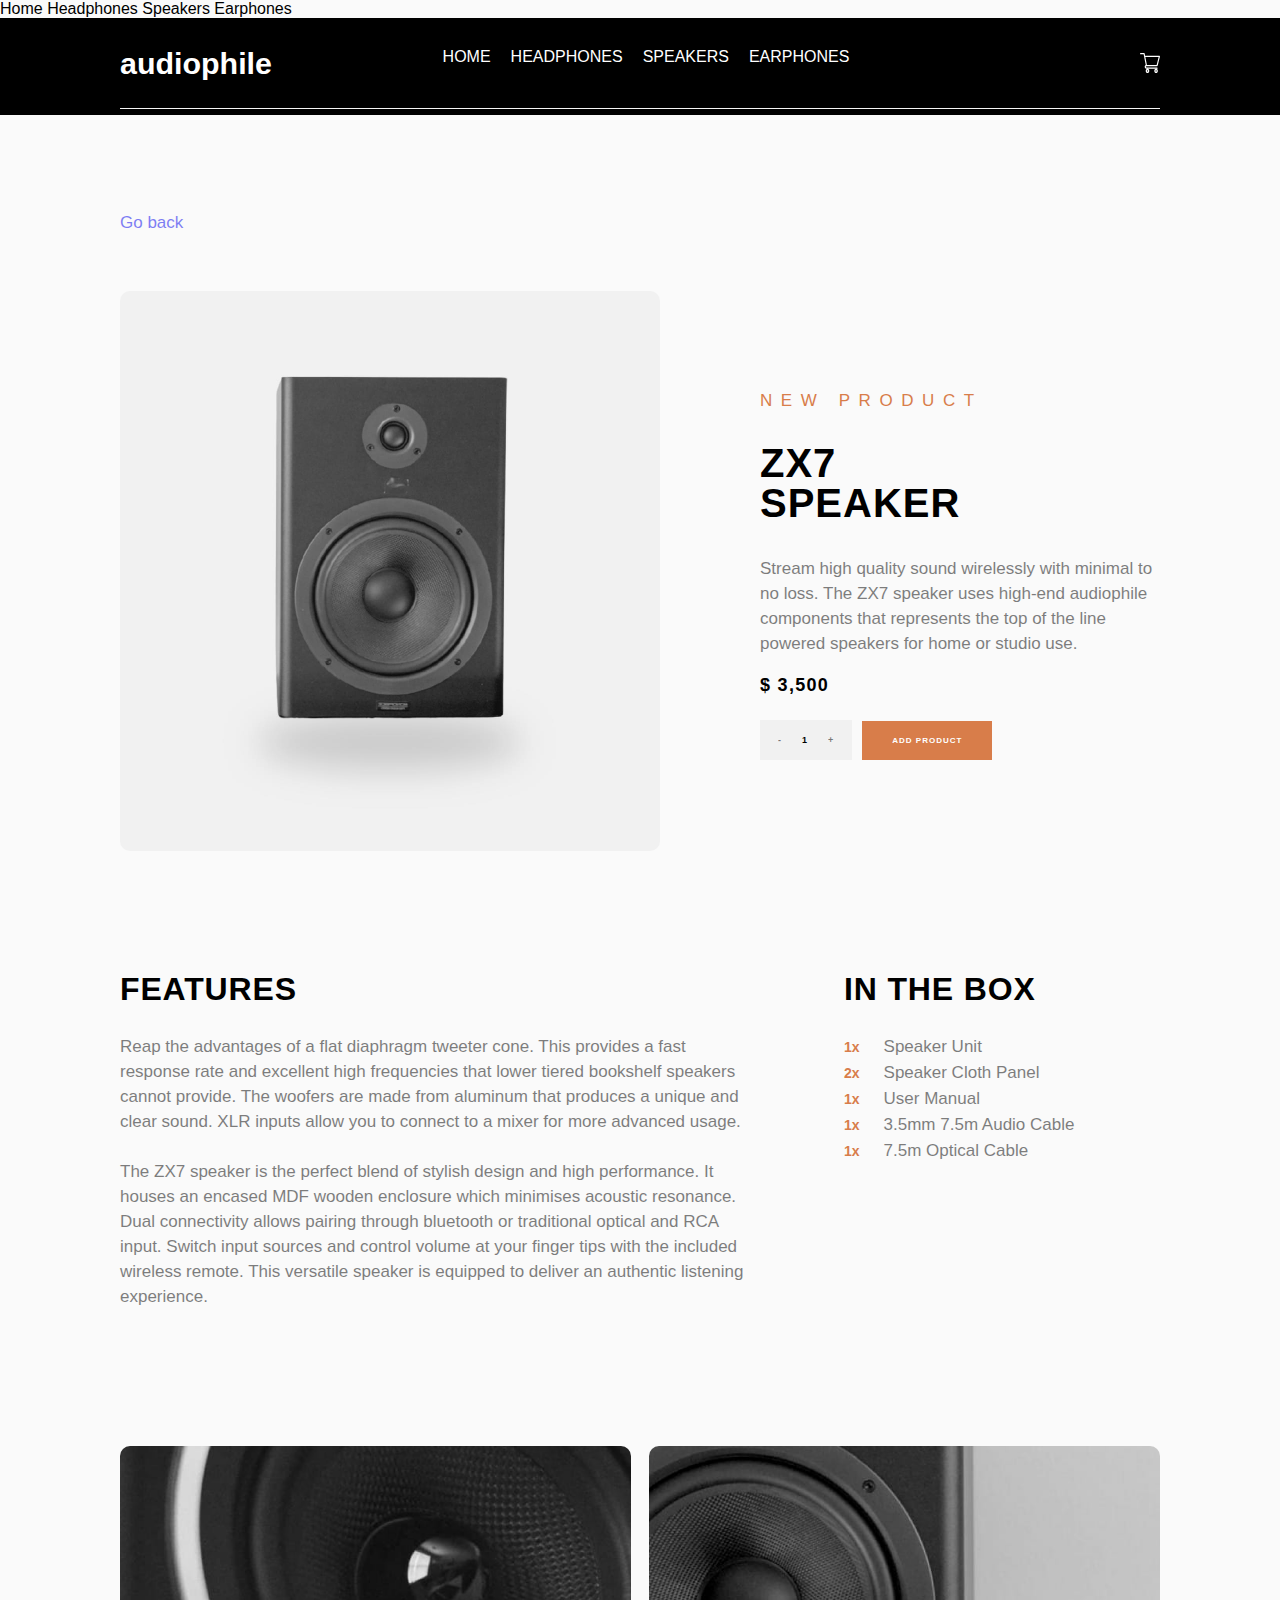
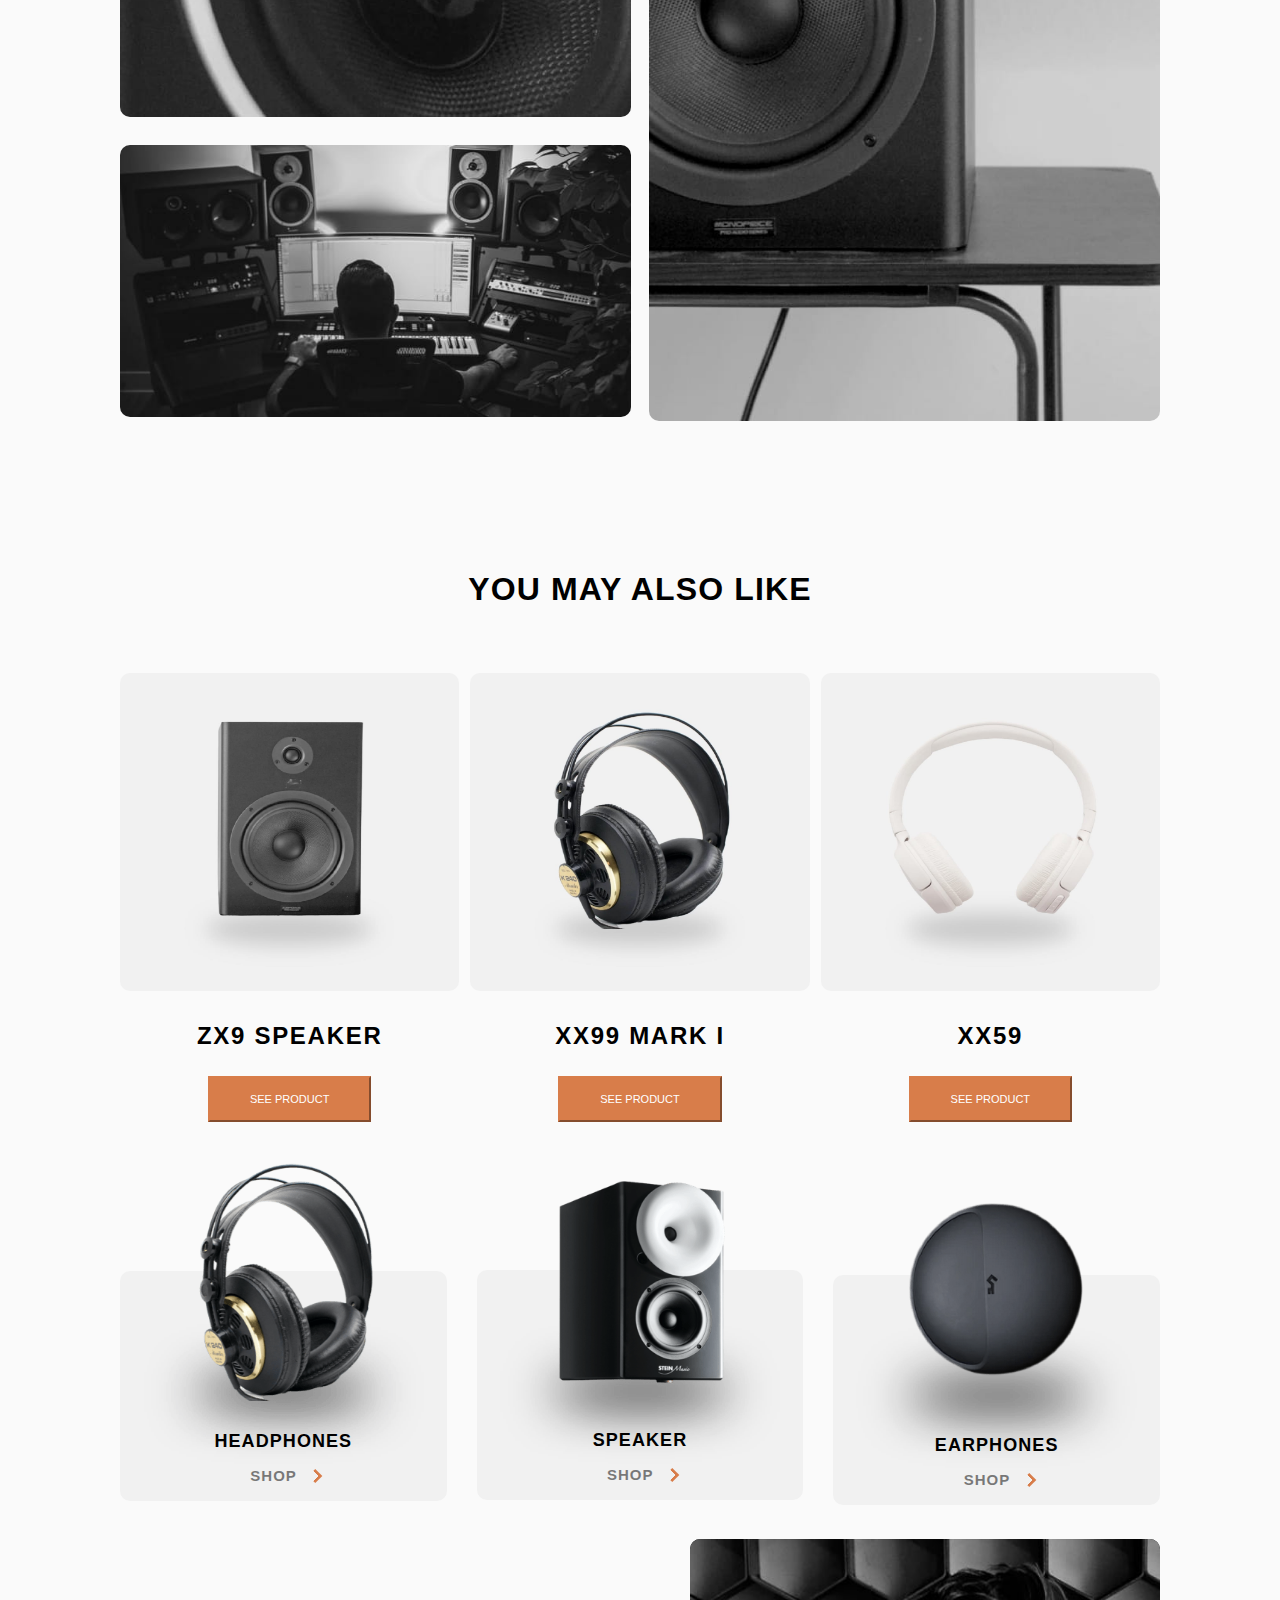
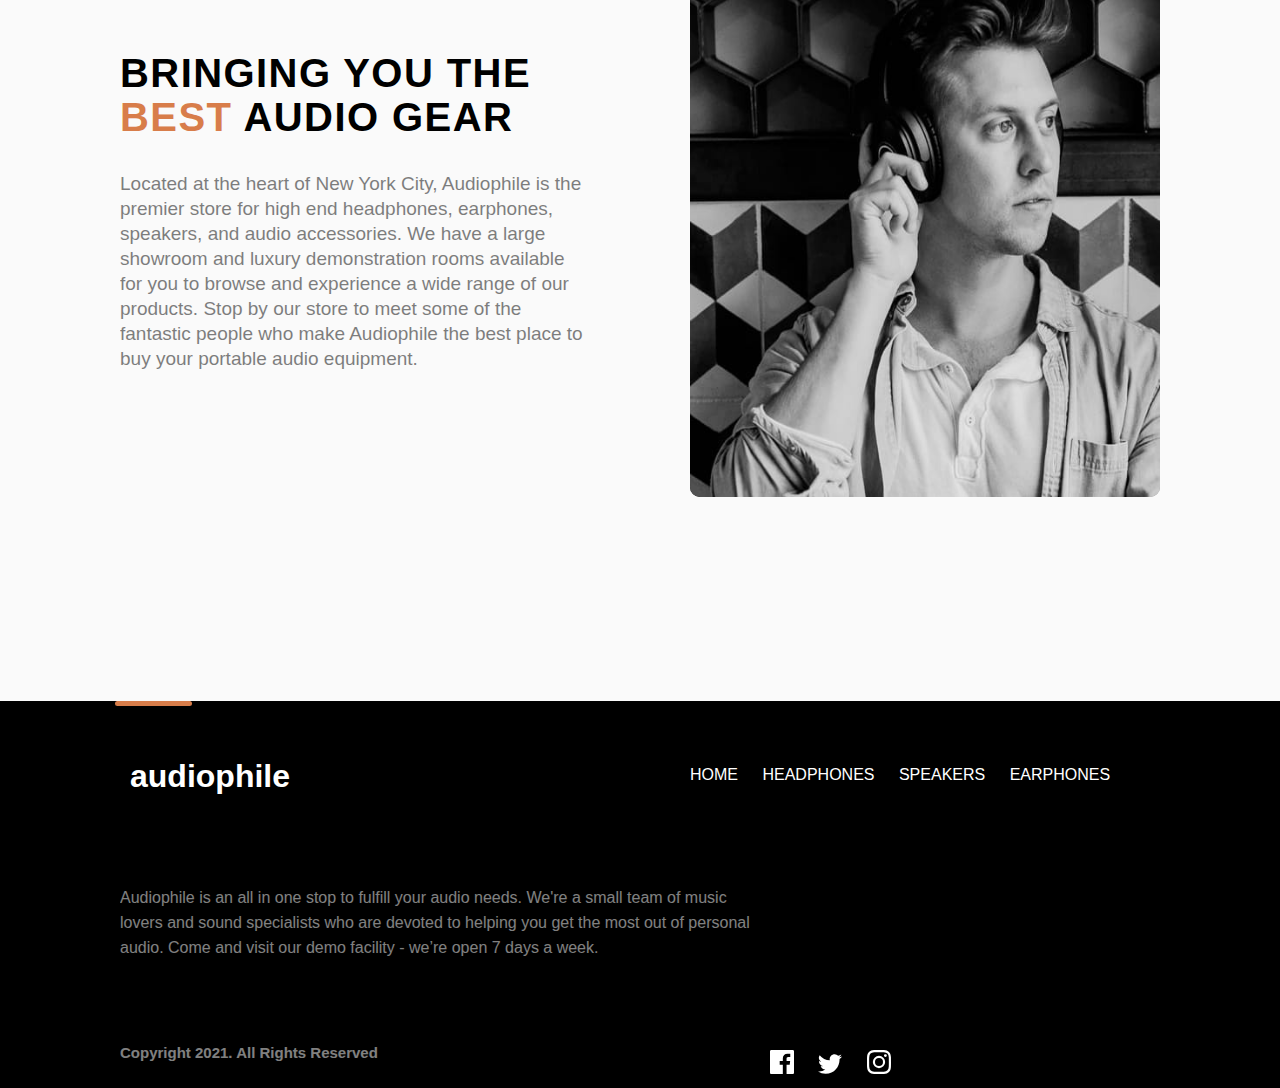
<file: product-zx7-speaker.html>
<!DOCTYPE html>
<html lang="en">

<head>
  <meta charset="UTF-8">
  <meta name="viewport" content="width=device-width, initial-scale=1.0">

  <link rel="icon" type="image/png" sizes="32x32" href="./assets/favicon-32x32.png">

  <title>Frontend Mentor | Audiophile e-commerce website</title>
</head>

<body>
  Home
  Headphones
  Speakers
  Earphones
  <!DOCTYPE html>
  <html lang="en">

  <head>
    <meta charset="UTF-8">
    <meta name="viewport" content="width=device-width, initial-scale=1.0">
    <link rel="stylesheet" href="product-zx7-speaker.css">

    <link rel="icon" type="image/png" sizes="32x32" href="./assets/favicon-32x32.png">

    <title>Frontend Mentor | Audiophile e-commerce website</title>
  </head>

  <body>
    <header>
      <nav>
        <a href="#" class="toggle-button">
          <span class="bar"></span>
          <span class="bar"></span>
          <span class="bar"></span>
        </a>
        <div class="audio">audiophile</div>
        <span class="list">
          <a href="">
            <li>Home</li>
          </a>
          <a href="">
            <li>headphones</li>
          </a>
          <a href="">
            <li>speakers</li>
          </a>
          <a href="">
            <li>earphones</li>
          </a>
        </span>
        <a href="#"><img src="./assets/shared/desktop/icon-cart.svg" alt="" width="20px" height="20px"></a>
      </nav>
    </header>
    <main>
      <a href="#" class="back">
        <div class="go-back">Go back</div>
      </a>
      <div class="headphone-1">
        <div class="image">
          <img src="./assets/product-zx7-speaker/mobile/image-product.jpg" alt="headphone" width="100%">
        </div>
        <div class="product">
          <div class="product-width">
            <span class="new"> New product</span> <br>
            <h2 class="xx99">ZX7<br>SPEAKER</h2>
            <p>Stream high quality sound wirelessly with minimal to no loss. The ZX7 speaker uses high-end audiophile
              components that represents the top of the line powered speakers for home or studio use.</p>
            <div class="cash">$ 3,500</div>
            <span class="one"><span class="minus">-</span>1<span class="addition">+</span></span><span class="add">add
              product</span>
          </div>

        </div>
      </div>
      <div class="features">
        <div class="first-content">
          <h2>features</h2>
          <p class="paragraph">Reap the advantages of a flat diaphragm tweeter cone. This provides a fast response rate
            and excellent high frequencies that lower tiered bookshelf speakers cannot provide. The woofers are made
            from aluminum that produces a unique and clear sound. XLR inputs allow you to connect to a mixer for more
            advanced usage.
            <br><br>
            The ZX7 speaker is the perfect blend of stylish design and high performance. It houses an encased MDF wooden
            enclosure which minimises acoustic resonance. Dual connectivity allows pairing through bluetooth or
            traditional optical and RCA input. Switch input sources and control volume at your finger tips with the
            included wireless remote. This versatile speaker is equipped to deliver an authentic listening experience.
          </p>
        </div>
        <div class="second-content">
          <div class="moving">
            <h2>in the box</h2>
            <div class="list-margin">
              <li><span class="num">1x</span><span class="alpha">Speaker Unit</span></li>
              <li><span class="num">2x</span><span class="alpha">Speaker Cloth Panel</span></li>
              <li><span class="num">1x</span><span class="alpha">User Manual</span></li>
              <li><span class="num">1x</span><span class="alpha">3.5mm 7.5m Audio Cable</span></li>
              <li><span class="num">1x</span><span class="alpha">7.5m Optical Cable</span></li>

            </div>

          </div>

        </div>

      </div>
      </div>
      <div class="image-content">
        <div class="image-1">
          <img src="./assets/product-zx7-speaker/mobile/image-gallery-1.jpg" alt="" width="100%">
        </div>
        <div class="image-2">
          <img src="./assets/product-zx7-speaker/mobile/image-gallery-2.jpg" alt="" width="100%">
        </div>
        <div class="image-3">
          <img src="./assets/product-zx7-speaker/mobile/image-gallery-3.jpg" alt="" width="100%">
        </div>
      </div>
      <div class="accessories">
        <h2>you may also like</h2>
        <div class="first">
          <img src="./assets/product-zx9-speaker/tablet/image-category-page-preview.jpg" alt="" width="100%">
          <h3>ZX9 SPEAKER</h3>
          <button>see product</button>
        </div>
        <div class="second">
          <img src="./assets/product-xx99-mark-one-headphones/tablet/image-category-page-preview.jpg" alt=""
            width="100%">
          <h3>XX99 MARK I</h3>
          <button>see product</button>
        </div>
        <div class="third">
          <img src="./assets/product-xx59-headphones/tablet/image-category-page-preview.jpg" alt="" width="100%">
          <h3>XX59</h3>
          <button>see product</button>
        </div>
      </div>
      <div class="containers">
        <div class="container-1">
          <img src="./assets/shared/desktop/image-category-thumbnail-headphones.png" alt="" width="50%">
          <div class="box">
            <span class="Gaccess">Headphones</span>
            <p><span class="shop">Shop</span> <span class="right"></span></p>
          </div>
        </div>
        <div class="container-1" id="second">
          <img src="./assets/shared/desktop/image-category-thumbnail-speakers.png" alt="" width="52%">
          <div class="box">
            <span class="Gaccess">speaker</span>
            <p><span class="shop">Shop</span> <span class="right"></span></p>
          </div>
        </div>
        <div class="container-1" id="third">
          <img src="./assets/shared/desktop/image-category-thumbnail-earphones.png" alt="" width="56%">
          <div class="box">
            <span class="Gaccess">earphones</span>
            <p><span class="shop">Shop</span> <span class="right"></span></p>
          </div>
        </div>
      </div>
      <div class="image-and-content">
        <div class="image-pro">
          <img src="./assets/shared/mobile/image-best-gear.jpg" alt="" width="100%">
        </div>
        <div class="audio-best">
          <span class="audio-gear">Bringing you the <span class="best">best</span> audio gear</span> <br>
          <p class="located">Located at the heart of New York City, Audiophile is the premier store for high end
            headphones,
            earphones, speakers, and audio accessories. We have a large showroom and luxury demonstration
            rooms available for you to browse and experience a wide range of our products. Stop by our store
            to meet some of the fantastic people who make Audiophile the best place to buy your portable
            audio equipment.</p>
        </div>
      </div>
      <footer>
        <a href="#" class="space">
          <span class="orange"></span>
        </a>
        <div class="black">
          <div class="nameAudio">audiophile</div>
          <div class="links">
            <a href="#">home</a>
            <a href="#">headphones</a>
            <a href="#">speakers</a>
            <a href="#">Earphones</a>
          </div>
          <div class="footerContent">
            Audiophile is an all in one stop to fulfill your audio needs. We're a small team of
            music
            lovers
            and sound specialists who are devoted to helping you get the most out of personal audio. Come and
            visit our demo facility - we’re open 7 days a week.
          </div>
          <div class="copyRight">Copyright 2021. All Rights Reserved</div>
          <div class="social">
            <img src="./assets/shared/desktop/icon-facebook.svg" alt="">
            <img src="./assets/shared/desktop/icon-twitter.svg" alt="">
            <img src="./assets/shared/desktop/icon-instagram.svg" alt="">
          </div>
        </div>
      </footer>
    </main>
  </body>

  </html>


</body>

</html>
</file>
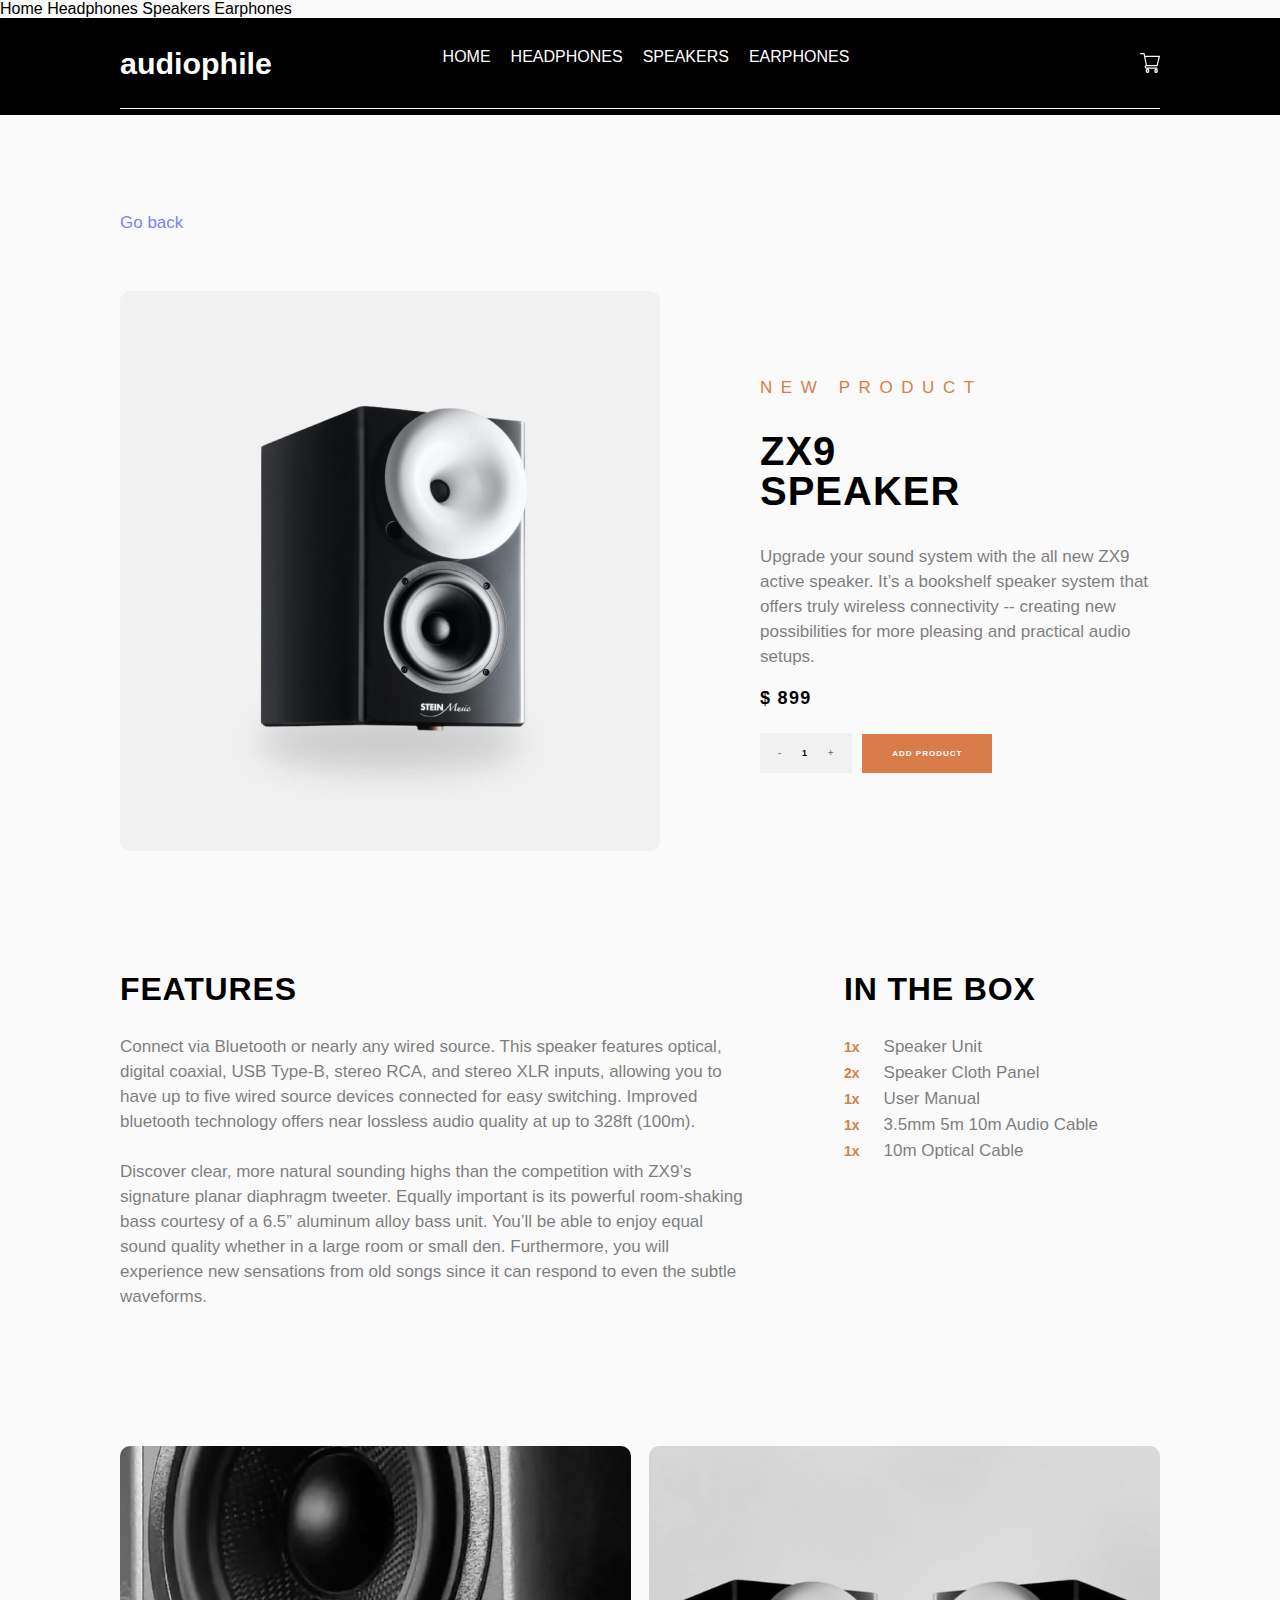
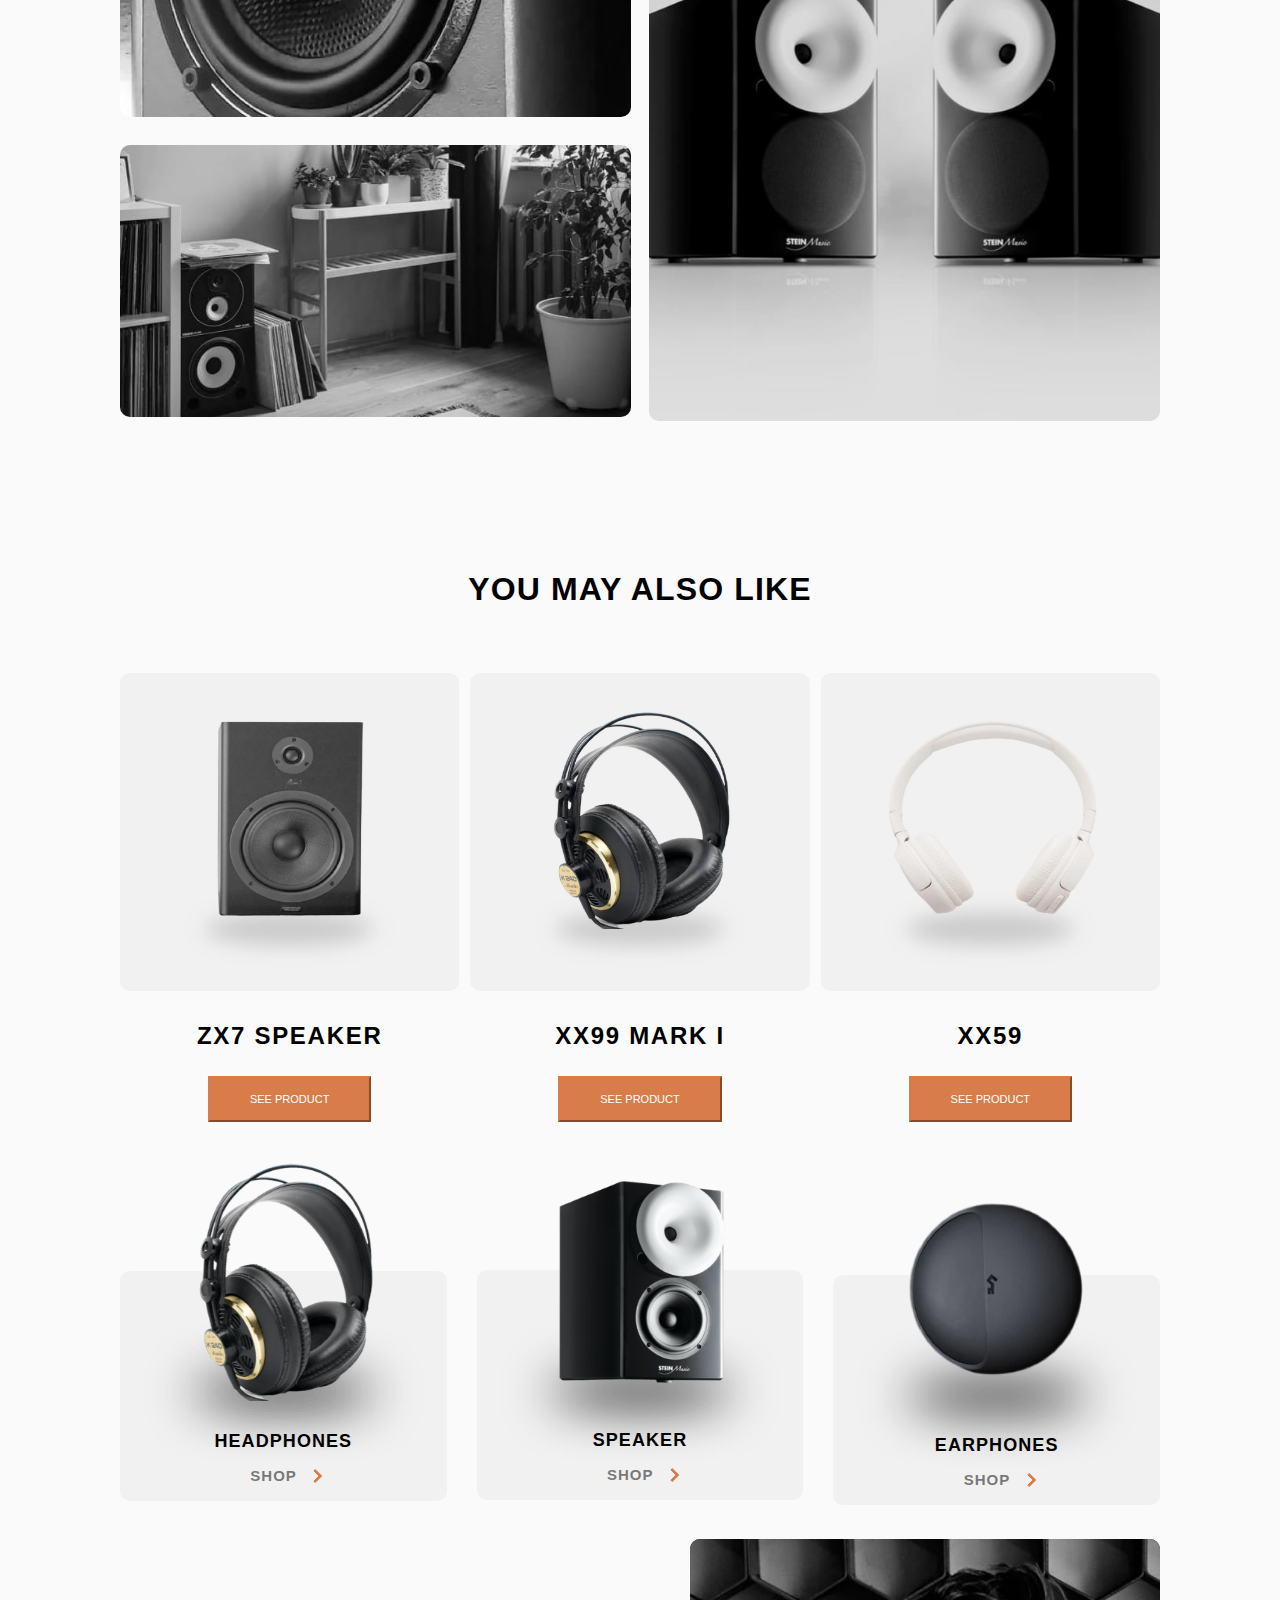
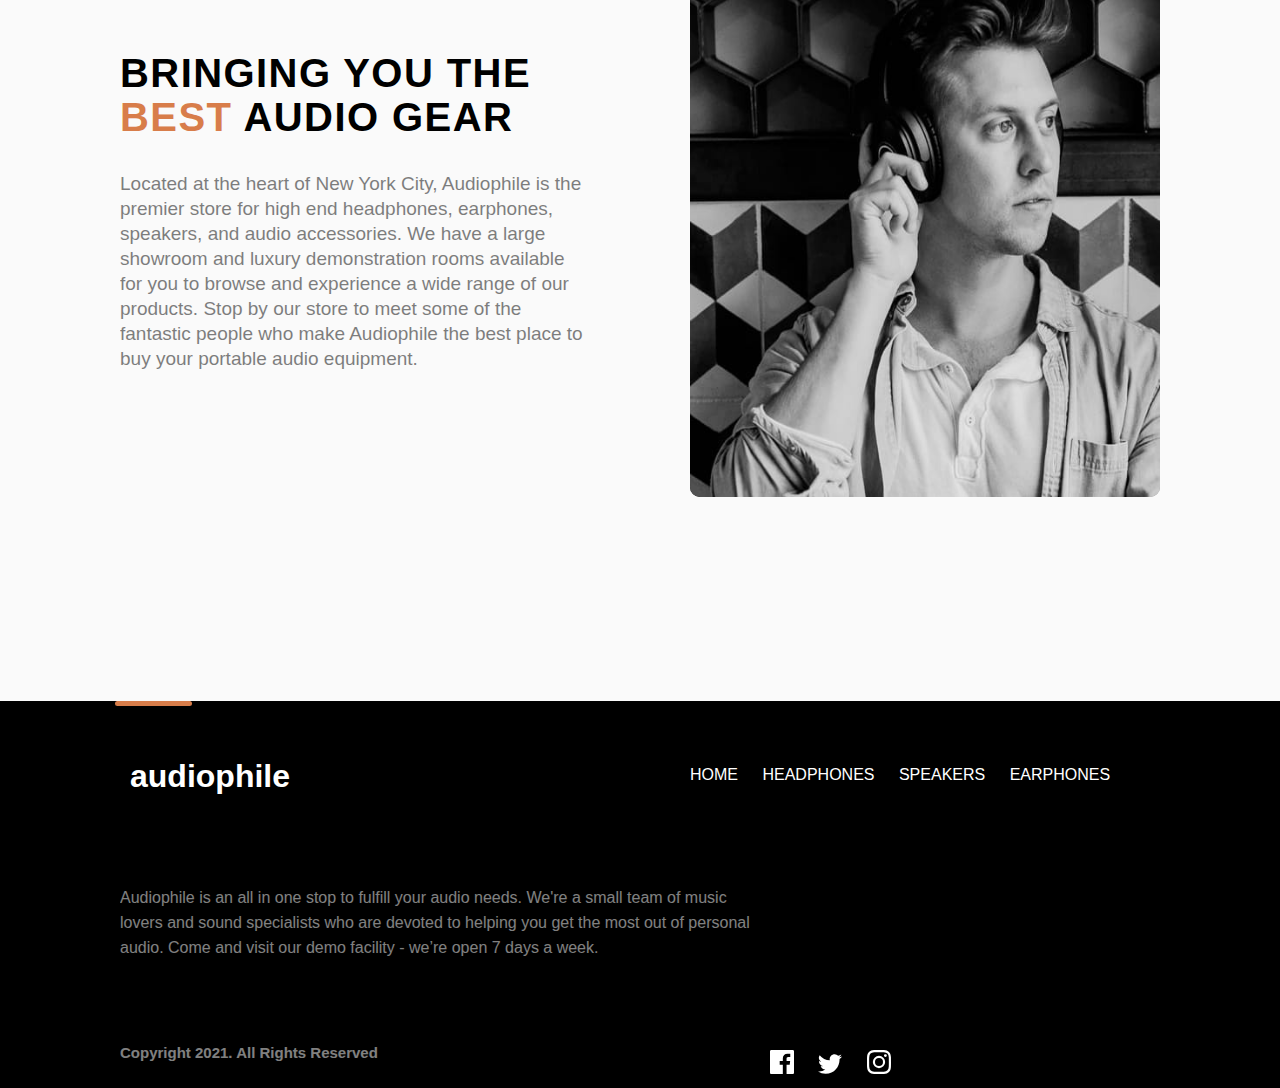
<file: product-zx9-speaker.html>
<!DOCTYPE html>
<html lang="en">

<head>
  <meta charset="UTF-8">
  <meta name="viewport" content="width=device-width, initial-scale=1.0">

  <link rel="icon" type="image/png" sizes="32x32" href="./assets/favicon-32x32.png">

  <title>Frontend Mentor | Audiophile e-commerce website</title>
</head>

<body>
  Home
  Headphones
  Speakers
  Earphones
  <!DOCTYPE html>
  <html lang="en">

  <head>
    <meta charset="UTF-8">
    <meta name="viewport" content="width=device-width, initial-scale=1.0">
    <link rel="stylesheet" href="product-zx9-speaker.css">

    <link rel="icon" type="image/png" sizes="32x32" href="./assets/favicon-32x32.png">

    <title>Frontend Mentor | Audiophile e-commerce website</title>
  </head>

  <body>
    <header>
      <nav>
        <a href="#" class="toggle-button">
          <span class="bar"></span>
          <span class="bar"></span>
          <span class="bar"></span>
        </a>
        <div class="audio">audiophile</div>
        <span class="list">
          <a href="">
            <li>Home</li>
          </a>
          <a href="">
            <li>headphones</li>
          </a>
          <a href="">
            <li>speakers</li>
          </a>
          <a href="">
            <li>earphones</li>
          </a>
        </span>
        <a href="#"><img src="./assets/shared/desktop/icon-cart.svg" alt="" width="20px" height="20px"></a>
      </nav>
    </header>
    <main>
      <a href="#" class="back">
        <div class="go-back">Go back</div>
      </a>
      <div class="headphone-1">
        <div class="image">
          <img src="./assets/product-zx9-speaker/mobile/image-product.jpg" alt="headphone" width="100%">
        </div>
        <div class="product">
          <div class="product-width">
            <span class="new"> New product</span> <br>
            <h2 class="xx99">ZX9<br>SPEAKER</h2>
            <p>Upgrade your sound system with the all new ZX9 active speaker. It’s a bookshelf speaker system that
              offers truly wireless connectivity -- creating new possibilities for more pleasing and practical audio
              setups.</p>
            <div class="cash">$ 899</div>
            <span class="one"><span class="minus">-</span>1<span class="addition">+</span></span><span class="add">add
              product</span>
          </div>

        </div>
      </div>
      <div class="features">
        <div class="first-content">
          <h2>features</h2>
          <p class="paragraph">Connect via Bluetooth or nearly any wired source. This speaker features optical, digital
            coaxial, USB Type-B, stereo RCA, and stereo XLR inputs, allowing you to have up to five wired source devices
            connected for easy switching. Improved bluetooth technology offers near lossless audio quality at up to
            328ft (100m).
            <br><br>
            Discover clear, more natural sounding highs than the competition with ZX9’s signature planar diaphragm
            tweeter. Equally important is its powerful room-shaking bass courtesy of a 6.5” aluminum alloy bass unit.
            You’ll be able to enjoy equal sound quality whether in a large room or small den. Furthermore, you will
            experience new sensations from old songs since it can respond to even the subtle waveforms.
          </p>
        </div>
        <div class="second-content">
          <div class="moving">
            <h2>in the box</h2>
            <div class="list-margin">
              <li><span class="num">1x</span><span class="alpha">Speaker Unit</span></li>
              <li><span class="num">2x</span><span class="alpha">Speaker Cloth Panel</span></li>
              <li><span class="num">1x</span><span class="alpha">User Manual</span></li>
              <li><span class="num">1x</span><span class="alpha">3.5mm 5m 10m Audio Cable</span></li>
              <li><span class="num">1x</span><span class="alpha">10m Optical Cable</span></li>

            </div>

          </div>

        </div>

      </div>
      </div>
      <div class="image-content">
        <div class="image-1">
          <img src="./assets/product-zx9-speaker/mobile/image-gallery-1.jpg" alt="" width="100%">
        </div>
        <div class="image-2">
          <img src="./assets/product-zx9-speaker/mobile/image-gallery-2.jpg" alt="" width="100%">
        </div>
        <div class="image-3">
          <img src="./assets/product-zx9-speaker/mobile/image-gallery-3.jpg" alt="" width="100%">
        </div>
      </div>
      <div class="accessories">
        <h2>you may also like</h2>
        <div class="first">
          <img src="./assets/product-zx7-speaker/tablet/image-category-page-preview.jpg" alt="" width="100%">
          <h3>ZX7 SPEAKER</h3>
          <button>see product</button>
        </div>
        <div class="second">
          <img src="./assets/product-xx99-mark-one-headphones/tablet/image-category-page-preview.jpg" alt=""
            width="100%">
          <h3>XX99 MARK I</h3>
          <button>see product</button>
        </div>
        <div class="third">
          <img src="./assets/product-xx59-headphones/tablet/image-category-page-preview.jpg" alt="" width="100%">
          <h3>XX59</h3>
          <button>see product</button>
        </div>
      </div>
      <div class="containers">
        <div class="container-1">
          <img src="./assets/shared/desktop/image-category-thumbnail-headphones.png" alt="" width="50%">
          <div class="box">
            <span class="Gaccess">Headphones</span>
            <p><span class="shop">Shop</span> <span class="right"></span></p>
          </div>
        </div>
        <div class="container-1" id="second">
          <img src="./assets/shared/desktop/image-category-thumbnail-speakers.png" alt="" width="52%">
          <div class="box">
            <span class="Gaccess">speaker</span>
            <p><span class="shop">Shop</span> <span class="right"></span></p>
          </div>
        </div>
        <div class="container-1" id="third">
          <img src="./assets/shared/desktop/image-category-thumbnail-earphones.png" alt="" width="56%">
          <div class="box">
            <span class="Gaccess">earphones</span>
            <p><span class="shop">Shop</span> <span class="right"></span></p>
          </div>
        </div>
      </div>
      <div class="image-and-content">
        <div class="image-pro">
          <img src="./assets/shared/mobile/image-best-gear.jpg" alt="" width="100%">
        </div>
        <div class="audio-best">
          <span class="audio-gear">Bringing you the <span class="best">best</span> audio gear</span> <br>
          <p class="located">Located at the heart of New York City, Audiophile is the premier store for high end
            headphones,
            earphones, speakers, and audio accessories. We have a large showroom and luxury demonstration
            rooms available for you to browse and experience a wide range of our products. Stop by our store
            to meet some of the fantastic people who make Audiophile the best place to buy your portable
            audio equipment.</p>
        </div>
      </div>
      <footer>
        <a href="#" class="space">
          <span class="orange"></span>
        </a>
        <div class="black">
          <div class="nameAudio">audiophile</div>
          <div class="links">
            <a href="#">home</a>
            <a href="#">headphones</a>
            <a href="#">speakers</a>
            <a href="#">Earphones</a>
          </div>
          <div class="footerContent">
            Audiophile is an all in one stop to fulfill your audio needs. We're a small team of
            music
            lovers
            and sound specialists who are devoted to helping you get the most out of personal audio. Come and
            visit our demo facility - we’re open 7 days a week.
          </div>
          <div class="copyRight">Copyright 2021. All Rights Reserved</div>
          <div class="social">
            <img src="./assets/shared/desktop/icon-facebook.svg" alt="">
            <img src="./assets/shared/desktop/icon-twitter.svg" alt="">
            <img src="./assets/shared/desktop/icon-instagram.svg" alt="">
          </div>
        </div>
      </footer>
    </main>
  </body>

  </html>


</body>

</html>
</file>
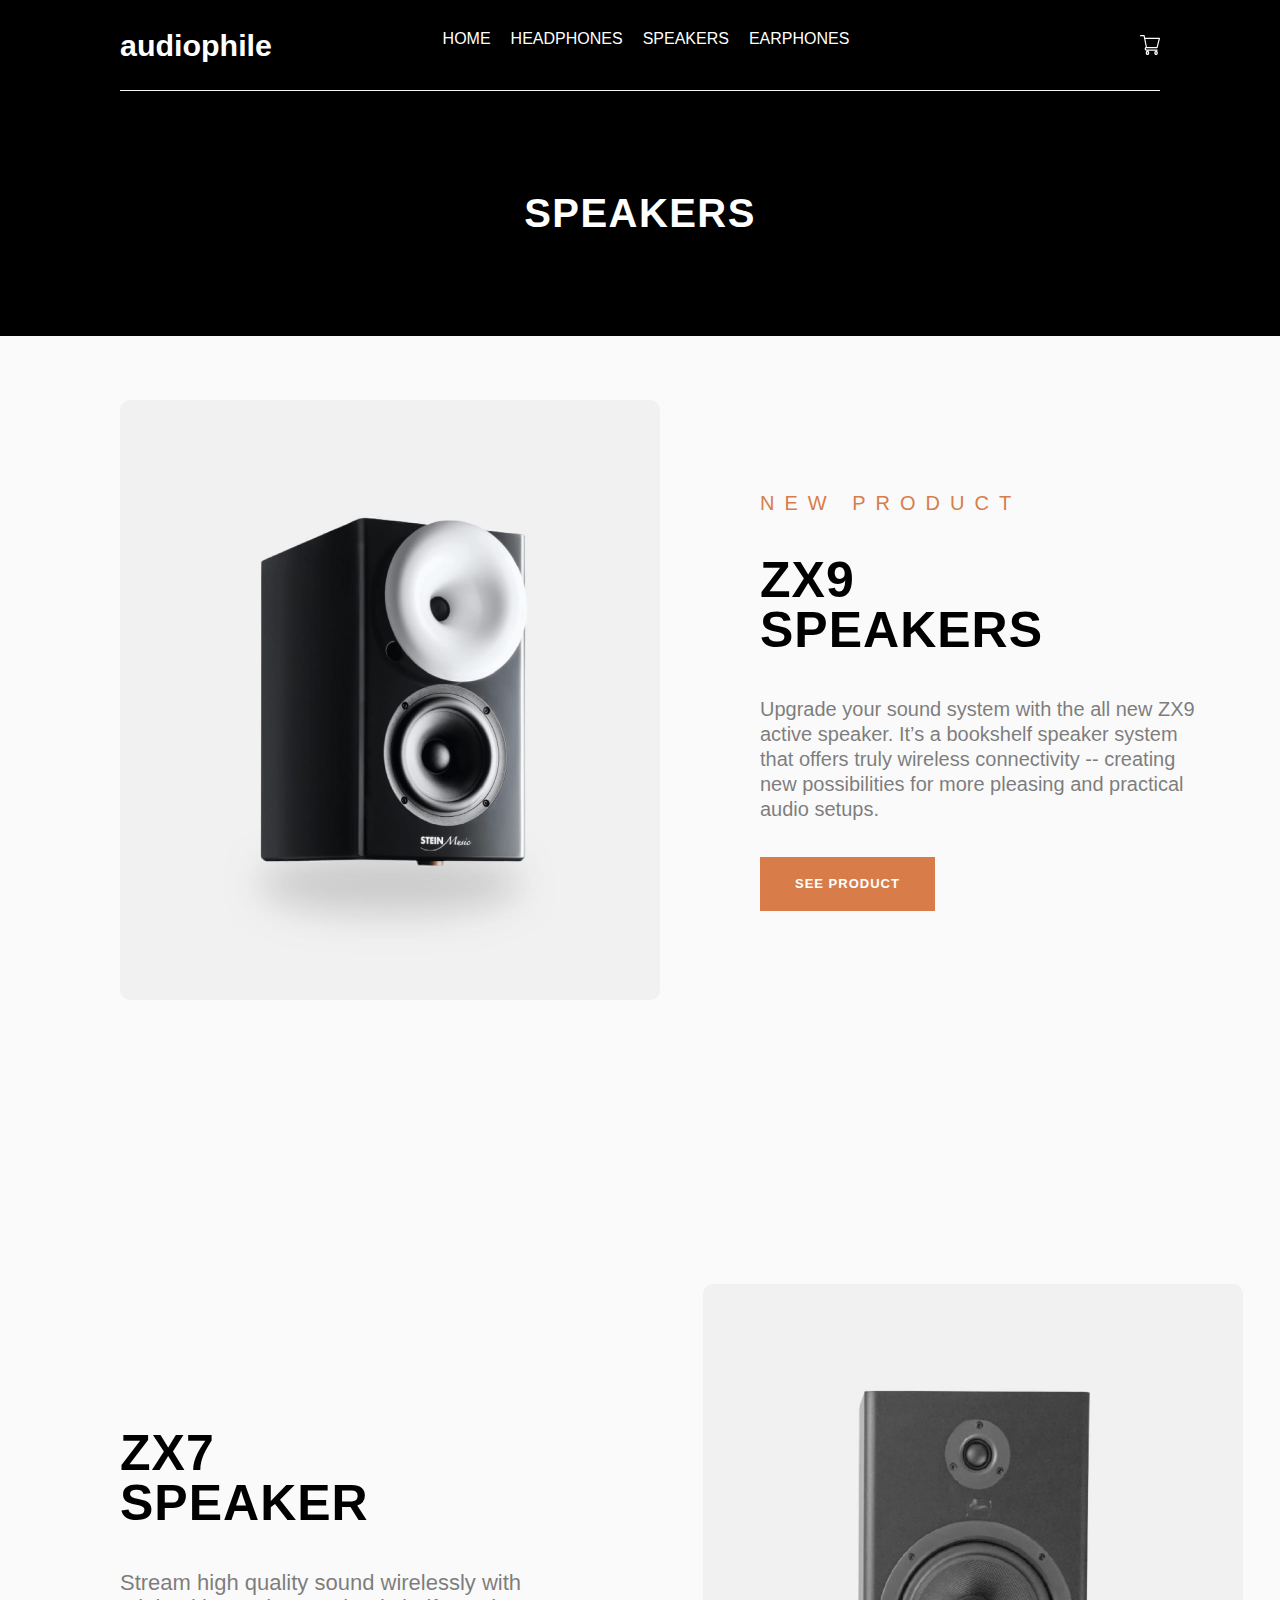
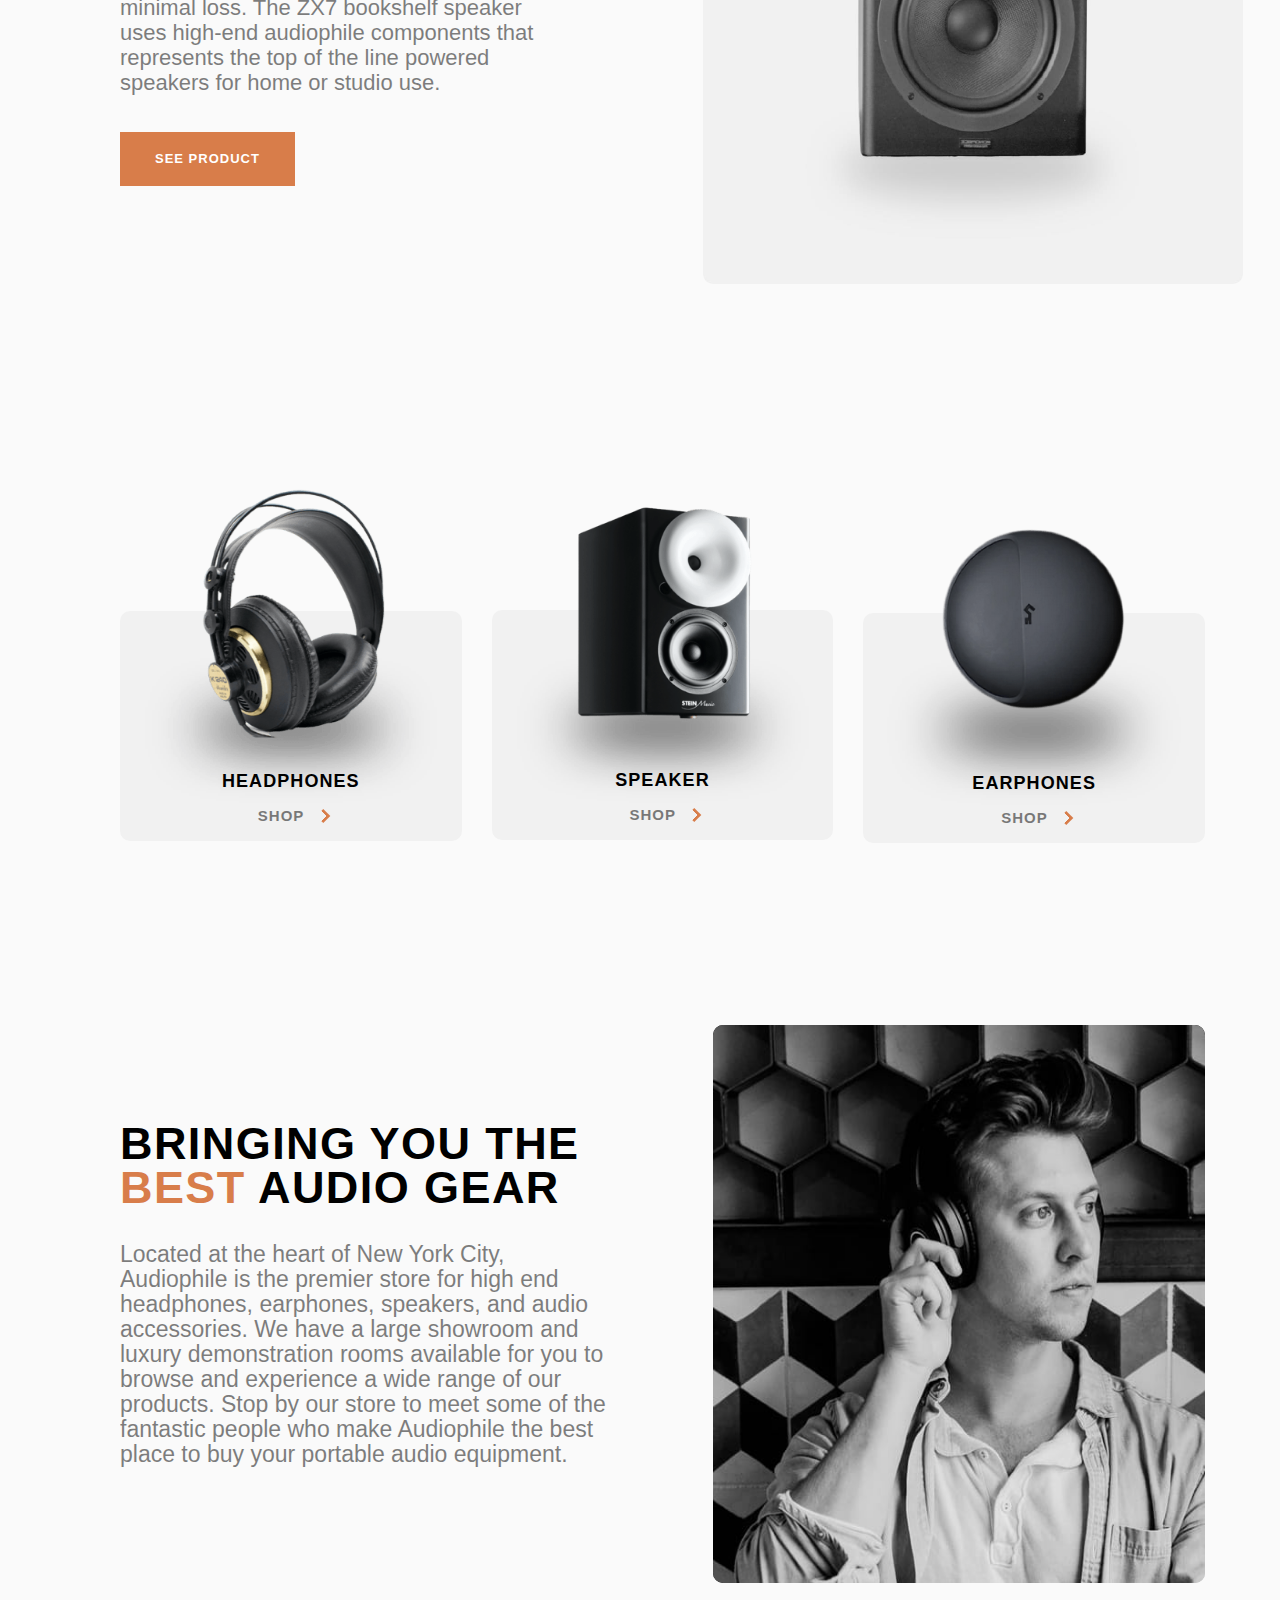
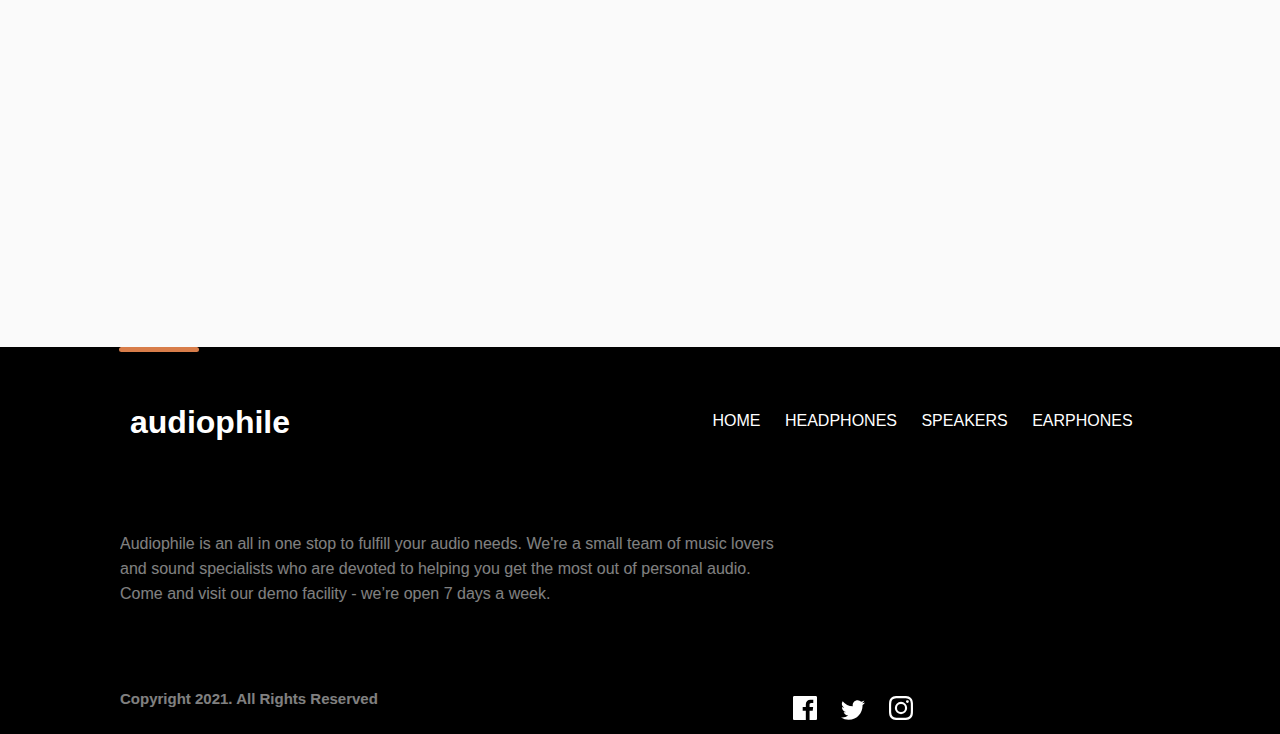
<file: speakers.html>
<!DOCTYPE html>
<html lang="en">

<head>
  <meta charset="UTF-8">
  <meta name="viewport" content="width=device-width, initial-scale=1.0">

  <link rel="stylesheet" href="speaker.css">

  <link rel="icon" type="image/png" sizes="32x32" href="./assets/favicon-32x32.png">

  <title>Frontend Mentor | Audiophile e-commerce website</title>
</head>

<body>
  <header>
    <nav>
      <a href="#" class="toggle-button">
        <span class="bar"></span>
        <span class="bar"></span>
        <span class="bar"></span>
      </a>
      <div class="audio">audiophile</div>
      <span class="list">
        <a href="./index.html">
          <li>Home</li>
        </a>
        <a href="./headphones.html">
          <li>headphones</li>
        </a>
        <a href="#">
          <li>speakers</li>
        </a>
        <a href="./earphones.html">
          <li>earphones</li>
        </a>
      </span>
      <a href="#"><img src="./assets/shared/desktop/icon-cart.svg" alt="" width="20px" height="20px"></a>
    </nav>
    <h1>speakers</h1>
  </header>
  <main>
    <div class="headphone-1">
      <div class="image">
        <img src="./assets/product-zx9-speaker/mobile/image-category-page-preview.jpg" alt="headphone" width="100%">
      </div>
      <div class="product">
        <div class="product-width">
          <span class="new"> New product</span> <br>
          <h2 class="xx99">zx9<br>speakers</h2>
          <p>Upgrade your sound system with the all new ZX9 active speaker. It’s a bookshelf speaker system that offers
            truly wireless connectivity -- creating new possibilities for more pleasing and practical audio setups.</p>
          <a href="./product-zx9-speaker.html"><button>See product</button></a>
        </div>

      </div>
    </div>
    <div class="headphone-2">
      <div class="image">
        <img src="./assets/product-zx7-speaker/mobile/image-category-page-preview.jpg" alt="headphone" width="100%">
      </div>
      <div class="product">
        <h2 class="xx99">zx7<br>speaker</h2>
        <p class="gold">Stream high quality sound wirelessly with minimal loss. The ZX7 bookshelf speaker uses high-end
          audiophile components that represents the top of the line powered speakers for home or studio use.</p>
        <a href="./product-zx7-speaker.html"><button>See product</button></a>
      </div>
    </div>

    <div class="containers">
      <div class="container-1">
        <img src="./assets/shared/desktop/image-category-thumbnail-headphones.png" alt="" width="50%">
        <div class="box">
          <span class="Gaccess">Headphones</span>
          <p><span class="shop">Shop</span> <span class="right"></span></p>
        </div>
      </div>
      <div class="container-1" id="second">
        <img src="./assets/shared/desktop/image-category-thumbnail-speakers.png" alt="" width="52%">
        <div class="box">
          <span class="Gaccess">speaker</span>
          <p><span class="shop">Shop</span> <span class="right"></span></p>
        </div>
      </div>
      <div class="container-1" id="third">
        <img src="./assets/shared/desktop/image-category-thumbnail-earphones.png" alt="" width="56%">
        <div class="box">
          <span class="Gaccess">earphones</span>
          <p><span class="shop">Shop</span> <span class="right"></span></p>
        </div>
      </div>
    </div>
    <div class="image-and-content">
      <div class="image-pro">
        <img src="./assets/shared/mobile/image-best-gear.jpg" alt="" width="100%">
      </div>
      <div class="audio-best">
        <span class="audio-gear">Bringing you the <span class="best">best</span> audio gear</span> <br>
        <p class="located">Located at the heart of New York City, Audiophile is the premier store for high end
          headphones,
          earphones, speakers, and audio accessories. We have a large showroom and luxury demonstration
          rooms available for you to browse and experience a wide range of our products. Stop by our store
          to meet some of the fantastic people who make Audiophile the best place to buy your portable
          audio equipment.</p>
      </div>
    </div>
    <footer>
      <a href="#" class="space">
        <span class="orange"></span>
      </a>
      <div class="black">
        <div class="nameAudio">audiophile</div>
        <div class="links">
          <a href="./index.html">home</a>
          <a href="./headphones.html">headphones</a>
          <a href="#">speakers</a>
          <a href="./earphones.html">Earphones</a>
        </div>
        <div class="footerContent">
          Audiophile is an all in one stop to fulfill your audio needs. We're a small team of
          music
          lovers
          and sound specialists who are devoted to helping you get the most out of personal audio. Come and
          visit our demo facility - we’re open 7 days a week.
        </div>
        <div class="copyRight">Copyright 2021. All Rights Reserved</div>
        <div class="social">
          <img src="./assets/shared/desktop/icon-facebook.svg" alt="">
          <img src="./assets/shared/desktop/icon-twitter.svg" alt="">
          <img src="./assets/shared/desktop/icon-instagram.svg" alt="">
        </div>
      </div>
    </footer>
  </main>
</body>

</html>
</file>
<file: index.css>
body {
    margin: 0;
    font-family: sans-serif;
}



header {
    background-image: url(./assets/home/mobile/image-header.jpg);
    background-repeat: no-repeat;
    background-size: 100% 600px;
    color: white;
    display: absolute;
    background-position: center top;
    width: 100%;
    height: 600px;
}

.toggle-button {
    display: flex;
    flex-direction: column;
    justify-content: space-between;
    width: 17px;
    height: 19px;
    color: white;
    margin-left: 24px;
}

.toggle-button .bar {
    height: 4px;
    width: 100%;
    background-color: rgb(255, 255, 255);
    border-radius: 10px;

}

.list {
    display: none;
    height: 30px;
    list-style: none;
}

nav {
    height: 90px;
    display: flex;
    justify-content: space-between;
    align-items: center;
    border-bottom: 1px solid whitesmoke;

}

nav .audio {
    font-size: 1.9rem;
    font-weight: bolder;
}

nav img {
    margin-right: 24px;
}

.product-details {
    margin-top: 108px;
    text-align: center;
    height: 290px;
}

.product-details .new {
    opacity: 49.64%;
    text-transform: uppercase;
    font-size: 13px;
    font-weight: 400;
    line-height: 19px;
    letter-spacing: 10px;

}

.product-details .mark-2 {
    font-size: 32px;
    font-weight: bolder;
    line-height: 40px;
    letter-spacing: 1.5px;
    text-align: center;
    margin-top: 0;
    text-transform: uppercase;
    margin-top: 16px;
}

.product-details .detail {
    margin-top: 24px;
    font-size: 20px;
    line-height: 25px;
    letter-spacing: 0px;
    text-align: center;
    opacity: 75%;
    font-style: normal;
}

.product-details button {
    background-color: #D87D4A;
    color: white;
    text-transform: uppercase;
    padding-left: 10%;
    padding-right: 10%;
    padding-top: 5%;
    padding-bottom: 5%;
}

.containers {
    display: grid;
    grid-template-columns: 1fr;
    margin-left: 24px;
    margin-right: 24px;
    /*grid-template-columns: repeat(3, 1fr);
    column-gap: 5px;*/
}

.container-1 {
    margin-top: 40px;
    text-align: center;
    height: 217px;
    display: inline-block;
}

.box {
    height: 165px;
    background-color: #F1F1F1;
    display: flex;
    justify-content: end;
    align-items: center;
    flex-direction: column;
    position: relative;
    bottom: 97px;
    z-index: -1;
    border-radius: 10px;
}

.Gaccess {
    text-transform: uppercase;
    font-size: 18px;
    font-weight: bold;
    line-height: 20px;
    letter-spacing: 1.0714285373687744px;
    text-align: center;

}

.shop {
    text-transform: uppercase;
    font-size: 15px;
    font-weight: 700;
    line-height: 18px;
    letter-spacing: 1px;
    opacity: 0.5;
}

.right {
    width: 10px;
    height: 10px;
    display: inline-block;
    box-shadow: -3px 3px 0 #D87D4A;
    transform: rotate(-135deg);
    margin-left: 5px;
    opacity: 100% !important;
}

.speaker {
    height: 600px;
    margin-top: 125px;
    background-color: #D87D4A;
    color: white;
    text-align: center;
    margin-left: 24px;
    margin-right: 24px;
    border-radius: 10px;

}


.speaker img {
    position: relative;
    top: 70px;
}

.down {
    width: 90%;
    display: flex;
    flex-direction: column;
    align-items: center;
    margin-right: auto;
    margin-left: auto;
    margin-top: 40px;
}

.speaker .zx9 {
    text-transform: uppercase;
    font-size: 36px;
    font-weight: 700;
    line-height: 40px;
    letter-spacing: 1.2857142686843872px;
    margin-top: 0;
    color: white;
}

.speaker .upgrade {
    font-size: 17px;
    font-weight: 500;
    line-height: 25px;
    letter-spacing: 1px;
    color: white;
    width: 90%;
    margin-left: auto;
    margin-right: auto;
    opacity: 75%;
}

.speaker button {
    background-color: black;
    color: white;
    text-transform: uppercase;
    padding-left: 15%;
    padding-right: 15%;
    padding-top: 8%;
    padding-bottom: 8%;
    margin-top: 20px;
}

.setup {
    margin-top: 25px;
    border: 1px solid black;
    height: 320px;
    background-image: url(./assets/home/mobile/image-speaker-zx7.jpg);
    background-size: 100% 320px;
    background-repeat: no-repeat;
    margin-left: 24px;
    margin-right: 24px;
    border-radius: 10px;

}

.setup .zx7 {
    text-transform: uppercase;
    font-size: 23px;
    font-weight: 700;
    line-height: 38px;
    letter-spacing: 2px;
    text-align: left;
    margin-top: 0;
    margin-left: 10px;
}

.setup button {
    background-color: #e4e4e4;
    color: black;
    text-transform: uppercase;
    padding-left: 9%;
    padding-right: 9%;
    padding-top: 3%;
    padding-bottom: 3%;
    font-size: 13px;
    font-weight: bolder;
    line-height: 18px;
    letter-spacing: 1px;
    text-align: left;
    margin-left: 10px;
    margin-top: 20px;
}

.speaker-and-product {
    margin-top: 105px;
    margin-left: 20px;
}

.earphone-and-content {
    margin-top: 25px;
    display: grid;
    row-gap: 20px;
    margin-left: 24px;
    margin-right: 24px;
}

.yx1 {
    height: 200px;
    display: flex;
    flex-direction: column;
    justify-content: center;
    align-items: flex-start;
    background-color: #F1F1F1;
    border-radius: 10px;

}

.earphone-and-content .ear {
    text-transform: uppercase;
    font-size: 23px;
    font-weight: 700;
    line-height: 38px;
    letter-spacing: 2px;
    text-align: left;
    margin-left: 20px;
}

.earphone-and-content img {
    border-radius: 10px;
}


.earphone-and-content button {
    background-color: #e4e4e4;
    color: black;
    text-transform: uppercase;
    padding-left: 9%;
    padding-right: 9%;
    padding-top: 3%;
    padding-bottom: 3%;
    font-size: 13px;
    font-weight: bolder;
    line-height: 18px;
    letter-spacing: 1px;
    text-align: left;
    margin-left: 20px;

}

.image-and-content {
    margin-top: 100px;
    display: grid;
    row-gap: 20px;
    margin-left: 24px;
    margin-right: 24px;
}

.image-and-content img {
    border-radius: 10px;
}

.audio-best {
    text-align: center;
}

.audio-gear {
    text-transform: uppercase;
    font-size: 28px;
    font-weight: 700;
    line-height: 38px;
    letter-spacing: 1px;
    text-align: center;
}

.best {
    color: #D87D4A;
    text-align: center;
}

.located {
    opacity: 50%;
    font-size: 19px;
    font-weight: 500;
    line-height: 25px;
    letter-spacing: 0px;
    text-align: center;
}


footer {
    margin-top: 120px;
    background-color: black;
    color: white;
    height: auto;
    text-align: center;

}

.space {
    display: flex;
    height: 17px;
    color: #D87D4A;
}

.orange {
    height: 5px;
    width: 100%;
    background-color: #D87D4A;
    border-radius: 10px;
    margin-right: 35%;
    margin-left: 35%;
}

.black {
    background-color: black;
    color: white;
    height: auto;
    text-align: center;
}

.nameAudio {
    font-size: 2rem;
    font-weight: bolder;
    padding: 10px;

}

.links {
    margin-top: 48px;
}

.links a {
    color: white;
    text-decoration: none;
    text-transform: uppercase;
    padding: 10px;
    display: block;
    font-size: 1rem;
}

.footerContent {
    font-size: 1rem;
    font-weight: 500;
    line-height: 25px;
    letter-spacing: 0px;
    opacity: 0.5;
    margin-top: 48px;
    width: 80%;
    margin-left: auto;
    margin-right: auto;

}

.copyRight {
    font-size: 15px;
    font-weight: 700;
    line-height: 25px;
    letter-spacing: 0px;
    opacity: 0.5;
    margin-top: 48px;
}

.social {
    margin-top: 48px;
}

.social img {
    padding: 10px;
}

@media only screen and (min-width:375px) {
    header {
        background-image: url(./assets/home/tablet/image-header.jpg);

        background-size: 100% 729px;

        height: 729px;
    }

    nav {
        margin-left: 40px;
        margin-right: 40px;
        display: grid;
        grid-template-columns: 70px 150px 1fr;


    }

    nav img {
        margin-right: 0;
        float: right;
    }

    .toggle-button {
        margin-left: 0;
    }

    .product-details {
        margin-top: 126px;
        width: 400px;
        margin-left: auto;
        margin-right: auto;
    }



    .product-details .mark-2 {
        font-size: 50px;
        margin-top: 24px;
        font-weight: 700;
        line-height: 40px;
        letter-spacing: 2px;
        text-align: center;

    }

    .product-details .detail {
        margin-top: 31px;
        line-height: 25px;
        letter-spacing: 0px;
        text-align: center;
        opacity: 75%;
        font-style: normal;
        font-size: 20px;
        font-weight: 500;
    }

    .product-details button {
        margin-top: 40px;
    }

    .containers {
        margin-top: 96px;
        grid-template-columns: repeat(3, 1fr);
        column-gap: 10px;
        margin-left: 40px;
        margin-right: 40px;
    }

    .containers img {
        width: 100%;
    }

    .box {
        bottom: 120px;
    }

    #second img {
        margin-top: 10px;
    }

    #third img {
        margin-top: 20px;
    }

    .speaker {
        height: 720px;
        margin-left: 40px;
        margin-right: 40px;
    }

    .speaker img {
        width: 50%;
    }

    .speaker .zx9 {
        font-size: 56px;
        font-weight: 700;
        line-height: 58px;
        letter-spacing: 2px;
        text-align: center;
    }

    .down {
        width: 60%;
    }

    .speaker button {
        padding-left: 10%;
        padding-right: 10%;
        padding-top: 4%;
        padding-bottom: 4%;

    }

    .setup {

        background-image: url(./assets/home/tablet/image-speaker-zx7.jpg);

        height: 320px;
        margin-left: 40px;
        margin-right: 40px;
    }

    .earphone-and-content {
        margin-top: 32px;
        display: grid;
        grid-template-columns: repeat(2, 1fr);
        column-gap: 11px;
        margin-left: 40px;
        margin-right: 40px;
    }

    .earphone-and-content img {
        height: 320px;
        content: url(./assets/home/tablet/image-earphones-yx1.jpg);
    }

    .yx1 {
        height: 320px;
    }

    .earphone-and-content .ear {
        margin-left: 40px;
        font-size: 28px;
        font-weight: 700;
        line-height: 38px;
        letter-spacing: 2px;
    }

    .earphone-and-content button {
        margin-left: 40px;

    }

    .image-and-content {
        row-gap: 63px;
        margin-left: 40px;
        margin-right: 40px;
    }

    .image-and-content img {
        height: 300px;
        background-image: url(./assets/shared/tablet/image-best-gear.jpg);

    }

    .audio-best {
        width: 85%;
        margin-left: auto;
        margin-right: auto;
    }

    .audio-gear {

        font-size: 40px;
        font-weight: 700;
        line-height: 44px;
        letter-spacing: 1.4285714626312256px;
        text-align: center;

    }

    .located {
        opacity: 50%;
        font-size: 18px;
        font-weight: 500;
        line-height: 25px;
        letter-spacing: 0px;
        text-align: center;
    }

    footer {
        text-align: left;
    }



    .orange {
        margin-right: 80%;
        margin-left: 5%;
    }

    .black {
        text-align: left;
    }

    .nameAudio {
        margin-left: 40px;
        margin-right: 40px;

    }

    .links {
        margin-left: 40px;
        margin-right: 40px;
    }

    .links a {
        display: inline;
        padding: 10px;
    }

    .footerContent {
        margin-left: 40px;
        margin-right: 40px;

    }

    .copyRight {
        margin-left: 40px;
        margin-right: 40px;
        margin-top: 80px;
    }

    .social {
        margin-left: 40px;
        margin-right: 40px;
    }

    .social img {
        padding: 10px;
    }
}


@media only screen and (min-width: 768px) {
    header {
        background-image: url(./assets/home/desktop/image-hero.jpg);
        background-size: 100% 729px;
        height: 729px;
    }

    nav {
        margin-left: 120px;
        margin-right: 120px;
        display: flex;
    }

    nav a {
        text-decoration: none;
        color: white;
    }

    nav img {
        margin-right: 0;
    }

    .toggle-button {
        display: none;
    }

    .list {
        display: block;
        display: flex;
        text-transform: uppercase;
        margin-right: 140px;
    }

    .list li {
        margin-left: 20px;
    }




    .product-details {
        margin-top: 126px;
        width: 400px;
        margin-left: 120px;
        margin-right: 120px;
        text-align: left;
    }

    .product-details .mark-2 {

        font-size: 56px;
        font-weight: 700;
        line-height: 58px;
        letter-spacing: 2px;


        text-align: left;

    }

    .product-details .detail {

        text-align: left;

    }

    .containers {
        height: 284px;
        column-gap: 30px;
        margin-left: 120px;
        margin-right: 120px;
    }

    .containers img {
        width: 60%;
        position: relative;
        bottom: 50px;
    }

    .box {
        bottom: 160px;
        height: 204px;
    }

    .speaker {
        height: 560px;
        margin-left: 120px;
        margin-right: 120px;
        display: flex;
        justify-content: center;
        align-items: center;
    }

    .speaker img {
        width: 100%;
        content: url(./assets/shared/desktop/image-category-thumbnail-speakers.png);
    }

    .image-space {
        width: 100%;
    }

    .speaker .zx9 {

        text-align: left;
    }

    .down {
        width: 100%;
        align-items: flex-start;
        margin-right: auto;
        margin-left: auto;
        margin-top: 40px;
    }

    .speaker .upgrade {
        width: 80%;
        margin-left: 0;
        text-align: left;

    }

    .setup {

        background-image: url(./assets/home/desktop/image-speaker-zx7.jpg);
        margin-top: 48px;
        height: 320px;
        margin-left: 120px;
        margin-right: 120px;
    }

    .earphone-and-content {
        margin-top: 48px;
        margin-left: 120px;
        margin-right: 120px;
        column-gap: 30px;
    }

    .earphone-and-content .ear {
        margin-left: 95px;

    }

    .earphone-and-content button {
        margin-left: 95px;

    }

    .earphone-and-content img {

        content: url(./assets/home/desktop/image-earphones-yx1.jpg);
    }

    .image-and-content {
        margin-top: 200px;
        display: grid;
        grid-template-columns: repeat(2, 1fr);
        margin-left: 120px;
        margin-right: 120px;
        height: 588px;
        align-items: center;
    }

    .image-and-content img {
        content: url(./assets/shared/desktop/image-best-gear.jpg);
        height: 588px;
    }

    .audio-best {
        grid-column: 1 / 2;
        grid-row: 1 / 2;
        text-align: left;
        margin-left: 0;
    }

    .located {
        margin-top: 32px;
        text-align: left;
    }

    footer {
        margin-top: 200px;
        text-align: left;
    }


    .orange {
        margin-right: 85%;
        margin-left: 9%;
    }

    .black {
        display: grid;
        grid-template-columns: repeat(2, 1fr);
        align-self: center;

    }

    .nameAudio {
        margin-left: 120px;
        margin-top: 30px;

    }


    .footerContent {
        grid-column: span 2;
        font-size: 1rem;
        margin-top: 80px;
        margin-left: 120px;
        margin-right: 120px;
        width: 50%;
    }

    .copyRight {
        margin-top: 80px;
        margin-left: 120px;

    }

    .social {
        margin-top: 80px;
        margin-left: 120px;

    }



}




/************* NAV **************/

/*.nav {
    background-color: black;
    height: 90px;
    color: white;
    display: flex;
    justify-content: space-between;
    align-items: center;
}

.nav ul {
    display: none;
}

.toggle-button {
    display: flex;
    flex-direction: column;
    justify-content: space-between;
    width: 17px;
    height: 16px;
    color: white;

}

.toggle-button .bar {
    height: 4px;
    width: 100%;
    background-color: rgb(255, 255, 255);
    border-radius: 2px;

}

.name {
    font-size: 28px;
    font-weight: bolder;

}

nav img {}

/************* header **************/
/*.header {
    background-image: url(./assets/home/mobile/image-header.jpg);
    color: white;
    height: 600px;
    width: 100%;
    height: 600px;
    background-repeat: no-repeat;
    background-size: 100% 600px;
}*/
</file>
<file: earphones.css>
body {
    margin: 0;
    font-family: sans-serif;
    background-color: #FAFAFA;
}

header {
    background-color: black;
    color: white;
    height: 192px;
    margin-bottom: 64px;
}

.toggle-button {
    display: flex;
    flex-direction: column;
    justify-content: space-between;
    width: 15px;
    height: 15px;
    color: white;
    margin-left: 24px;
}

.toggle-button .bar {
    height: 2px;
    width: 100%;
    background-color: rgb(255, 255, 255);
    border-radius: 10px;

}

.list {
    display: none;
    height: 30px;
    list-style: none;
}

nav {
    height: 90px;
    display: flex;
    justify-content: space-between;
    align-items: center;
    border-bottom: 1px solid whitesmoke;

}

nav .audio {
    font-size: 1.9rem;
    font-weight: bolder;
}

nav img {
    margin-right: 24px;
}

header h1 {
    text-transform: uppercase;
    font-size: 28px;
    font-weight: 700;
    line-height: 38px;
    letter-spacing: 2px;
    text-align: center;
    margin: 32px auto 32px auto;
}

main {
    display: grid;
    grid-template-columns: 1fr;

}

.headphone-1 {
    display: grid;
    row-gap: 32px;
    margin-left: 24px;
    margin-right: 24px;
}

.headphone-1 img {
    border-radius: 10px;
}

.product {
    text-align: center;
}

.product .new {
    font-size: 14px;
    font-weight: 400;
    line-height: 19px;
    letter-spacing: 10px;
    text-align: center;
    text-transform: uppercase;
    color: #D87D4A;

}

.product .xx99 {

    text-transform: uppercase;
    font-size: 29px;
    font-weight: 700;
    line-height: 38px;
    letter-spacing: 1px;
    text-align: center;

}

.product p {
    opacity: 50%;
    font-size: 15px;
    font-weight: 500;
    line-height: 25px;
    letter-spacing: 0px;
    text-align: center;

}

.product button {
    padding: 16px 35px 16px 35px;
    background-color: #D87D4A;
    border: #D87D4A;
    color: white;
    text-transform: uppercase;
    font-size: 13px;
    font-weight: 700;
    line-height: 18px;
    letter-spacing: 1px;
    margin-top: 15px;

}





.containers {
    display: grid;
    grid-template-columns: 1fr;
    margin-left: 24px;
    margin-right: 24px;
    /*grid-template-columns: repeat(3, 1fr);
    column-gap: 5px;*/
}

.container-1 {
    margin-top: 40px;
    text-align: center;
    height: 217px;
    display: inline-block;
}

.box {
    height: 165px;
    background-color: #F1F1F1;
    display: flex;
    justify-content: end;
    align-items: center;
    flex-direction: column;
    position: relative;
    bottom: 97px;
    z-index: -1;
    border-radius: 10px;
}

.Gaccess {
    text-transform: uppercase;
    font-size: 18px;
    font-weight: bold;
    line-height: 20px;
    letter-spacing: 1.0714285373687744px;
    text-align: center;

}

.shop {
    text-transform: uppercase;
    font-size: 15px;
    font-weight: 700;
    line-height: 18px;
    letter-spacing: 1px;
    opacity: 0.5;
}

.right {
    width: 10px;
    height: 10px;
    display: inline-block;
    box-shadow: -3px 3px 0 #D87D4A;
    transform: rotate(-135deg);
    margin-left: 5px;
    opacity: 100% !important;
}

.image-and-content {
    margin-top: 100px;
    display: grid;
    row-gap: 20px;
    margin-left: 24px;
    margin-right: 24px;
}

.image-and-content img {
    border-radius: 10px;
}

.audio-best {
    text-align: center;
}

.audio-gear {
    text-transform: uppercase;
    font-size: 28px;
    font-weight: 700;
    line-height: 38px;
    letter-spacing: 1px;
    text-align: center;
}

.best {
    color: #D87D4A;
    text-align: center;
}

.located {
    opacity: 50%;
    font-size: 19px;
    font-weight: 500;
    line-height: 25px;
    letter-spacing: 0px;
    text-align: center;
}

footer {
    margin-top: 120px;
    background-color: black;
    color: white;
    height: auto;
    text-align: center;

}

.space {
    display: flex;
    height: 17px;
    color: #D87D4A;
}

.orange {
    height: 5px;
    width: 100%;
    background-color: #D87D4A;
    border-radius: 10px;
    margin-right: 35%;
    margin-left: 35%;
}

.black {
    background-color: black;
    color: white;
    height: auto;
    text-align: center;
}

.nameAudio {
    font-size: 2rem;
    font-weight: bolder;
    padding: 10px;

}

.links {
    margin-top: 48px;
}

.links a {
    color: white;
    text-decoration: none;
    text-transform: uppercase;
    padding: 10px;
    display: block;
    font-size: 1rem;
}

.footerContent {
    font-size: 1rem;
    font-weight: 500;
    line-height: 25px;
    letter-spacing: 0px;
    opacity: 0.5;
    margin-top: 48px;
    width: 80%;
    margin-left: auto;
    margin-right: auto;

}

.copyRight {
    font-size: 15px;
    font-weight: 700;
    line-height: 25px;
    letter-spacing: 0px;
    opacity: 0.5;
    margin-top: 48px;
}

.social {
    margin-top: 48px;
}

.social img {
    padding: 10px;
}

@media only screen and (min-width:375px) {
    header {
        height: 336px;
    }

    nav {
        margin-left: 40px;
        margin-right: 40px;
        display: grid;
        grid-template-columns: 70px 150px 1fr;
    }

    nav img {
        margin-right: 0;
        float: right;
    }

    header h1 {
        font-size: 40px;
        font-weight: 700;
        line-height: 44px;
        letter-spacing: 1.4285714626312256px;
        margin: 100px auto 100px auto;
    }

    .headphone-1 {
        margin-left: 40px;
        margin-right: 40px;
    }

    .headphone-1 img {
        content: url(./assets/product-yx1-earphones/tablet/image-category-page-preview.jpg);
    }

    .containers {
        margin-top: 96px;
        grid-template-columns: repeat(3, 1fr);
        column-gap: 10px;
        margin-left: 40px;
        margin-right: 40px;
    }

    .containers img {
        width: 100%;
    }

    .box {
        bottom: 120px;
    }

    #second img {
        margin-top: 10px;
    }

    #third img {
        margin-top: 20px;
    }

    .image-and-content {
        row-gap: 63px;
        margin-left: 40px;
        margin-right: 40px;
    }

    .image-and-content img {
        height: 300px;
        background-image: url(./assets/shared/tablet/image-best-gear.jpg);

    }

    .audio-best {
        width: 85%;
        margin-left: auto;
        margin-right: auto;
    }

    .audio-gear {

        font-size: 40px;
        font-weight: 700;
        line-height: 44px;
        letter-spacing: 1.4285714626312256px;
        text-align: center;

    }

    .located {
        opacity: 50%;
        font-size: 18px;
        font-weight: 500;
        line-height: 25px;
        letter-spacing: 0px;
        text-align: center;
    }

    footer {
        text-align: left;
    }



    .orange {
        margin-right: 80%;
        margin-left: 5%;
    }

    .black {
        text-align: left;
    }

    .nameAudio {
        margin-left: 40px;
        margin-right: 40px;

    }

    .links {
        margin-left: 40px;
        margin-right: 40px;
    }

    .links a {
        display: inline;
        padding: 10px;
    }

    .footerContent {
        margin-left: 40px;
        margin-right: 40px;

    }

    .copyRight {
        margin-left: 40px;
        margin-right: 40px;
        margin-top: 80px;
    }

    .social {
        margin-left: 40px;
        margin-right: 40px;
    }

    .social img {
        padding: 10px;
    }
}


@media only screen and (min-width: 768px) {
    header {
        height: 336px;
        width: 100%;
    }




    nav {
        margin-left: 120px;
        margin-right: 120px;
        display: flex;
    }

    nav a {
        text-decoration: none;
        color: white;
    }

    nav img {
        margin-right: 0;
    }

    .toggle-button {
        display: none;
    }

    .list {
        display: block;
        display: flex;
        text-transform: uppercase;
        margin-right: 140px;
    }

    .list li {
        margin-left: 20px;
    }

    main {
        row-gap: 160px;
    }

    .headphone-1 {
        grid-template-columns: repeat(2, 1fr);
        margin-left: 120px;
        margin-right: 120px;
        column-gap: 100px;
        justify-items: flex-end;
        align-items: center;
    }

    .headphone-1 img {
        content: url(./assets/product-yx1-earphones/desktop/image-category-page-preview.jpg);
        width: 540px;
        height: 600px;
    }

    .product-width {
        width: 445px;
        text-align: left;
    }

    .headphone-1 .new {
        font-size: 20px;
    }

    .product .xx99 {
        text-align: left;
        font-size: 50px;
        line-height: 1em;
    }

    .product p {
        text-align: left;
        font-size: 20px;
    }


    .product button {
        padding: 18px 35px 18px 35px;
    }


    .containers {
        margin-top: 0px;

        column-gap: 30px;
        margin-left: 120px;
        margin-right: 120px;
    }

    .box {
        height: 230px;
        bottom: 210px;
    }

    #second img {
        margin-top: 10px;
    }

    #third img {
        margin-top: 35px;
    }


    .image-and-content {
        margin-top: 160px;
        display: grid;
        grid-template-columns: repeat(2, 1fr);
        margin-left: 120px;
        margin-right: 120px;
        align-items: center;
        column-gap: 100px;
    }

    .image-and-content img {
        height: 558px;
        content: url(./assets/shared/desktop/image-best-gear.jpg);

    }

    .image-pro {
        grid-column: 2 / 3;
    }

    .audio-best {
        grid-column: 1 / 2;
        grid-row: 1 / 2;
        text-align: left;
        width: 100%;
    }

    .audio-gear {
        font-size: 45px;
    }

    .located {
        font-size: 23px;
        text-align: left;
        margin-top: 32px;
    }

    footer {
        width: 100%;
        margin-top: 200px;
        text-align: left;
    }


    .orange {
        margin-right: 85%;
        margin-left: 9%;
    }

    .black {
        display: grid;
        grid-template-columns: repeat(2, 1fr);
        align-self: center;

    }

    .nameAudio {
        margin-left: 120px;
        margin-top: 30px;

    }


    .footerContent {
        grid-column: span 2;
        font-size: 1rem;
        margin-top: 80px;
        margin-left: 120px;
        margin-right: 120px;
        width: 50%;
    }

    .copyRight {
        margin-top: 80px;
        margin-left: 120px;

    }

    .social {
        margin-top: 80px;
        margin-left: 120px;

    }

}
</file>
<file: headphones.css>
body {
    margin: 0;
    font-family: sans-serif;
    background-color: #FAFAFA;
}

header {
    background-color: black;
    color: white;
    height: 192px;
    margin-bottom: 64px;
}

.toggle-button {
    display: flex;
    flex-direction: column;
    justify-content: space-between;
    width: 15px;
    height: 15px;
    color: white;
    margin-left: 24px;
}

.toggle-button .bar {
    height: 2px;
    width: 100%;
    background-color: rgb(255, 255, 255);
    border-radius: 10px;

}

.list {
    display: none;
    height: 30px;
    list-style: none;
}

nav {
    height: 90px;
    display: flex;
    justify-content: space-between;
    align-items: center;
    border-bottom: 1px solid whitesmoke;

}

nav .audio {
    font-size: 1.9rem;
    font-weight: bolder;
}

nav img {
    margin-right: 24px;
}

header h1 {
    text-transform: uppercase;
    font-size: 28px;
    font-weight: 700;
    line-height: 38px;
    letter-spacing: 2px;
    text-align: center;
    margin: 32px auto 32px auto;
}

main {
    display: grid;
    grid-template-columns: 1fr;

}

.headphone-1 {
    display: grid;
    row-gap: 32px;
    margin-left: 24px;
    margin-right: 24px;
}

.headphone-1 img {
    border-radius: 10px;
}

.product {
    text-align: center;
}

.product .new {
    font-size: 14px;
    font-weight: 400;
    line-height: 19px;
    letter-spacing: 10px;
    text-align: center;
    text-transform: uppercase;
    color: #D87D4A;

}

.product .xx99 {

    text-transform: uppercase;
    font-size: 29px;
    font-weight: 700;
    line-height: 38px;
    letter-spacing: 1px;
    text-align: center;

}

.product p {
    opacity: 50%;
    font-size: 15px;
    font-weight: 500;
    line-height: 25px;
    letter-spacing: 0px;
    text-align: center;

}

.product button {
    padding: 16px 35px 16px 35px;
    background-color: #D87D4A;
    border: #D87D4A;
    color: white;
    text-transform: uppercase;
    font-size: 13px;
    font-weight: 700;
    line-height: 18px;
    letter-spacing: 1px;
    margin-top: 15px;

}

.headphone-2 {
    margin-top: 120px;
    margin-left: 24px;
    margin-right: 24px;
}

.headphone-2 img {
    border-radius: 10px;
}

.headphone-3 {
    margin-top: 120px;
    margin-left: 24px;
    margin-right: 24px;
}

.headphone-3 img {
    border-radius: 10px;
}

.containers {
    display: grid;
    grid-template-columns: 1fr;
    margin-left: 24px;
    margin-right: 24px;
    /*grid-template-columns: repeat(3, 1fr);
    column-gap: 5px;*/
}

.container-1 {
    margin-top: 40px;
    text-align: center;
    height: 217px;
    display: inline-block;
}

.box {
    height: 165px;
    background-color: #F1F1F1;
    display: flex;
    justify-content: end;
    align-items: center;
    flex-direction: column;
    position: relative;
    bottom: 97px;
    z-index: -1;
    border-radius: 10px;
}

.Gaccess {
    text-transform: uppercase;
    font-size: 18px;
    font-weight: bold;
    line-height: 20px;
    letter-spacing: 1.0714285373687744px;
    text-align: center;

}

.shop {
    text-transform: uppercase;
    font-size: 15px;
    font-weight: 700;
    line-height: 18px;
    letter-spacing: 1px;
    opacity: 0.5;
}

.right {
    width: 10px;
    height: 10px;
    display: inline-block;
    box-shadow: -3px 3px 0 #D87D4A;
    transform: rotate(-135deg);
    margin-left: 5px;
    opacity: 100% !important;
}

.image-and-content {
    margin-top: 100px;
    display: grid;
    row-gap: 20px;
    margin-left: 24px;
    margin-right: 24px;
}

.image-and-content img {
    border-radius: 10px;
}

.audio-best {
    text-align: center;
}

.audio-gear {
    text-transform: uppercase;
    font-size: 28px;
    font-weight: 700;
    line-height: 38px;
    letter-spacing: 1px;
    text-align: center;
}

.best {
    color: #D87D4A;
    text-align: center;
}

.located {
    opacity: 50%;
    font-size: 19px;
    font-weight: 500;
    line-height: 25px;
    letter-spacing: 0px;
    text-align: center;
}

footer {
    margin-top: 120px;
    background-color: black;
    color: white;
    height: auto;
    text-align: center;

}

.space {
    display: flex;
    height: 17px;
    color: #D87D4A;
}

.orange {
    height: 5px;
    width: 100%;
    background-color: #D87D4A;
    border-radius: 10px;
    margin-right: 35%;
    margin-left: 35%;
}

.black {
    background-color: black;
    color: white;
    height: auto;
    text-align: center;
}

.nameAudio {
    font-size: 2rem;
    font-weight: bolder;
    padding: 10px;

}

.links {
    margin-top: 48px;
}

.links a {
    color: white;
    text-decoration: none;
    text-transform: uppercase;
    padding: 10px;
    display: block;
    font-size: 1rem;
}

.footerContent {
    font-size: 1rem;
    font-weight: 500;
    line-height: 25px;
    letter-spacing: 0px;
    opacity: 0.5;
    margin-top: 48px;
    width: 80%;
    margin-left: auto;
    margin-right: auto;

}

.copyRight {
    font-size: 15px;
    font-weight: 700;
    line-height: 25px;
    letter-spacing: 0px;
    opacity: 0.5;
    margin-top: 48px;
}

.social {
    margin-top: 48px;
}

.social img {
    padding: 10px;
}

@media only screen and (min-width:375px) {
    header {
        height: 336px;
    }

    nav {
        margin-left: 40px;
        margin-right: 40px;
        display: grid;
        grid-template-columns: 70px 150px 1fr;
    }

    nav img {
        margin-right: 0;
        float: right;
    }

    header h1 {
        font-size: 40px;
        font-weight: 700;
        line-height: 44px;
        letter-spacing: 1.4285714626312256px;
        margin: 100px auto 100px auto;
    }

    .headphone-1 {
        margin-left: 40px;
        margin-right: 40px;
    }

    .headphone-1 img {
        content: url(./assets/product-xx99-mark-two-headphones/tablet/image-category-page-preview.jpg);
    }

    .headphone-2 {
        margin-left: 40px;
        margin-right: 40px;
    }

    .headphone-2 img {
        content: url(./assets/product-xx99-mark-one-headphones/tablet/image-category-page-preview.jpg);
    }

    .headphone-3 {
        margin-left: 40px;
        margin-right: 40px;
    }

    .headphone-3 img {
        content: url(./assets/product-xx59-headphones/tablet/image-category-page-preview.jpg);
    }

    .containers {
        margin-top: 96px;
        grid-template-columns: repeat(3, 1fr);
        column-gap: 10px;
        margin-left: 40px;
        margin-right: 40px;
    }

    .containers img {
        width: 100%;
    }

    .box {
        bottom: 120px;
    }

    #second img {
        margin-top: 10px;
    }

    #third img {
        margin-top: 20px;
    }

    .image-and-content {
        row-gap: 63px;
        margin-left: 40px;
        margin-right: 40px;
    }

    .image-and-content img {
        height: 300px;
        background-image: url(./assets/shared/tablet/image-best-gear.jpg);

    }

    .audio-best {
        width: 85%;
        margin-left: auto;
        margin-right: auto;
    }

    .audio-gear {

        font-size: 40px;
        font-weight: 700;
        line-height: 44px;
        letter-spacing: 1.4285714626312256px;
        text-align: center;

    }

    .located {
        opacity: 50%;
        font-size: 18px;
        font-weight: 500;
        line-height: 25px;
        letter-spacing: 0px;
        text-align: center;
    }

    footer {
        text-align: left;
    }



    .orange {
        margin-right: 80%;
        margin-left: 5%;
    }

    .black {
        text-align: left;
    }

    .nameAudio {
        margin-left: 40px;
        margin-right: 40px;

    }

    .links {
        margin-left: 40px;
        margin-right: 40px;
    }

    .links a {
        display: inline;
        padding: 10px;
    }

    .footerContent {
        margin-left: 40px;
        margin-right: 40px;

    }

    .copyRight {
        margin-left: 40px;
        margin-right: 40px;
        margin-top: 80px;
    }

    .social {
        margin-left: 40px;
        margin-right: 40px;
    }

    .social img {
        padding: 10px;
    }
}


@media only screen and (min-width: 768px) {
    header {
        height: 336px;
        width: 100%;
    }




    nav {
        margin-left: 120px;
        margin-right: 120px;
        display: flex;
    }

    nav a {
        text-decoration: none;
        color: white;
    }

    nav img {
        margin-right: 0;
    }

    .toggle-button {
        display: none;
    }

    .list {
        display: block;
        display: flex;
        text-transform: uppercase;
        margin-right: 140px;
    }

    .list li {
        margin-left: 20px;
    }

    main {
        row-gap: 160px;
    }

    .headphone-1 {
        grid-template-columns: repeat(2, 1fr);
        margin-left: 120px;
        margin-right: 120px;
        column-gap: 100px;
        justify-items: flex-end;
        align-items: center;
    }

    .headphone-1 img {
        content: url(./assets/product-xx99-mark-two-headphones/desktop/image-category-page-preview.jpg);
        width: 540px;
        height: 600px;
    }

    .product-width {
        width: 445px;
        text-align: left;
    }

    .headphone-1 .new {
        font-size: 20px;
    }

    .product .xx99 {
        text-align: left;
        font-size: 50px;
        line-height: 1em;
    }

    .product p {
        text-align: left;
        font-size: 20px;
    }


    .product button {
        padding: 18px 35px 18px 35px;
    }

    .headphone-2 {
        display: grid;
        grid-template-columns: repeat(2, 1fr);
        margin-left: 120px;
        margin-left: 120px;
        align-items: center;
    }

    .headphone-2 img {
        content: url(./assets/product-xx99-mark-one-headphones/desktop/image-category-page-preview.jpg);
        width: 540px;
        height: 600px;

    }

    .headphone-2 .image {
        grid-column: 2 / 3;
        grid-row: 1 / 2;
    }

    .headphone-2 .product {
        width: 445px;
    }

    .headphone-2 .xx99 {
        font-size: 50px;
        line-height: 1em;
    }

    .product {
        text-align: left;
    }

    .headphone-2 .gold {
        font-size: 22px;
    }

    .headphone-3 {
        display: grid;
        grid-template-columns: repeat(2, 1fr);
        column-gap: 100px;
        align-items: center;
        margin-left: 120px;
        margin-right: 120px;
    }

    .headphone-3 img {
        content: url(./assets/product-xx59-headphones/desktop/image-category-page-preview.jpg);
        width: 540px;
        height: 600px;
    }

    .headphone-3 .xx99 {
        font-size: 50px;
        line-height: 1em;
    }

    .headphone-3 p {
        font-size: 23px;
    }



    .containers {
        margin-top: 0px;

        column-gap: 30px;
        margin-left: 120px;
        margin-right: 120px;
    }

    .box {
        height: 230px;
        bottom: 210px;
    }

    #second img {
        margin-top: 10px;
    }

    #third img {
        margin-top: 35px;
    }


    .image-and-content {
        margin-top: 160px;
        display: grid;
        grid-template-columns: repeat(2, 1fr);
        margin-left: 120px;
        margin-right: 120px;
        align-items: center;
        column-gap: 100px;
    }

    .image-and-content img {
        height: 558px;
        content: url(./assets/shared/desktop/image-best-gear.jpg);

    }

    .image-pro {
        grid-column: 2 / 3;
    }

    .audio-best {
        grid-column: 1 / 2;
        grid-row: 1 / 2;
        text-align: left;
        width: 100%;
    }

    .audio-gear {
        font-size: 45px;
    }

    .located {
        font-size: 23px;
        text-align: left;
        margin-top: 32px;
    }

    footer {
        width: 100%;
        margin-top: 200px;
        text-align: left;
    }


    .orange {
        margin-right: 85%;
        margin-left: 9%;
    }

    .black {
        display: grid;
        grid-template-columns: repeat(2, 1fr);
        align-self: center;

    }

    .nameAudio {
        margin-left: 120px;
        margin-top: 30px;

    }


    .footerContent {
        grid-column: span 2;
        font-size: 1rem;
        margin-top: 80px;
        margin-left: 120px;
        margin-right: 120px;
        width: 50%;
    }

    .copyRight {
        margin-top: 80px;
        margin-left: 120px;

    }

    .social {
        margin-top: 80px;
        margin-left: 120px;

    }

}
</file>
<file: product-earphones.css>
body {
    margin: 0;
    font-family: sans-serif;
    background-color: #FAFAFA;
}

header {
    background-color: black;
    color: white;
    height: 90px;
    margin-bottom: 16px;
}

.toggle-button {
    display: flex;
    flex-direction: column;
    justify-content: space-between;
    width: 15px;
    height: 15px;
    color: white;
    margin-left: 24px;
}

.toggle-button .bar {
    height: 2px;
    width: 100%;
    background-color: rgb(255, 255, 255);
    border-radius: 10px;

}

.list {
    display: none;
    height: 30px;
    list-style: none;
}

nav {
    height: 90px;
    display: flex;
    justify-content: space-between;
    align-items: center;
    border-bottom: 1px solid whitesmoke;

}

nav .audio {
    font-size: 1.9rem;
    font-weight: bolder;
}

nav img {
    margin-right: 24px;
}

header h1 {
    text-transform: uppercase;
    font-size: 28px;
    font-weight: 700;
    line-height: 38px;
    letter-spacing: 2px;
    text-align: center;
    margin: 32px auto 32px auto;
}

main {
    display: grid;
    grid-template-columns: 1fr;

}

.go-back {
    margin-left: 24px;
    margin-bottom: 24px;
    opacity: 50%;
    font-size: 15px;
    font-weight: 500;
    line-height: 25px;
    letter-spacing: 0px;
    text-align: left;

}

.go-back:hover {
    text-decoration: underline 4px blue;
}

.back {
    text-decoration: none;

}

.headphone-1 {
    display: grid;
    row-gap: 32px;
    margin-left: 24px;
    margin-right: 24px;
}

.headphone-1 img {
    border-radius: 10px;
}

.product {
    text-align: left;
}

.product .new {
    font-size: 14px;
    font-weight: 400;
    line-height: 19px;
    letter-spacing: 10px;
    text-align: left;
    text-transform: uppercase;
    color: #D87D4A;

}

.product .xx99 {

    text-transform: uppercase;
    font-size: 29px;
    font-weight: 700;
    line-height: 38px;
    letter-spacing: 1px;
    text-align: left;

}

.product p {
    opacity: 50%;
    font-size: 15px;
    font-weight: 500;
    line-height: 25px;
    letter-spacing: 0px;
    text-align: left;


}

.product .cash {
    margin-bottom: 31px;
    font-size: 18px;
    font-weight: 700;
    line-height: 25px;
    letter-spacing: 1.2857142686843872px;
    text-align: left;

}

.product .one {
    font-size: 9px;
    font-weight: 700;
    line-height: 18px;
    letter-spacing: 1px;
    text-align: center;
    background-color: #F1F1F1;
    color: black;
    padding: 15px 15px 15px 15px;

}

.product .minus {
    padding: 10px 20px 10px 3px;
    opacity: 50%;
}

.product .addition {
    padding: 10px 3px 10px 20px;
    opacity: 50%;
}

.product .add {
    text-transform: uppercase;
    color: white;
    background-color: #D87D4A;
    font-size: 8px;
    font-weight: 700;
    line-height: 18px;
    letter-spacing: 1px;
    text-align: center;
    padding: 15px 30px 15px 30px;
    margin-left: 10px;

}

.features {
    margin-top: 88px;
    margin-left: 24px;
    margin-right: 24px;
    display: grid;
    row-gap: 88px;
}

.features h2 {
    font-size: 24px;
    font-weight: 700;
    line-height: 36px;
    letter-spacing: 0.8571428656578064px;
    text-align: left;
    text-transform: uppercase;

}

.features .paragraph {
    opacity: 50%;
    font-size: 15px;
    font-weight: 500;
    line-height: 25px;
    letter-spacing: 0px;
    text-align: left;


}

.features li {
    list-style: none;
}

.features .num {
    color: #D87D4A;
    font-size: 12px;
    font-weight: 700;
    line-height: 25px;
    letter-spacing: 0px;
    text-align: left;
    margin-right: 24px;
}

.features .alpha {
    opacity: 50%;
    font-size: 15px;
    font-weight: 500;
    line-height: 25px;
    letter-spacing: 0px;
    text-align: left;

}

.image-content {
    margin-top: 88px;
    margin-left: 24px;
    margin-right: 24px;
    display: grid;
    row-gap: 10px;
}

.image-content img {
    border-radius: 10px;
}

.accessories {
    display: grid;
    margin-top: 120px;
    margin-left: 24px;
    margin-right: 24px;
    text-align: center;
    row-gap: 56px;
}

.accessories h2 {
    font-size: 24px;
    font-weight: 700;
    line-height: 36px;
    letter-spacing: 0.8571428656578064px;
    text-transform: uppercase;
    margin-bottom: 10px;
}

.accessories img {
    border-radius: 10px;
}

.accessories h3 {

    font-size: 24px;
    font-weight: 700;
    line-height: 33px;
    letter-spacing: 1.7142857313156128px;


}

.accessories button {
    text-transform: uppercase;
    font-size: 11px;
    background-color: #D87D4A;
    color: white;
    border-color: #D87D4A;
    padding: 15px 40px 15px 40px;
}

/*.image-3 img {
    height: 368px;
}*/

.headphone-2 {
    margin-top: 120px;
    margin-left: 24px;
    margin-right: 24px;
}

.headphone-2 img {
    border-radius: 10px;
}

.headphone-3 {
    margin-top: 120px;
    margin-left: 24px;
    margin-right: 24px;
}

.headphone-3 img {
    border-radius: 10px;
}

.containers {
    display: grid;
    grid-template-columns: 1fr;
    margin-left: 24px;
    margin-right: 24px;
    /*grid-template-columns: repeat(3, 1fr);
    column-gap: 5px;*/
}

.container-1 {
    margin-top: 40px;
    text-align: center;
    height: 217px;
    display: inline-block;
}

.box {
    height: 165px;
    background-color: #F1F1F1;
    display: flex;
    justify-content: end;
    align-items: center;
    flex-direction: column;
    position: relative;
    bottom: 97px;
    z-index: -1;
    border-radius: 10px;
}

.Gaccess {
    text-transform: uppercase;
    font-size: 18px;
    font-weight: bold;
    line-height: 20px;
    letter-spacing: 1.0714285373687744px;
    text-align: center;

}

.shop {
    text-transform: uppercase;
    font-size: 15px;
    font-weight: 700;
    line-height: 18px;
    letter-spacing: 1px;
    opacity: 0.5;
}

.right {
    width: 10px;
    height: 10px;
    display: inline-block;
    box-shadow: -3px 3px 0 #D87D4A;
    transform: rotate(-135deg);
    margin-left: 5px;
    opacity: 100% !important;
}

.image-and-content {
    margin-top: 100px;
    display: grid;
    row-gap: 20px;
    margin-left: 24px;
    margin-right: 24px;
}

.image-and-content img {
    border-radius: 10px;
}

.audio-best {
    text-align: center;
}

.audio-gear {
    text-transform: uppercase;
    font-size: 28px;
    font-weight: 700;
    line-height: 38px;
    letter-spacing: 1px;
    text-align: center;
}

.best {
    color: #D87D4A;
    text-align: center;
}

.located {
    opacity: 50%;
    font-size: 19px;
    font-weight: 500;
    line-height: 25px;
    letter-spacing: 0px;
    text-align: center;
}

footer {
    margin-top: 120px;
    background-color: black;
    color: white;
    height: auto;
    text-align: center;

}

.space {
    display: flex;
    height: 17px;
    color: #D87D4A;
}

.orange {
    height: 5px;
    width: 100%;
    background-color: #D87D4A;
    border-radius: 10px;
    margin-right: 35%;
    margin-left: 35%;
}

.black {
    background-color: black;
    color: white;
    height: auto;
    text-align: center;
}

.nameAudio {
    font-size: 2rem;
    font-weight: bolder;
    padding: 10px;

}

.links {
    margin-top: 48px;
}

.links a {
    color: white;
    text-decoration: none;
    text-transform: uppercase;
    padding: 10px;
    display: block;
    font-size: 1rem;
}

.footerContent {
    font-size: 1rem;
    font-weight: 500;
    line-height: 25px;
    letter-spacing: 0px;
    opacity: 0.5;
    margin-top: 48px;
    width: 80%;
    margin-left: auto;
    margin-right: auto;

}

.copyRight {
    font-size: 15px;
    font-weight: 700;
    line-height: 25px;
    letter-spacing: 0px;
    opacity: 0.5;
    margin-top: 48px;
}

.social {
    margin-top: 48px;
}

.social img {
    padding: 10px;
}

@media only screen and (min-width:375px) {
    header {
        height: 90px;

    }

    nav {
        margin-left: 40px;
        margin-right: 40px;
        display: grid;
        grid-template-columns: 70px 150px 1fr;
    }

    nav img {
        margin-right: 0;
        float: right;
    }

    .go-back {
        margin-left: 40px;
        margin-top: 14px;
        margin-bottom: 24px;
        font-size: 17px;
    }



    /****************************/
    .headphone-1 {
        grid-template-columns: repeat(2, 1fr);
        margin-left: 40px;
        margin-right: 40px;
        column-gap: 69px;
        justify-items: flex-end;
        align-items: center;
    }

    .headphone-1 .image {
        width: 281px;
        height: 480px;
    }

    .headphone-1 img {
        content: url(./assets/product-yx1-earphones/tablet/image-product.jpg);
        width: 100%;
        height: 480px;
    }

    .product-width {
        width: 339.5px;
        text-align: left;
    }

    .headphone-1 .new {

        font-size: 15px;
        line-height: 16px;
        letter-spacing: 8.571428298950195px;
        text-align: left;



    }

    .product .xx99 {


        font-size: 32px;
        font-weight: 700;
        line-height: 32px;
        letter-spacing: 1px;
        text-align: left;
    }

    .product p {

        font-size: 17px;
        font-weight: 500;
        line-height: 25px;
        letter-spacing: 0px;
        text-align: left;
    }

    /****************************/


    .features {
        margin-top: 120px;
        margin-left: 40px;
        margin-right: 40px;
        display: grid;
        row-gap: 120px;
    }

    .features h2 {
        font-size: 32px;
        margin-top: 0;
    }

    .features .paragraph {
        font-size: 17px;
    }


    .features .num {
        color: #D87D4A;
        font-size: 14px;
    }

    .features .alpha {

        font-size: 17px;
    }

    .moving {
        display: flex;
        justify-content: space-between;
        width: 580px;
    }




    /*****************************/
    .image-content {
        margin-top: 120px;
        margin-left: 40px;
        margin-right: 40px;
        display: grid;
        grid-template-columns: repeat(2, 1fr);
        row-gap: 20px;
        column-gap: 18px;
    }


    .image-2 {
        grid-column: 1 / 2;
        grid-row: 2 / 3;
    }

    .image-3 {
        grid-column: 2 / 3;
        grid-row: 1 / 3;
    }

    /***********************************************************/

    .accessories {
        display: grid;
        margin-top: 120px;
        margin-left: 40px;
        margin-right: 40px;
        text-align: center;
        column-gap: 11px;
        grid-template-columns: repeat(3, 1fr);
    }

    .accessories h2 {
        font-size: 32px;
        letter-spacing: 1.1428571939468384px;
        grid-column: span 3;
    }

    .first img {
        content: url(./assets/product-xx99-mark-one-headphones/tablet/image-product.jpg);
        height: 318px;
    }

    .second img {
        content: url(./assets/product-xx59-headphones/tablet/image-product.jpg);
        height: 318px;
    }

    .third img {
        content: url(./assets/product-zx9-speaker/tablet/image-product.jpg);
        height: 318px;
    }


    /************************************************************/







    .containers {
        margin-top: 96px;
        grid-template-columns: repeat(3, 1fr);
        column-gap: 10px;
        margin-left: 40px;
        margin-right: 40px;
    }

    .containers img {
        width: 100%;
    }

    .box {
        bottom: 120px;
    }

    #second img {
        margin-top: 10px;
    }

    #third img {
        margin-top: 20px;
    }

    .image-and-content {
        row-gap: 63px;
        margin-left: 40px;
        margin-right: 40px;
    }

    .image-and-content img {
        height: 300px;
        background-image: url(./assets/shared/tablet/image-best-gear.jpg);

    }

    .audio-best {
        width: 85%;
        margin-left: auto;
        margin-right: auto;
    }

    .audio-gear {

        font-size: 40px;
        font-weight: 700;
        line-height: 44px;
        letter-spacing: 1.4285714626312256px;
        text-align: center;

    }

    .located {
        opacity: 50%;
        font-size: 20px;
        font-weight: 500;
        line-height: 25px;
        letter-spacing: 0px;
        text-align: center;
    }

    footer {
        text-align: left;
    }



    .orange {
        margin-right: 80%;
        margin-left: 5%;
    }

    .black {
        text-align: left;
    }

    .nameAudio {
        margin-left: 40px;
        margin-right: 40px;

    }

    .links {
        margin-left: 40px;
        margin-right: 40px;
    }

    .links a {
        display: inline;
        padding: 10px;
    }

    .footerContent {
        margin-left: 40px;
        margin-right: 40px;

    }

    .copyRight {
        margin-left: 40px;
        margin-right: 40px;
        margin-top: 80px;
    }

    .social {
        margin-left: 40px;
        margin-right: 40px;
    }

    .social img {
        padding: 10px;
    }
}


@media only screen and (min-width: 768px) {
    header {
        height: 97px;
        width: 100%;
    }




    nav {
        margin-left: 120px;
        margin-right: 120px;
        display: flex;
    }

    nav a {
        text-decoration: none;
        color: white;
    }

    nav img {
        margin-right: 0;
    }

    .toggle-button {
        display: none;
    }

    .list {
        display: block;
        display: flex;
        text-transform: uppercase;
        margin-right: 140px;
    }

    .list li {
        margin-left: 20px;
    }

    .go-back {
        margin: 79px 120px 56px 120px;
    }

    /******************************************/

    .headphone-1 {
        grid-template-columns: repeat(2, 1fr);
        margin-left: 120px;
        margin-right: 120px;
        column-gap: 100px;
        justify-items: flex-start;
        align-items: center;

    }

    .headphone-1 .image {
        width: 540px;
        height: 560px;
    }

    .headphone-1 img {
        content: url(./assets/product-yx1-earphones/desktop/image-product.jpg);
        width: 100%;
        height: 560px;
    }

    .product-width {
        width: 100%;
        text-align: left;
    }

    /******************************************/









    .headphone-1 .new {
        font-size: 17px;
    }

    .product .xx99 {
        text-align: left;
        font-size: 40px;
        line-height: 1em;
    }

    .product p {
        text-align: left;
        font-size: 17px;
    }


    .product button {
        padding: 18px 35px 18px 35px;
    }

    .features {
        display: grid;
        grid-template-columns: 60% 1fr;

        column-gap: 100px;
        margin-left: 120px;
        margin-right: 120px;
    }

    .moving {
        display: block;
        width: 100%;
    }

    .image-content {

        margin-left: 120px;
        margin-right: 120px;

    }

    .first img {
        content: url(./assets/product-xx99-mark-one-headphones/desktop/image-product.jpg);
    }


    .accessories {
        margin-left: 120px;
        margin-right: 120px;
    }

    .second img {
        content: url(./assets/product-xx59-headphones/desktop/image-product.jpg);
    }

    .third img {
        content: url(./assets/product-zx9-speaker/desktop/image-product.jpg);
    }


    .containers {
        margin-top: 0px;

        column-gap: 30px;
        margin-left: 120px;
        margin-right: 120px;
    }

    .box {
        height: 230px;
        bottom: 210px;
    }

    #second img {
        margin-top: 10px;
    }

    #third img {
        margin-top: 35px;
    }


    .image-and-content {
        margin-top: 160px;
        display: grid;
        grid-template-columns: repeat(2, 1fr);
        margin-left: 120px;
        margin-right: 120px;
        align-items: center;
        column-gap: 100px;
    }

    .image-and-content img {
        height: 558px;
        content: url(./assets/shared/desktop/image-best-gear.jpg);
        width: 100%;
    }

    .image-pro {
        grid-column: 2 / 3;
    }

    .audio-best {
        grid-column: 1 / 2;
        grid-row: 1 / 2;
        text-align: left;
        width: 100%;
    }

    .audio-gear {
        font-size: 40px;
    }

    .located {
        font-size: 19px;
        text-align: left;
        margin-top: 32px;
    }

    footer {
        width: 100%;
        margin-top: 200px;
        text-align: left;
    }


    .orange {
        margin-right: 85%;
        margin-left: 9%;
    }

    .black {
        display: grid;
        grid-template-columns: repeat(2, 1fr);
        align-self: center;

    }

    .nameAudio {
        margin-left: 120px;
        margin-top: 30px;

    }


    .footerContent {
        grid-column: span 2;
        font-size: 1rem;
        margin-top: 80px;
        margin-left: 120px;
        margin-right: 120px;
        width: 50%;
    }

    .copyRight {
        margin-top: 80px;
        margin-left: 120px;

    }

    .social {
        margin-top: 80px;
        margin-left: 120px;

    }

}
</file>
<file: product-xx59-headphones.css>
body {
    margin: 0;
    font-family: sans-serif;
    background-color: #FAFAFA;
}

header {
    background-color: black;
    color: white;
    height: 90px;
    margin-bottom: 16px;
}

.toggle-button {
    display: flex;
    flex-direction: column;
    justify-content: space-between;
    width: 15px;
    height: 15px;
    color: white;
    margin-left: 24px;
}

.toggle-button .bar {
    height: 2px;
    width: 100%;
    background-color: rgb(255, 255, 255);
    border-radius: 10px;

}

.list {
    display: none;
    height: 30px;
    list-style: none;
}

nav {
    height: 90px;
    display: flex;
    justify-content: space-between;
    align-items: center;
    border-bottom: 1px solid whitesmoke;

}

nav .audio {
    font-size: 1.9rem;
    font-weight: bolder;
}

nav img {
    margin-right: 24px;
}

header h1 {
    text-transform: uppercase;
    font-size: 28px;
    font-weight: 700;
    line-height: 38px;
    letter-spacing: 2px;
    text-align: center;
    margin: 32px auto 32px auto;
}

main {
    display: grid;
    grid-template-columns: 1fr;

}

.go-back {
    margin-left: 24px;
    margin-bottom: 24px;
    opacity: 50%;
    font-size: 15px;
    font-weight: 500;
    line-height: 25px;
    letter-spacing: 0px;
    text-align: left;

}

.go-back:hover {
    text-decoration: underline 4px blue;
}

.back {
    text-decoration: none;

}

.headphone-1 {
    display: grid;
    row-gap: 32px;
    margin-left: 24px;
    margin-right: 24px;
}

.headphone-1 img {
    border-radius: 10px;
}

.product {
    text-align: left;
}

.product .new {
    font-size: 14px;
    font-weight: 400;
    line-height: 19px;
    letter-spacing: 10px;
    text-align: left;
    text-transform: uppercase;
    color: #D87D4A;

}

.product .xx99 {

    text-transform: uppercase;
    font-size: 29px;
    font-weight: 700;
    line-height: 38px;
    letter-spacing: 1px;
    text-align: left;

}

.product p {
    opacity: 50%;
    font-size: 15px;
    font-weight: 500;
    line-height: 25px;
    letter-spacing: 0px;
    text-align: left;


}

.product .cash {
    margin-bottom: 31px;
    font-size: 18px;
    font-weight: 700;
    line-height: 25px;
    letter-spacing: 1.2857142686843872px;
    text-align: left;

}

.product .one {
    font-size: 9px;
    font-weight: 700;
    line-height: 18px;
    letter-spacing: 1px;
    text-align: center;
    background-color: #F1F1F1;
    color: black;
    padding: 15px 15px 15px 15px;

}

.product .minus {
    padding: 10px 20px 10px 3px;
    opacity: 50%;
}

.product .addition {
    padding: 10px 3px 10px 20px;
    opacity: 50%;
}

.product .add {
    text-transform: uppercase;
    color: white;
    background-color: #D87D4A;
    font-size: 8px;
    font-weight: 700;
    line-height: 18px;
    letter-spacing: 1px;
    text-align: center;
    padding: 15px 30px 15px 30px;
    margin-left: 10px;

}

.features {
    margin-top: 88px;
    margin-left: 24px;
    margin-right: 24px;
    display: grid;
    row-gap: 88px;
}

.features h2 {
    font-size: 24px;
    font-weight: 700;
    line-height: 36px;
    letter-spacing: 0.8571428656578064px;
    text-align: left;
    text-transform: uppercase;

}

.features .paragraph {
    opacity: 50%;
    font-size: 15px;
    font-weight: 500;
    line-height: 25px;
    letter-spacing: 0px;
    text-align: left;


}

.features li {
    list-style: none;
}

.features .num {
    color: #D87D4A;
    font-size: 12px;
    font-weight: 700;
    line-height: 25px;
    letter-spacing: 0px;
    text-align: left;
    margin-right: 24px;
}

.features .alpha {
    opacity: 50%;
    font-size: 15px;
    font-weight: 500;
    line-height: 25px;
    letter-spacing: 0px;
    text-align: left;

}

.image-content {
    margin-top: 88px;
    margin-left: 24px;
    margin-right: 24px;
    display: grid;
    row-gap: 10px;
}

.image-content img {
    border-radius: 10px;
}

.accessories {
    display: grid;
    margin-top: 120px;
    margin-left: 24px;
    margin-right: 24px;
    text-align: center;
    row-gap: 56px;
}

.accessories h2 {
    font-size: 24px;
    font-weight: 700;
    line-height: 36px;
    letter-spacing: 0.8571428656578064px;
    text-transform: uppercase;
    margin-bottom: 10px;
}

.accessories img {
    border-radius: 10px;
}

.accessories h3 {

    font-size: 24px;
    font-weight: 700;
    line-height: 33px;
    letter-spacing: 1.7142857313156128px;


}

.accessories button {
    text-transform: uppercase;
    font-size: 11px;
    background-color: #D87D4A;
    color: white;
    border-color: #D87D4A;
    padding: 15px 40px 15px 40px;
}

/*.image-3 img {
    height: 368px;
}*/

.headphone-2 {
    margin-top: 120px;
    margin-left: 24px;
    margin-right: 24px;
}

.headphone-2 img {
    border-radius: 10px;
}

.headphone-3 {
    margin-top: 120px;
    margin-left: 24px;
    margin-right: 24px;
}

.headphone-3 img {
    border-radius: 10px;
}

.containers {
    display: grid;
    grid-template-columns: 1fr;
    margin-left: 24px;
    margin-right: 24px;
    /*grid-template-columns: repeat(3, 1fr);
    column-gap: 5px;*/
}

.container-1 {
    margin-top: 40px;
    text-align: center;
    height: 217px;
    display: inline-block;
}

.box {
    height: 165px;
    background-color: #F1F1F1;
    display: flex;
    justify-content: end;
    align-items: center;
    flex-direction: column;
    position: relative;
    bottom: 97px;
    z-index: -1;
    border-radius: 10px;
}

.Gaccess {
    text-transform: uppercase;
    font-size: 18px;
    font-weight: bold;
    line-height: 20px;
    letter-spacing: 1.0714285373687744px;
    text-align: center;

}

.shop {
    text-transform: uppercase;
    font-size: 15px;
    font-weight: 700;
    line-height: 18px;
    letter-spacing: 1px;
    opacity: 0.5;
}

.right {
    width: 10px;
    height: 10px;
    display: inline-block;
    box-shadow: -3px 3px 0 #D87D4A;
    transform: rotate(-135deg);
    margin-left: 5px;
    opacity: 100% !important;
}

.image-and-content {
    margin-top: 100px;
    display: grid;
    row-gap: 20px;
    margin-left: 24px;
    margin-right: 24px;
}

.image-and-content img {
    border-radius: 10px;
}

.audio-best {
    text-align: center;
}

.audio-gear {
    text-transform: uppercase;
    font-size: 28px;
    font-weight: 700;
    line-height: 38px;
    letter-spacing: 1px;
    text-align: center;
}

.best {
    color: #D87D4A;
    text-align: center;
}

.located {
    opacity: 50%;
    font-size: 19px;
    font-weight: 500;
    line-height: 25px;
    letter-spacing: 0px;
    text-align: center;
}

footer {
    margin-top: 120px;
    background-color: black;
    color: white;
    height: auto;
    text-align: center;

}

.space {
    display: flex;
    height: 17px;
    color: #D87D4A;
}

.orange {
    height: 5px;
    width: 100%;
    background-color: #D87D4A;
    border-radius: 10px;
    margin-right: 35%;
    margin-left: 35%;
}

.black {
    background-color: black;
    color: white;
    height: auto;
    text-align: center;
}

.nameAudio {
    font-size: 2rem;
    font-weight: bolder;
    padding: 10px;

}

.links {
    margin-top: 48px;
}

.links a {
    color: white;
    text-decoration: none;
    text-transform: uppercase;
    padding: 10px;
    display: block;
    font-size: 1rem;
}

.footerContent {
    font-size: 1rem;
    font-weight: 500;
    line-height: 25px;
    letter-spacing: 0px;
    opacity: 0.5;
    margin-top: 48px;
    width: 80%;
    margin-left: auto;
    margin-right: auto;

}

.copyRight {
    font-size: 15px;
    font-weight: 700;
    line-height: 25px;
    letter-spacing: 0px;
    opacity: 0.5;
    margin-top: 48px;
}

.social {
    margin-top: 48px;
}

.social img {
    padding: 10px;
}

@media only screen and (min-width:375px) {
    header {
        height: 90px;

    }

    nav {
        margin-left: 40px;
        margin-right: 40px;
        display: grid;
        grid-template-columns: 70px 150px 1fr;
    }

    nav img {
        margin-right: 0;
        float: right;
    }

    .go-back {
        margin-left: 40px;
        margin-top: 14px;
        margin-bottom: 24px;
        font-size: 17px;
    }



    /****************************/
    .headphone-1 {
        grid-template-columns: repeat(2, 1fr);
        margin-left: 40px;
        margin-right: 40px;
        column-gap: 69px;
        justify-items: flex-end;
        align-items: center;
    }

    .headphone-1 .image {
        width: 281px;
        height: 480px;
    }

    .headphone-1 img {
        content: url(./assets/product-xx59-headphones/tablet/image-product.jpg);
        width: 100%;
        height: 480px;
    }

    .product-width {
        width: 339.5px;
        text-align: left;
    }

    .headphone-1 .new {

        font-size: 15px;
        line-height: 16px;
        letter-spacing: 8.571428298950195px;
        text-align: left;



    }

    .product .xx99 {


        font-size: 32px;
        font-weight: 700;
        line-height: 32px;
        letter-spacing: 1px;
        text-align: left;
    }

    .product p {

        font-size: 17px;
        font-weight: 500;
        line-height: 25px;
        letter-spacing: 0px;
        text-align: left;
    }

    /****************************/


    .features {
        margin-top: 120px;
        margin-left: 40px;
        margin-right: 40px;
        display: grid;
        row-gap: 120px;
    }

    .features h2 {
        font-size: 32px;
        margin-top: 0;
    }

    .features .paragraph {
        font-size: 17px;
    }


    .features .num {
        color: #D87D4A;
        font-size: 14px;
    }

    .features .alpha {

        font-size: 17px;
    }

    .moving {
        display: flex;
        justify-content: space-between;
        width: 580px;
    }




    /*****************************/
    .image-content {
        margin-top: 120px;
        margin-left: 40px;
        margin-right: 40px;
        display: grid;
        grid-template-columns: repeat(2, 1fr);
        row-gap: 20px;
        column-gap: 18px;
    }


    .image-2 {
        grid-column: 1 / 2;
        grid-row: 2 / 3;
    }

    .image-3 {
        grid-column: 2 / 3;
        grid-row: 1 / 3;
    }

    /***********************************************************/

    .accessories {
        display: grid;
        margin-top: 120px;
        margin-left: 40px;
        margin-right: 40px;
        text-align: center;
        column-gap: 11px;
        grid-template-columns: repeat(3, 1fr);
    }

    .accessories h2 {
        font-size: 32px;
        letter-spacing: 1.1428571939468384px;
        grid-column: span 3;
    }

    .first img {
        content: url(./assets/product-xx99-mark-two-headphones/tablet/image-product.jpg);
        height: 318px;
    }

    .second img {
        content: url(./assets/product-xx99-mark-one-headphones/tablet/image-product.jpg);
        height: 318px;
    }

    .third img {
        content: url(./assets/product-zx9-speaker/tablet/image-product.jpg);
        height: 318px;
    }


    /************************************************************/







    .containers {
        margin-top: 96px;
        grid-template-columns: repeat(3, 1fr);
        column-gap: 10px;
        margin-left: 40px;
        margin-right: 40px;
    }

    .containers img {
        width: 100%;
    }

    .box {
        bottom: 120px;
    }

    #second img {
        margin-top: 10px;
    }

    #third img {
        margin-top: 20px;
    }

    .image-and-content {
        row-gap: 63px;
        margin-left: 40px;
        margin-right: 40px;
    }

    .image-and-content img {
        height: 300px;
        background-image: url(./assets/shared/tablet/image-best-gear.jpg);

    }

    .audio-best {
        width: 85%;
        margin-left: auto;
        margin-right: auto;
    }

    .audio-gear {

        font-size: 40px;
        font-weight: 700;
        line-height: 44px;
        letter-spacing: 1.4285714626312256px;
        text-align: center;

    }

    .located {
        opacity: 50%;
        font-size: 20px;
        font-weight: 500;
        line-height: 25px;
        letter-spacing: 0px;
        text-align: center;
    }

    footer {
        text-align: left;
    }



    .orange {
        margin-right: 80%;
        margin-left: 5%;
    }

    .black {
        text-align: left;
    }

    .nameAudio {
        margin-left: 40px;
        margin-right: 40px;

    }

    .links {
        margin-left: 40px;
        margin-right: 40px;
    }

    .links a {
        display: inline;
        padding: 10px;
    }

    .footerContent {
        margin-left: 40px;
        margin-right: 40px;

    }

    .copyRight {
        margin-left: 40px;
        margin-right: 40px;
        margin-top: 80px;
    }

    .social {
        margin-left: 40px;
        margin-right: 40px;
    }

    .social img {
        padding: 10px;
    }
}


@media only screen and (min-width: 768px) {
    header {
        height: 97px;
        width: 100%;
    }




    nav {
        margin-left: 120px;
        margin-right: 120px;
        display: flex;
    }

    nav a {
        text-decoration: none;
        color: white;
    }

    nav img {
        margin-right: 0;
    }

    .toggle-button {
        display: none;
    }

    .list {
        display: block;
        display: flex;
        text-transform: uppercase;
        margin-right: 140px;
    }

    .list li {
        margin-left: 20px;
    }

    .go-back {
        margin: 79px 120px 56px 120px;
    }

    /******************************************/

    .headphone-1 {
        grid-template-columns: repeat(2, 1fr);
        margin-left: 120px;
        margin-right: 120px;
        column-gap: 100px;
        justify-items: flex-start;
        align-items: center;

    }

    .headphone-1 .image {
        width: 540px;
        height: 560px;
    }

    .headphone-1 img {
        content: url(./assets/product-xx59-headphones/desktop/image-product.jpg);
        width: 100%;
        height: 560px;
    }

    .product-width {
        width: 100%;
        text-align: left;
    }

    /******************************************/









    .headphone-1 .new {
        font-size: 17px;
    }

    .product .xx99 {
        text-align: left;
        font-size: 40px;
        line-height: 1em;
    }

    .product p {
        text-align: left;
        font-size: 17px;
    }


    .product button {
        padding: 18px 35px 18px 35px;
    }

    .features {
        display: grid;
        grid-template-columns: 60% 1fr;

        column-gap: 100px;
        margin-left: 120px;
        margin-right: 120px;
    }

    .moving {
        display: block;
        width: 100%;
    }

    .image-content {

        margin-left: 120px;
        margin-right: 120px;

    }

    .first img {
        content: url(./assets/product-xx99-mark-two-headphones/desktop/image-product.jpg);
    }


    .accessories {
        margin-left: 120px;
        margin-right: 120px;
    }

    .second img {
        content: url(./assets/product-xx99-mark-one-headphones/desktop/image-product.jpg);
    }

    .third img {
        content: url(./assets/product-zx9-speaker/desktop/image-product.jpg);
    }


    .containers {
        margin-top: 0px;

        column-gap: 30px;
        margin-left: 120px;
        margin-right: 120px;
    }

    .box {
        height: 230px;
        bottom: 210px;
    }

    #second img {
        margin-top: 10px;
    }

    #third img {
        margin-top: 35px;
    }


    .image-and-content {
        margin-top: 160px;
        display: grid;
        grid-template-columns: repeat(2, 1fr);
        margin-left: 120px;
        margin-right: 120px;
        align-items: center;
        column-gap: 100px;
    }

    .image-and-content img {
        height: 558px;
        content: url(./assets/shared/desktop/image-best-gear.jpg);
        width: 100%;
    }

    .image-pro {
        grid-column: 2 / 3;
    }

    .audio-best {
        grid-column: 1 / 2;
        grid-row: 1 / 2;
        text-align: left;
        width: 100%;
    }

    .audio-gear {
        font-size: 40px;
    }

    .located {
        font-size: 19px;
        text-align: left;
        margin-top: 32px;
    }

    footer {
        width: 100%;
        margin-top: 200px;
        text-align: left;
    }


    .orange {
        margin-right: 85%;
        margin-left: 9%;
    }

    .black {
        display: grid;
        grid-template-columns: repeat(2, 1fr);
        align-self: center;

    }

    .nameAudio {
        margin-left: 120px;
        margin-top: 30px;

    }


    .footerContent {
        grid-column: span 2;
        font-size: 1rem;
        margin-top: 80px;
        margin-left: 120px;
        margin-right: 120px;
        width: 50%;
    }

    .copyRight {
        margin-top: 80px;
        margin-left: 120px;

    }

    .social {
        margin-top: 80px;
        margin-left: 120px;

    }

}
</file>
<file: product-xx99-mark-one-headphones.css>
body {
    margin: 0;
    font-family: sans-serif;
    background-color: #FAFAFA;
}

header {
    background-color: black;
    color: white;
    height: 90px;
    margin-bottom: 16px;
}

.toggle-button {
    display: flex;
    flex-direction: column;
    justify-content: space-between;
    width: 15px;
    height: 15px;
    color: white;
    margin-left: 24px;
}

.toggle-button .bar {
    height: 2px;
    width: 100%;
    background-color: rgb(255, 255, 255);
    border-radius: 10px;

}

.list {
    display: none;
    height: 30px;
    list-style: none;
}

nav {
    height: 90px;
    display: flex;
    justify-content: space-between;
    align-items: center;
    border-bottom: 1px solid whitesmoke;

}

nav .audio {
    font-size: 1.9rem;
    font-weight: bolder;
}

nav img {
    margin-right: 24px;
}

header h1 {
    text-transform: uppercase;
    font-size: 28px;
    font-weight: 700;
    line-height: 38px;
    letter-spacing: 2px;
    text-align: center;
    margin: 32px auto 32px auto;
}

main {
    display: grid;
    grid-template-columns: 1fr;

}

.go-back {
    margin-left: 24px;
    margin-bottom: 24px;
    opacity: 50%;
    font-size: 15px;
    font-weight: 500;
    line-height: 25px;
    letter-spacing: 0px;
    text-align: left;

}

.go-back:hover {
    text-decoration: underline 4px blue;
}

.back {
    text-decoration: none;

}

.headphone-1 {
    display: grid;
    row-gap: 32px;
    margin-left: 24px;
    margin-right: 24px;
}

.headphone-1 img {
    border-radius: 10px;
}

.product {
    text-align: left;
}

.product .new {
    font-size: 14px;
    font-weight: 400;
    line-height: 19px;
    letter-spacing: 10px;
    text-align: left;
    text-transform: uppercase;
    color: #D87D4A;

}

.product .xx99 {

    text-transform: uppercase;
    font-size: 29px;
    font-weight: 700;
    line-height: 38px;
    letter-spacing: 1px;
    text-align: left;

}

.product p {
    opacity: 50%;
    font-size: 15px;
    font-weight: 500;
    line-height: 25px;
    letter-spacing: 0px;
    text-align: left;


}

.product .cash {
    margin-bottom: 31px;
    font-size: 18px;
    font-weight: 700;
    line-height: 25px;
    letter-spacing: 1.2857142686843872px;
    text-align: left;

}

.product .one {
    font-size: 9px;
    font-weight: 700;
    line-height: 18px;
    letter-spacing: 1px;
    text-align: center;
    background-color: #F1F1F1;
    color: black;
    padding: 15px 15px 15px 15px;

}

.product .minus {
    padding: 10px 20px 10px 3px;
    opacity: 50%;
}

.product .addition {
    padding: 10px 3px 10px 20px;
    opacity: 50%;
}

.product .add {
    text-transform: uppercase;
    color: white;
    background-color: #D87D4A;
    font-size: 8px;
    font-weight: 700;
    line-height: 18px;
    letter-spacing: 1px;
    text-align: center;
    padding: 15px 30px 15px 30px;
    margin-left: 10px;

}

.features {
    margin-top: 88px;
    margin-left: 24px;
    margin-right: 24px;
    display: grid;
    row-gap: 88px;
}

.features h2 {
    font-size: 24px;
    font-weight: 700;
    line-height: 36px;
    letter-spacing: 0.8571428656578064px;
    text-align: left;
    text-transform: uppercase;

}

.features .paragraph {
    opacity: 50%;
    font-size: 15px;
    font-weight: 500;
    line-height: 25px;
    letter-spacing: 0px;
    text-align: left;


}

.features li {
    list-style: none;
}

.features .num {
    color: #D87D4A;
    font-size: 12px;
    font-weight: 700;
    line-height: 25px;
    letter-spacing: 0px;
    text-align: left;
    margin-right: 24px;
}

.features .alpha {
    opacity: 50%;
    font-size: 15px;
    font-weight: 500;
    line-height: 25px;
    letter-spacing: 0px;
    text-align: left;

}

.image-content {
    margin-top: 88px;
    margin-left: 24px;
    margin-right: 24px;
    display: grid;
    row-gap: 10px;
}

.image-content img {
    border-radius: 10px;
}

.accessories {
    display: grid;
    margin-top: 120px;
    margin-left: 24px;
    margin-right: 24px;
    text-align: center;
    row-gap: 56px;
}

.accessories h2 {
    font-size: 24px;
    font-weight: 700;
    line-height: 36px;
    letter-spacing: 0.8571428656578064px;
    text-transform: uppercase;
    margin-bottom: 10px;
}

.accessories img {
    border-radius: 10px;
}

.accessories h3 {

    font-size: 24px;
    font-weight: 700;
    line-height: 33px;
    letter-spacing: 1.7142857313156128px;


}

.accessories button {
    text-transform: uppercase;
    font-size: 11px;
    background-color: #D87D4A;
    color: white;
    border-color: #D87D4A;
    padding: 15px 40px 15px 40px;
}

/*.image-3 img {
    height: 368px;
}*/

.headphone-2 {
    margin-top: 120px;
    margin-left: 24px;
    margin-right: 24px;
}

.headphone-2 img {
    border-radius: 10px;
}

.headphone-3 {
    margin-top: 120px;
    margin-left: 24px;
    margin-right: 24px;
}

.headphone-3 img {
    border-radius: 10px;
}

.containers {
    display: grid;
    grid-template-columns: 1fr;
    margin-left: 24px;
    margin-right: 24px;
    /*grid-template-columns: repeat(3, 1fr);
    column-gap: 5px;*/
}

.container-1 {
    margin-top: 40px;
    text-align: center;
    height: 217px;
    display: inline-block;
}

.box {
    height: 165px;
    background-color: #F1F1F1;
    display: flex;
    justify-content: end;
    align-items: center;
    flex-direction: column;
    position: relative;
    bottom: 97px;
    z-index: -1;
    border-radius: 10px;
}

.Gaccess {
    text-transform: uppercase;
    font-size: 18px;
    font-weight: bold;
    line-height: 20px;
    letter-spacing: 1.0714285373687744px;
    text-align: center;

}

.shop {
    text-transform: uppercase;
    font-size: 15px;
    font-weight: 700;
    line-height: 18px;
    letter-spacing: 1px;
    opacity: 0.5;
}

.right {
    width: 10px;
    height: 10px;
    display: inline-block;
    box-shadow: -3px 3px 0 #D87D4A;
    transform: rotate(-135deg);
    margin-left: 5px;
    opacity: 100% !important;
}

.image-and-content {
    margin-top: 100px;
    display: grid;
    row-gap: 20px;
    margin-left: 24px;
    margin-right: 24px;
}

.image-and-content img {
    border-radius: 10px;
}

.audio-best {
    text-align: center;
}

.audio-gear {
    text-transform: uppercase;
    font-size: 28px;
    font-weight: 700;
    line-height: 38px;
    letter-spacing: 1px;
    text-align: center;
}

.best {
    color: #D87D4A;
    text-align: center;
}

.located {
    opacity: 50%;
    font-size: 19px;
    font-weight: 500;
    line-height: 25px;
    letter-spacing: 0px;
    text-align: center;
}

footer {
    margin-top: 120px;
    background-color: black;
    color: white;
    height: auto;
    text-align: center;

}

.space {
    display: flex;
    height: 17px;
    color: #D87D4A;
}

.orange {
    height: 5px;
    width: 100%;
    background-color: #D87D4A;
    border-radius: 10px;
    margin-right: 35%;
    margin-left: 35%;
}

.black {
    background-color: black;
    color: white;
    height: auto;
    text-align: center;
}

.nameAudio {
    font-size: 2rem;
    font-weight: bolder;
    padding: 10px;

}

.links {
    margin-top: 48px;
}

.links a {
    color: white;
    text-decoration: none;
    text-transform: uppercase;
    padding: 10px;
    display: block;
    font-size: 1rem;
}

.footerContent {
    font-size: 1rem;
    font-weight: 500;
    line-height: 25px;
    letter-spacing: 0px;
    opacity: 0.5;
    margin-top: 48px;
    width: 80%;
    margin-left: auto;
    margin-right: auto;

}

.copyRight {
    font-size: 15px;
    font-weight: 700;
    line-height: 25px;
    letter-spacing: 0px;
    opacity: 0.5;
    margin-top: 48px;
}

.social {
    margin-top: 48px;
}

.social img {
    padding: 10px;
}

@media only screen and (min-width:375px) {
    header {
        height: 90px;

    }

    nav {
        margin-left: 40px;
        margin-right: 40px;
        display: grid;
        grid-template-columns: 70px 150px 1fr;
    }

    nav img {
        margin-right: 0;
        float: right;
    }

    .go-back {
        margin-left: 40px;
        margin-top: 14px;
        margin-bottom: 24px;
        font-size: 17px;
    }



    /****************************/
    .headphone-1 {
        grid-template-columns: repeat(2, 1fr);
        margin-left: 40px;
        margin-right: 40px;
        column-gap: 69px;
        justify-items: flex-end;
        align-items: center;
    }

    .headphone-1 .image {
        width: 281px;
        height: 480px;
    }

    .headphone-1 img {
        content: url(./assets/product-xx99-mark-one-headphones/tablet/image-product.jpg);
        width: 100%;
        height: 480px;
    }

    .product-width {
        width: 339.5px;
        text-align: left;
    }

    .headphone-1 .new {

        font-size: 15px;
        line-height: 16px;
        letter-spacing: 8.571428298950195px;
        text-align: left;



    }

    .product .xx99 {


        font-size: 32px;
        font-weight: 700;
        line-height: 32px;
        letter-spacing: 1px;
        text-align: left;
    }

    .product p {

        font-size: 17px;
        font-weight: 500;
        line-height: 25px;
        letter-spacing: 0px;
        text-align: left;
    }

    /****************************/


    .features {
        margin-top: 120px;
        margin-left: 40px;
        margin-right: 40px;
        display: grid;
        row-gap: 120px;
    }

    .features h2 {
        font-size: 32px;
        margin-top: 0;
    }

    .features .paragraph {
        font-size: 17px;
    }


    .features .num {
        color: #D87D4A;
        font-size: 14px;
    }

    .features .alpha {

        font-size: 17px;
    }

    .moving {
        display: flex;
        justify-content: space-between;
        width: 580px;
    }




    /*****************************/
    .image-content {
        margin-top: 120px;
        margin-left: 40px;
        margin-right: 40px;
        display: grid;
        grid-template-columns: repeat(2, 1fr);
        row-gap: 20px;
        column-gap: 18px;
    }


    .image-2 {
        grid-column: 1 / 2;
        grid-row: 2 / 3;
    }

    .image-3 {
        grid-column: 2 / 3;
        grid-row: 1 / 3;
    }

    /***********************************************************/

    .accessories {
        display: grid;
        margin-top: 120px;
        margin-left: 40px;
        margin-right: 40px;
        text-align: center;
        column-gap: 11px;
        grid-template-columns: repeat(3, 1fr);
    }

    .accessories h2 {
        font-size: 32px;
        letter-spacing: 1.1428571939468384px;
        grid-column: span 3;
    }

    .first img {
        content: url(./assets/product-xx99-mark-two-headphones/tablet/image-product.jpg);
        height: 318px;
    }

    .second img {
        content: url(./assets/product-xx59-headphones/tablet/image-product.jpg);
        height: 318px;
    }

    .third img {
        content: url(./assets/product-zx9-speaker/tablet/image-product.jpg);
        height: 318px;
    }


    /************************************************************/







    .containers {
        margin-top: 96px;
        grid-template-columns: repeat(3, 1fr);
        column-gap: 10px;
        margin-left: 40px;
        margin-right: 40px;
    }

    .containers img {
        width: 100%;
    }

    .box {
        bottom: 120px;
    }

    #second img {
        margin-top: 10px;
    }

    #third img {
        margin-top: 20px;
    }

    .image-and-content {
        row-gap: 63px;
        margin-left: 40px;
        margin-right: 40px;
    }

    .image-and-content img {
        height: 300px;
        background-image: url(./assets/shared/tablet/image-best-gear.jpg);

    }

    .audio-best {
        width: 85%;
        margin-left: auto;
        margin-right: auto;
    }

    .audio-gear {

        font-size: 40px;
        font-weight: 700;
        line-height: 44px;
        letter-spacing: 1.4285714626312256px;
        text-align: center;

    }

    .located {
        opacity: 50%;
        font-size: 20px;
        font-weight: 500;
        line-height: 25px;
        letter-spacing: 0px;
        text-align: center;
    }

    footer {
        text-align: left;
    }



    .orange {
        margin-right: 80%;
        margin-left: 5%;
    }

    .black {
        text-align: left;
    }

    .nameAudio {
        margin-left: 40px;
        margin-right: 40px;

    }

    .links {
        margin-left: 40px;
        margin-right: 40px;
    }

    .links a {
        display: inline;
        padding: 10px;
    }

    .footerContent {
        margin-left: 40px;
        margin-right: 40px;

    }

    .copyRight {
        margin-left: 40px;
        margin-right: 40px;
        margin-top: 80px;
    }

    .social {
        margin-left: 40px;
        margin-right: 40px;
    }

    .social img {
        padding: 10px;
    }
}


@media only screen and (min-width: 768px) {
    header {
        height: 97px;
        width: 100%;
    }




    nav {
        margin-left: 120px;
        margin-right: 120px;
        display: flex;
    }

    nav a {
        text-decoration: none;
        color: white;
    }

    nav img {
        margin-right: 0;
    }

    .toggle-button {
        display: none;
    }

    .list {
        display: block;
        display: flex;
        text-transform: uppercase;
        margin-right: 140px;
    }

    .list li {
        margin-left: 20px;
    }

    .go-back {
        margin: 79px 120px 56px 120px;
    }

    /******************************************/

    .headphone-1 {
        grid-template-columns: repeat(2, 1fr);
        margin-left: 120px;
        margin-right: 120px;
        column-gap: 100px;
        justify-items: flex-start;
        align-items: center;

    }

    .headphone-1 .image {
        width: 540px;
        height: 560px;
    }

    .headphone-1 img {
        content: url(./assets/product-xx99-mark-one-headphones/desktop/image-product.jpg);
        width: 100%;
        height: 560px;
    }

    .product-width {
        width: 100%;
        text-align: left;
    }

    /******************************************/









    .headphone-1 .new {
        font-size: 17px;
    }

    .product .xx99 {
        text-align: left;
        font-size: 40px;
        line-height: 1em;
    }

    .product p {
        text-align: left;
        font-size: 17px;
    }


    .product button {
        padding: 18px 35px 18px 35px;
    }

    .features {
        display: grid;
        grid-template-columns: 60% 1fr;

        column-gap: 100px;
        margin-left: 120px;
        margin-right: 120px;
    }

    .moving {
        display: block;
        width: 100%;
    }

    .image-content {

        margin-left: 120px;
        margin-right: 120px;

    }

    .first img {
        content: url(./assets/product-xx99-mark-two-headphones/desktop/image-product.jpg);
    }


    .accessories {
        margin-left: 120px;
        margin-right: 120px;
    }



    .containers {
        margin-top: 0px;

        column-gap: 30px;
        margin-left: 120px;
        margin-right: 120px;
    }

    .box {
        height: 230px;
        bottom: 210px;
    }

    #second img {
        margin-top: 10px;
    }

    #third img {
        margin-top: 35px;
    }


    .image-and-content {
        margin-top: 160px;
        display: grid;
        grid-template-columns: repeat(2, 1fr);
        margin-left: 120px;
        margin-right: 120px;
        align-items: center;
        column-gap: 100px;
    }

    .image-and-content img {
        height: 558px;
        content: url(./assets/shared/desktop/image-best-gear.jpg);
        width: 100%;
    }

    .image-pro {
        grid-column: 2 / 3;
    }

    .audio-best {
        grid-column: 1 / 2;
        grid-row: 1 / 2;
        text-align: left;
        width: 100%;
    }

    .audio-gear {
        font-size: 40px;
    }

    .located {
        font-size: 19px;
        text-align: left;
        margin-top: 32px;
    }

    footer {
        width: 100%;
        margin-top: 200px;
        text-align: left;
    }


    .orange {
        margin-right: 85%;
        margin-left: 9%;
    }

    .black {
        display: grid;
        grid-template-columns: repeat(2, 1fr);
        align-self: center;

    }

    .nameAudio {
        margin-left: 120px;
        margin-top: 30px;

    }


    .footerContent {
        grid-column: span 2;
        font-size: 1rem;
        margin-top: 80px;
        margin-left: 120px;
        margin-right: 120px;
        width: 50%;
    }

    .copyRight {
        margin-top: 80px;
        margin-left: 120px;

    }

    .social {
        margin-top: 80px;
        margin-left: 120px;

    }

}
</file>
<file: product-xx99-mark-two-headphones.css>
body {
    margin: 0;
    font-family: sans-serif;
    background-color: #FAFAFA;
}

header {
    background-color: black;
    color: white;
    height: 90px;
    margin-bottom: 16px;
}

.toggle-button {
    display: flex;
    flex-direction: column;
    justify-content: space-between;
    width: 15px;
    height: 15px;
    color: white;
    margin-left: 24px;
}

.toggle-button .bar {
    height: 2px;
    width: 100%;
    background-color: rgb(255, 255, 255);
    border-radius: 10px;

}

.list {
    display: none;
    height: 30px;
    list-style: none;
}

nav {
    height: 90px;
    display: flex;
    justify-content: space-between;
    align-items: center;
    border-bottom: 1px solid whitesmoke;

}

nav .audio {
    font-size: 1.9rem;
    font-weight: bolder;
}

nav img {
    margin-right: 24px;
}

header h1 {
    text-transform: uppercase;
    font-size: 28px;
    font-weight: 700;
    line-height: 38px;
    letter-spacing: 2px;
    text-align: center;
    margin: 32px auto 32px auto;
}

main {
    display: grid;
    grid-template-columns: 1fr;

}

.go-back {
    margin-left: 24px;
    margin-bottom: 24px;
    opacity: 50%;
    font-size: 15px;
    font-weight: 500;
    line-height: 25px;
    letter-spacing: 0px;
    text-align: left;

}

.go-back:hover {
    text-decoration: underline 4px blue;
}

.back {
    text-decoration: none;

}

.headphone-1 {
    display: grid;
    row-gap: 32px;
    margin-left: 24px;
    margin-right: 24px;
}

.headphone-1 img {
    border-radius: 10px;
}

.product {
    text-align: left;
}

.product .new {
    font-size: 14px;
    font-weight: 400;
    line-height: 19px;
    letter-spacing: 10px;
    text-align: left;
    text-transform: uppercase;
    color: #D87D4A;

}

.product .xx99 {

    text-transform: uppercase;
    font-size: 29px;
    font-weight: 700;
    line-height: 38px;
    letter-spacing: 1px;
    text-align: left;

}

.product p {
    opacity: 50%;
    font-size: 15px;
    font-weight: 500;
    line-height: 25px;
    letter-spacing: 0px;
    text-align: left;


}

.product .cash {
    margin-bottom: 31px;
    font-size: 18px;
    font-weight: 700;
    line-height: 25px;
    letter-spacing: 1.2857142686843872px;
    text-align: left;

}

.product .one {
    font-size: 9px;
    font-weight: 700;
    line-height: 18px;
    letter-spacing: 1px;
    text-align: center;
    background-color: #F1F1F1;
    color: black;
    padding: 15px 15px 15px 15px;

}

.product .minus {
    padding: 10px 20px 10px 3px;
    opacity: 50%;
}

.product .addition {
    padding: 10px 3px 10px 20px;
    opacity: 50%;
}

.product .add {
    text-transform: uppercase;
    color: white;
    background-color: #D87D4A;
    font-size: 8px;
    font-weight: 700;
    line-height: 18px;
    letter-spacing: 1px;
    text-align: center;
    padding: 15px 30px 15px 30px;
    margin-left: 10px;

}

.features {
    margin-top: 88px;
    margin-left: 24px;
    margin-right: 24px;
    display: grid;
    row-gap: 88px;
}

.features h2 {
    font-size: 24px;
    font-weight: 700;
    line-height: 36px;
    letter-spacing: 0.8571428656578064px;
    text-align: left;
    text-transform: uppercase;

}

.features .paragraph {
    opacity: 50%;
    font-size: 15px;
    font-weight: 500;
    line-height: 25px;
    letter-spacing: 0px;
    text-align: left;


}

.features li {
    list-style: none;
}

.features .num {
    color: #D87D4A;
    font-size: 12px;
    font-weight: 700;
    line-height: 25px;
    letter-spacing: 0px;
    text-align: left;
    margin-right: 24px;
}

.features .alpha {
    opacity: 50%;
    font-size: 15px;
    font-weight: 500;
    line-height: 25px;
    letter-spacing: 0px;
    text-align: left;

}

.image-content {
    margin-top: 88px;
    margin-left: 24px;
    margin-right: 24px;
    display: grid;
    row-gap: 10px;
}

.image-content img {
    border-radius: 10px;
}

.accessories {
    display: grid;
    margin-top: 120px;
    margin-left: 24px;
    margin-right: 24px;
    text-align: center;
    row-gap: 56px;
}

.accessories h2 {
    font-size: 24px;
    font-weight: 700;
    line-height: 36px;
    letter-spacing: 0.8571428656578064px;
    text-transform: uppercase;
    margin-bottom: 10px;
}

.accessories img {
    border-radius: 10px;
}

.accessories h3 {

    font-size: 24px;
    font-weight: 700;
    line-height: 33px;
    letter-spacing: 1.7142857313156128px;


}

.accessories button {
    text-transform: uppercase;
    font-size: 11px;
    background-color: #D87D4A;
    color: white;
    border-color: #D87D4A;
    padding: 15px 40px 15px 40px;
}

/*.image-3 img {
    height: 368px;
}*/

.headphone-2 {
    margin-top: 120px;
    margin-left: 24px;
    margin-right: 24px;
}

.headphone-2 img {
    border-radius: 10px;
}

.headphone-3 {
    margin-top: 120px;
    margin-left: 24px;
    margin-right: 24px;
}

.headphone-3 img {
    border-radius: 10px;
}

.containers {
    display: grid;
    grid-template-columns: 1fr;
    margin-left: 24px;
    margin-right: 24px;
    /*grid-template-columns: repeat(3, 1fr);
    column-gap: 5px;*/
}

.container-1 {
    margin-top: 40px;
    text-align: center;
    height: 217px;
    display: inline-block;
}

.box {
    height: 165px;
    background-color: #F1F1F1;
    display: flex;
    justify-content: end;
    align-items: center;
    flex-direction: column;
    position: relative;
    bottom: 97px;
    z-index: -1;
    border-radius: 10px;
}

.Gaccess {
    text-transform: uppercase;
    font-size: 18px;
    font-weight: bold;
    line-height: 20px;
    letter-spacing: 1.0714285373687744px;
    text-align: center;

}

.shop {
    text-transform: uppercase;
    font-size: 15px;
    font-weight: 700;
    line-height: 18px;
    letter-spacing: 1px;
    opacity: 0.5;
}

.right {
    width: 10px;
    height: 10px;
    display: inline-block;
    box-shadow: -3px 3px 0 #D87D4A;
    transform: rotate(-135deg);
    margin-left: 5px;
    opacity: 100% !important;
}

.image-and-content {
    margin-top: 100px;
    display: grid;
    row-gap: 20px;
    margin-left: 24px;
    margin-right: 24px;
}

.image-and-content img {
    border-radius: 10px;
}

.audio-best {
    text-align: center;
}

.audio-gear {
    text-transform: uppercase;
    font-size: 28px;
    font-weight: 700;
    line-height: 38px;
    letter-spacing: 1px;
    text-align: center;
}

.best {
    color: #D87D4A;
    text-align: center;
}

.located {
    opacity: 50%;
    font-size: 19px;
    font-weight: 500;
    line-height: 25px;
    letter-spacing: 0px;
    text-align: center;
}

footer {
    margin-top: 120px;
    background-color: black;
    color: white;
    height: auto;
    text-align: center;

}

.space {
    display: flex;
    height: 17px;
    color: #D87D4A;
}

.orange {
    height: 5px;
    width: 100%;
    background-color: #D87D4A;
    border-radius: 10px;
    margin-right: 35%;
    margin-left: 35%;
}

.black {
    background-color: black;
    color: white;
    height: auto;
    text-align: center;
}

.nameAudio {
    font-size: 2rem;
    font-weight: bolder;
    padding: 10px;

}

.links {
    margin-top: 48px;
}

.links a {
    color: white;
    text-decoration: none;
    text-transform: uppercase;
    padding: 10px;
    display: block;
    font-size: 1rem;
}

.footerContent {
    font-size: 1rem;
    font-weight: 500;
    line-height: 25px;
    letter-spacing: 0px;
    opacity: 0.5;
    margin-top: 48px;
    width: 80%;
    margin-left: auto;
    margin-right: auto;

}

.copyRight {
    font-size: 15px;
    font-weight: 700;
    line-height: 25px;
    letter-spacing: 0px;
    opacity: 0.5;
    margin-top: 48px;
}

.social {
    margin-top: 48px;
}

.social img {
    padding: 10px;
}

@media only screen and (min-width:375px) {
    header {
        height: 90px;

    }

    nav {
        margin-left: 40px;
        margin-right: 40px;
        display: grid;
        grid-template-columns: 70px 150px 1fr;
    }

    nav img {
        margin-right: 0;
        float: right;
    }

    .go-back {
        margin-left: 40px;
        margin-top: 14px;
        margin-bottom: 24px;
        font-size: 17px;
    }



    /****************************/
    .headphone-1 {
        grid-template-columns: repeat(2, 1fr);
        margin-left: 40px;
        margin-right: 40px;
        column-gap: 69px;
        justify-items: flex-end;
        align-items: center;
    }

    .headphone-1 .image {
        width: 281px;
        height: 480px;
    }

    .headphone-1 img {
        content: url(./assets/product-xx99-mark-two-headphones/tablet/image-product.jpg);
        width: 100%;
        height: 480px;
    }

    .product-width {
        width: 339.5px;
        text-align: left;
    }

    .headphone-1 .new {

        font-size: 15px;
        line-height: 16px;
        letter-spacing: 8.571428298950195px;
        text-align: left;



    }

    .product .xx99 {


        font-size: 32px;
        font-weight: 700;
        line-height: 32px;
        letter-spacing: 1px;
        text-align: left;
    }

    .product p {

        font-size: 17px;
        font-weight: 500;
        line-height: 25px;
        letter-spacing: 0px;
        text-align: left;
    }

    /****************************/


    .features {
        margin-top: 120px;
        margin-left: 40px;
        margin-right: 40px;
        display: grid;
        row-gap: 120px;
    }

    .features h2 {
        font-size: 32px;
        margin-top: 0;
    }

    .features .paragraph {
        font-size: 17px;
    }


    .features .num {
        color: #D87D4A;
        font-size: 14px;
    }

    .features .alpha {

        font-size: 17px;
    }

    .moving {
        display: flex;
        justify-content: space-between;
        width: 580px;
    }




    /*****************************/
    .image-content {
        margin-top: 120px;
        margin-left: 40px;
        margin-right: 40px;
        display: grid;
        grid-template-columns: repeat(2, 1fr);
        row-gap: 20px;
        column-gap: 18px;
    }


    .image-2 {
        grid-column: 1 / 2;
        grid-row: 2 / 3;
    }

    .image-3 {
        grid-column: 2 / 3;
        grid-row: 1 / 3;
    }

    /***********************************************************/

    .accessories {
        display: grid;
        margin-top: 120px;
        margin-left: 40px;
        margin-right: 40px;
        text-align: center;
        column-gap: 11px;
        grid-template-columns: repeat(3, 1fr);
    }

    .accessories h2 {
        font-size: 32px;
        letter-spacing: 1.1428571939468384px;
        grid-column: span 3;
    }

    .first img {
        content: url(./assets/product-xx99-mark-one-headphones/tablet/image-product.jpg);
        height: 318px;
    }

    .second img {
        content: url(./assets/product-xx59-headphones/tablet/image-product.jpg);
        height: 318px;
    }

    .third img {
        content: url(./assets/product-zx9-speaker/tablet/image-product.jpg);
        height: 318px;
    }


    /************************************************************/







    .containers {
        margin-top: 96px;
        grid-template-columns: repeat(3, 1fr);
        column-gap: 10px;
        margin-left: 40px;
        margin-right: 40px;
    }

    .containers img {
        width: 100%;
    }

    .box {
        bottom: 120px;
    }

    #second img {
        margin-top: 10px;
    }

    #third img {
        margin-top: 20px;
    }

    .image-and-content {
        row-gap: 63px;
        margin-left: 40px;
        margin-right: 40px;
    }

    .image-and-content img {
        height: 300px;
        background-image: url(./assets/shared/tablet/image-best-gear.jpg);

    }

    .audio-best {
        width: 85%;
        margin-left: auto;
        margin-right: auto;
    }

    .audio-gear {

        font-size: 40px;
        font-weight: 700;
        line-height: 44px;
        letter-spacing: 1.4285714626312256px;
        text-align: center;

    }

    .located {
        opacity: 50%;
        font-size: 20px;
        font-weight: 500;
        line-height: 25px;
        letter-spacing: 0px;
        text-align: center;
    }

    footer {
        text-align: left;
    }



    .orange {
        margin-right: 80%;
        margin-left: 5%;
    }

    .black {
        text-align: left;
    }

    .nameAudio {
        margin-left: 40px;
        margin-right: 40px;

    }

    .links {
        margin-left: 40px;
        margin-right: 40px;
    }

    .links a {
        display: inline;
        padding: 10px;
    }

    .footerContent {
        margin-left: 40px;
        margin-right: 40px;

    }

    .copyRight {
        margin-left: 40px;
        margin-right: 40px;
        margin-top: 80px;
    }

    .social {
        margin-left: 40px;
        margin-right: 40px;
    }

    .social img {
        padding: 10px;
    }
}


@media only screen and (min-width: 768px) {
    header {
        height: 97px;
        width: 100%;
    }




    nav {
        margin-left: 120px;
        margin-right: 120px;
        display: flex;
    }

    nav a {
        text-decoration: none;
        color: white;
    }

    nav img {
        margin-right: 0;
    }

    .toggle-button {
        display: none;
    }

    .list {
        display: block;
        display: flex;
        text-transform: uppercase;
        margin-right: 140px;
    }

    .list li {
        margin-left: 20px;
    }

    .go-back {
        margin: 79px 120px 56px 120px;
    }

    /******************************************/

    .headphone-1 {
        grid-template-columns: repeat(2, 1fr);
        margin-left: 120px;
        margin-right: 120px;
        column-gap: 100px;
        justify-items: flex-start;
        align-items: center;

    }

    .headphone-1 .image {
        width: 540px;
        height: 560px;
    }

    .headphone-1 img {
        content: url(./assets/product-xx99-mark-two-headphones/desktop/image-product.jpg);
        width: 100%;
        height: 560px;
    }

    .product-width {
        width: 100%;
        text-align: left;
    }

    /******************************************/









    .headphone-1 .new {
        font-size: 17px;
    }

    .product .xx99 {
        text-align: left;
        font-size: 40px;
        line-height: 1em;
    }

    .product p {
        text-align: left;
        font-size: 17px;
    }


    .product button {
        padding: 18px 35px 18px 35px;
    }

    .features {
        display: grid;
        grid-template-columns: 60% 1fr;

        column-gap: 100px;
        margin-left: 120px;
        margin-right: 120px;
    }

    .moving {
        display: block;
        width: 100%;
    }

    .image-content {

        margin-left: 120px;
        margin-right: 120px;

    }




    .accessories {
        margin-left: 120px;
        margin-right: 120px;
    }

    .first img {
        content: url(./assets/product-xx99-mark-one-headphones/desktop/image-product.jpg);
    }

    .second img {
        content: url(./assets/product-xx59-headphones/desktop/image-product.jpg);
    }

    .third img {
        content: url(./assets/product-zx9-speaker/desktop/image-product.jpg);
    }


    .containers {
        margin-top: 0px;

        column-gap: 30px;
        margin-left: 120px;
        margin-right: 120px;
    }

    .box {
        height: 230px;
        bottom: 210px;
    }

    #second img {
        margin-top: 10px;
    }

    #third img {
        margin-top: 35px;
    }


    .image-and-content {
        margin-top: 160px;
        display: grid;
        grid-template-columns: repeat(2, 1fr);
        margin-left: 120px;
        margin-right: 120px;
        align-items: center;
        column-gap: 100px;
    }

    .image-and-content img {
        height: 558px;
        content: url(./assets/shared/desktop/image-best-gear.jpg);
        width: 100%;
    }

    .image-pro {
        grid-column: 2 / 3;
    }

    .audio-best {
        grid-column: 1 / 2;
        grid-row: 1 / 2;
        text-align: left;
        width: 100%;
    }

    .audio-gear {
        font-size: 40px;
    }

    .located {
        font-size: 19px;
        text-align: left;
        margin-top: 32px;
    }

    footer {
        width: 100%;
        margin-top: 200px;
        text-align: left;
    }


    .orange {
        margin-right: 85%;
        margin-left: 9%;
    }

    .black {
        display: grid;
        grid-template-columns: repeat(2, 1fr);
        align-self: center;

    }

    .nameAudio {
        margin-left: 120px;
        margin-top: 30px;

    }


    .footerContent {
        grid-column: span 2;
        font-size: 1rem;
        margin-top: 80px;
        margin-left: 120px;
        margin-right: 120px;
        width: 50%;
    }

    .copyRight {
        margin-top: 80px;
        margin-left: 120px;

    }

    .social {
        margin-top: 80px;
        margin-left: 120px;

    }

}
</file>
<file: product-zx7-speaker.css>
body {
    margin: 0;
    font-family: sans-serif;
    background-color: #FAFAFA;
}

header {
    background-color: black;
    color: white;
    height: 90px;
    margin-bottom: 16px;
}

.toggle-button {
    display: flex;
    flex-direction: column;
    justify-content: space-between;
    width: 15px;
    height: 15px;
    color: white;
    margin-left: 24px;
}

.toggle-button .bar {
    height: 2px;
    width: 100%;
    background-color: rgb(255, 255, 255);
    border-radius: 10px;

}

.list {
    display: none;
    height: 30px;
    list-style: none;
}

nav {
    height: 90px;
    display: flex;
    justify-content: space-between;
    align-items: center;
    border-bottom: 1px solid whitesmoke;

}

nav .audio {
    font-size: 1.9rem;
    font-weight: bolder;
}

nav img {
    margin-right: 24px;
}

header h1 {
    text-transform: uppercase;
    font-size: 28px;
    font-weight: 700;
    line-height: 38px;
    letter-spacing: 2px;
    text-align: center;
    margin: 32px auto 32px auto;
}

main {
    display: grid;
    grid-template-columns: 1fr;

}

.go-back {
    margin-left: 24px;
    margin-bottom: 24px;
    opacity: 50%;
    font-size: 15px;
    font-weight: 500;
    line-height: 25px;
    letter-spacing: 0px;
    text-align: left;

}

.go-back:hover {
    text-decoration: underline 4px blue;
}

.back {
    text-decoration: none;

}

.headphone-1 {
    display: grid;
    row-gap: 32px;
    margin-left: 24px;
    margin-right: 24px;
}

.headphone-1 img {
    border-radius: 10px;
}

.product {
    text-align: left;
}

.product .new {
    font-size: 14px;
    font-weight: 400;
    line-height: 19px;
    letter-spacing: 10px;
    text-align: left;
    text-transform: uppercase;
    color: #D87D4A;

}

.product .xx99 {

    text-transform: uppercase;
    font-size: 29px;
    font-weight: 700;
    line-height: 38px;
    letter-spacing: 1px;
    text-align: left;

}

.product p {
    opacity: 50%;
    font-size: 15px;
    font-weight: 500;
    line-height: 25px;
    letter-spacing: 0px;
    text-align: left;


}

.product .cash {
    margin-bottom: 31px;
    font-size: 18px;
    font-weight: 700;
    line-height: 25px;
    letter-spacing: 1.2857142686843872px;
    text-align: left;

}

.product .one {
    font-size: 9px;
    font-weight: 700;
    line-height: 18px;
    letter-spacing: 1px;
    text-align: center;
    background-color: #F1F1F1;
    color: black;
    padding: 15px 15px 15px 15px;

}

.product .minus {
    padding: 10px 20px 10px 3px;
    opacity: 50%;
}

.product .addition {
    padding: 10px 3px 10px 20px;
    opacity: 50%;
}

.product .add {
    text-transform: uppercase;
    color: white;
    background-color: #D87D4A;
    font-size: 8px;
    font-weight: 700;
    line-height: 18px;
    letter-spacing: 1px;
    text-align: center;
    padding: 15px 30px 15px 30px;
    margin-left: 10px;

}

.features {
    margin-top: 88px;
    margin-left: 24px;
    margin-right: 24px;
    display: grid;
    row-gap: 88px;
}

.features h2 {
    font-size: 24px;
    font-weight: 700;
    line-height: 36px;
    letter-spacing: 0.8571428656578064px;
    text-align: left;
    text-transform: uppercase;

}

.features .paragraph {
    opacity: 50%;
    font-size: 15px;
    font-weight: 500;
    line-height: 25px;
    letter-spacing: 0px;
    text-align: left;


}

.features li {
    list-style: none;
}

.features .num {
    color: #D87D4A;
    font-size: 12px;
    font-weight: 700;
    line-height: 25px;
    letter-spacing: 0px;
    text-align: left;
    margin-right: 24px;
}

.features .alpha {
    opacity: 50%;
    font-size: 15px;
    font-weight: 500;
    line-height: 25px;
    letter-spacing: 0px;
    text-align: left;

}

.image-content {
    margin-top: 88px;
    margin-left: 24px;
    margin-right: 24px;
    display: grid;
    row-gap: 10px;
}

.image-content img {
    border-radius: 10px;
}

.accessories {
    display: grid;
    margin-top: 120px;
    margin-left: 24px;
    margin-right: 24px;
    text-align: center;
    row-gap: 56px;
}

.accessories h2 {
    font-size: 24px;
    font-weight: 700;
    line-height: 36px;
    letter-spacing: 0.8571428656578064px;
    text-transform: uppercase;
    margin-bottom: 10px;
}

.accessories img {
    border-radius: 10px;
}

.accessories h3 {

    font-size: 24px;
    font-weight: 700;
    line-height: 33px;
    letter-spacing: 1.7142857313156128px;


}

.accessories button {
    text-transform: uppercase;
    font-size: 11px;
    background-color: #D87D4A;
    color: white;
    border-color: #D87D4A;
    padding: 15px 40px 15px 40px;
}

/*.image-3 img {
    height: 368px;
}*/

.headphone-2 {
    margin-top: 120px;
    margin-left: 24px;
    margin-right: 24px;
}

.headphone-2 img {
    border-radius: 10px;
}

.headphone-3 {
    margin-top: 120px;
    margin-left: 24px;
    margin-right: 24px;
}

.headphone-3 img {
    border-radius: 10px;
}

.containers {
    display: grid;
    grid-template-columns: 1fr;
    margin-left: 24px;
    margin-right: 24px;
    /*grid-template-columns: repeat(3, 1fr);
    column-gap: 5px;*/
}

.container-1 {
    margin-top: 40px;
    text-align: center;
    height: 217px;
    display: inline-block;
}

.box {
    height: 165px;
    background-color: #F1F1F1;
    display: flex;
    justify-content: end;
    align-items: center;
    flex-direction: column;
    position: relative;
    bottom: 97px;
    z-index: -1;
    border-radius: 10px;
}

.Gaccess {
    text-transform: uppercase;
    font-size: 18px;
    font-weight: bold;
    line-height: 20px;
    letter-spacing: 1.0714285373687744px;
    text-align: center;

}

.shop {
    text-transform: uppercase;
    font-size: 15px;
    font-weight: 700;
    line-height: 18px;
    letter-spacing: 1px;
    opacity: 0.5;
}

.right {
    width: 10px;
    height: 10px;
    display: inline-block;
    box-shadow: -3px 3px 0 #D87D4A;
    transform: rotate(-135deg);
    margin-left: 5px;
    opacity: 100% !important;
}

.image-and-content {
    margin-top: 100px;
    display: grid;
    row-gap: 20px;
    margin-left: 24px;
    margin-right: 24px;
}

.image-and-content img {
    border-radius: 10px;
}

.audio-best {
    text-align: center;
}

.audio-gear {
    text-transform: uppercase;
    font-size: 28px;
    font-weight: 700;
    line-height: 38px;
    letter-spacing: 1px;
    text-align: center;
}

.best {
    color: #D87D4A;
    text-align: center;
}

.located {
    opacity: 50%;
    font-size: 19px;
    font-weight: 500;
    line-height: 25px;
    letter-spacing: 0px;
    text-align: center;
}

footer {
    margin-top: 120px;
    background-color: black;
    color: white;
    height: auto;
    text-align: center;

}

.space {
    display: flex;
    height: 17px;
    color: #D87D4A;
}

.orange {
    height: 5px;
    width: 100%;
    background-color: #D87D4A;
    border-radius: 10px;
    margin-right: 35%;
    margin-left: 35%;
}

.black {
    background-color: black;
    color: white;
    height: auto;
    text-align: center;
}

.nameAudio {
    font-size: 2rem;
    font-weight: bolder;
    padding: 10px;

}

.links {
    margin-top: 48px;
}

.links a {
    color: white;
    text-decoration: none;
    text-transform: uppercase;
    padding: 10px;
    display: block;
    font-size: 1rem;
}

.footerContent {
    font-size: 1rem;
    font-weight: 500;
    line-height: 25px;
    letter-spacing: 0px;
    opacity: 0.5;
    margin-top: 48px;
    width: 80%;
    margin-left: auto;
    margin-right: auto;

}

.copyRight {
    font-size: 15px;
    font-weight: 700;
    line-height: 25px;
    letter-spacing: 0px;
    opacity: 0.5;
    margin-top: 48px;
}

.social {
    margin-top: 48px;
}

.social img {
    padding: 10px;
}

@media only screen and (min-width:375px) {
    header {
        height: 90px;

    }

    nav {
        margin-left: 40px;
        margin-right: 40px;
        display: grid;
        grid-template-columns: 70px 150px 1fr;
    }

    nav img {
        margin-right: 0;
        float: right;
    }

    .go-back {
        margin-left: 40px;
        margin-top: 14px;
        margin-bottom: 24px;
        font-size: 17px;
    }



    /****************************/
    .headphone-1 {
        grid-template-columns: repeat(2, 1fr);
        margin-left: 40px;
        margin-right: 40px;
        column-gap: 69px;
        justify-items: flex-end;
        align-items: center;
    }

    .headphone-1 .image {
        width: 281px;
        height: 480px;
    }

    .headphone-1 img {
        content: url(./assets/product-zx7-speaker/tablet/image-product.jpg);
        width: 100%;
        height: 480px;
    }

    .product-width {
        width: 339.5px;
        text-align: left;
    }

    .headphone-1 .new {

        font-size: 15px;
        line-height: 16px;
        letter-spacing: 8.571428298950195px;
        text-align: left;



    }

    .product .xx99 {


        font-size: 32px;
        font-weight: 700;
        line-height: 32px;
        letter-spacing: 1px;
        text-align: left;
    }

    .product p {

        font-size: 17px;
        font-weight: 500;
        line-height: 25px;
        letter-spacing: 0px;
        text-align: left;
    }

    /****************************/


    .features {
        margin-top: 120px;
        margin-left: 40px;
        margin-right: 40px;
        display: grid;
        row-gap: 120px;
    }

    .features h2 {
        font-size: 32px;
        margin-top: 0;
    }

    .features .paragraph {
        font-size: 17px;
    }


    .features .num {
        color: #D87D4A;
        font-size: 14px;
    }

    .features .alpha {

        font-size: 17px;
    }

    .moving {
        display: flex;
        justify-content: space-between;
        width: 580px;
    }




    /*****************************/
    .image-content {
        margin-top: 120px;
        margin-left: 40px;
        margin-right: 40px;
        display: grid;
        grid-template-columns: repeat(2, 1fr);
        row-gap: 20px;
        column-gap: 18px;
    }


    .image-2 {
        grid-column: 1 / 2;
        grid-row: 2 / 3;
    }

    .image-3 {
        grid-column: 2 / 3;
        grid-row: 1 / 3;
    }

    /***********************************************************/

    .accessories {
        display: grid;
        margin-top: 120px;
        margin-left: 40px;
        margin-right: 40px;
        text-align: center;
        column-gap: 11px;
        grid-template-columns: repeat(3, 1fr);
    }

    .accessories h2 {
        font-size: 32px;
        letter-spacing: 1.1428571939468384px;
        grid-column: span 3;
    }

    .first img {
        content: url(./assets/product-zx9-speaker/tablet/image-product.jpg);
        height: 318px;
    }

    .second img {
        content: url(./assets/product-xx99-mark-one-headphones/tablet/image-product.jpg);
        height: 318px;
    }

    .third img {
        content: url(./assets/product-xx59-headphones/tablet/image-product.jpg);
        height: 318px;
    }


    /************************************************************/







    .containers {
        margin-top: 96px;
        grid-template-columns: repeat(3, 1fr);
        column-gap: 10px;
        margin-left: 40px;
        margin-right: 40px;
    }

    .containers img {
        width: 100%;
    }

    .box {
        bottom: 120px;
    }

    #second img {
        margin-top: 10px;
    }

    #third img {
        margin-top: 20px;
    }

    .image-and-content {
        row-gap: 63px;
        margin-left: 40px;
        margin-right: 40px;
    }

    .image-and-content img {
        height: 300px;
        background-image: url(./assets/shared/tablet/image-best-gear.jpg);

    }

    .audio-best {
        width: 85%;
        margin-left: auto;
        margin-right: auto;
    }

    .audio-gear {

        font-size: 40px;
        font-weight: 700;
        line-height: 44px;
        letter-spacing: 1.4285714626312256px;
        text-align: center;

    }

    .located {
        opacity: 50%;
        font-size: 20px;
        font-weight: 500;
        line-height: 25px;
        letter-spacing: 0px;
        text-align: center;
    }

    footer {
        text-align: left;
    }



    .orange {
        margin-right: 80%;
        margin-left: 5%;
    }

    .black {
        text-align: left;
    }

    .nameAudio {
        margin-left: 40px;
        margin-right: 40px;

    }

    .links {
        margin-left: 40px;
        margin-right: 40px;
    }

    .links a {
        display: inline;
        padding: 10px;
    }

    .footerContent {
        margin-left: 40px;
        margin-right: 40px;

    }

    .copyRight {
        margin-left: 40px;
        margin-right: 40px;
        margin-top: 80px;
    }

    .social {
        margin-left: 40px;
        margin-right: 40px;
    }

    .social img {
        padding: 10px;
    }
}


@media only screen and (min-width: 768px) {
    header {
        height: 97px;
        width: 100%;
    }




    nav {
        margin-left: 120px;
        margin-right: 120px;
        display: flex;
    }

    nav a {
        text-decoration: none;
        color: white;
    }

    nav img {
        margin-right: 0;
    }

    .toggle-button {
        display: none;
    }

    .list {
        display: block;
        display: flex;
        text-transform: uppercase;
        margin-right: 140px;
    }

    .list li {
        margin-left: 20px;
    }

    .go-back {
        margin: 79px 120px 56px 120px;
    }

    /******************************************/

    .headphone-1 {
        grid-template-columns: repeat(2, 1fr);
        margin-left: 120px;
        margin-right: 120px;
        column-gap: 100px;
        justify-items: flex-start;
        align-items: center;

    }

    .headphone-1 .image {
        width: 540px;
        height: 560px;
    }

    .headphone-1 img {
        content: url(./assets/product-zx7-speaker/desktop/image-product.jpg);
        width: 100%;
        height: 560px;
    }

    .product-width {
        width: 100%;
        text-align: left;
    }

    /******************************************/









    .headphone-1 .new {
        font-size: 17px;
    }

    .product .xx99 {
        text-align: left;
        font-size: 40px;
        line-height: 1em;
    }

    .product p {
        text-align: left;
        font-size: 17px;
    }


    .product button {
        padding: 18px 35px 18px 35px;
    }

    .features {
        display: grid;
        grid-template-columns: 60% 1fr;

        column-gap: 100px;
        margin-left: 120px;
        margin-right: 120px;
    }

    .moving {
        display: block;
        width: 100%;
    }

    .image-content {

        margin-left: 120px;
        margin-right: 120px;

    }

    .first img {
        content: url(./assets/product-xx99-mark-two-headphones/desktop/image-product.jpg);
    }


    .accessories {
        margin-left: 120px;
        margin-right: 120px;
    }

    .second img {
        content: url(./assets/product-xx99-mark-one-headphones/desktop/image-product.jpg);
    }

    .first img {
        content: url(./assets/product-zx7-speaker/desktop/image-product.jpg);
    }

    .third img {
        content: url(./assets/product-xx59-headphones/desktop/image-product.jpg);
    }


    .containers {
        margin-top: 0px;

        column-gap: 30px;
        margin-left: 120px;
        margin-right: 120px;
    }

    .box {
        height: 230px;
        bottom: 210px;
    }

    #second img {
        margin-top: 10px;
    }

    #third img {
        margin-top: 35px;
    }


    .image-and-content {
        margin-top: 160px;
        display: grid;
        grid-template-columns: repeat(2, 1fr);
        margin-left: 120px;
        margin-right: 120px;
        align-items: center;
        column-gap: 100px;
    }

    .image-and-content img {
        height: 558px;
        content: url(./assets/shared/desktop/image-best-gear.jpg);
        width: 100%;
    }

    .image-pro {
        grid-column: 2 / 3;
    }

    .audio-best {
        grid-column: 1 / 2;
        grid-row: 1 / 2;
        text-align: left;
        width: 100%;
    }

    .audio-gear {
        font-size: 40px;
    }

    .located {
        font-size: 19px;
        text-align: left;
        margin-top: 32px;
    }

    footer {
        width: 100%;
        margin-top: 200px;
        text-align: left;
    }


    .orange {
        margin-right: 85%;
        margin-left: 9%;
    }

    .black {
        display: grid;
        grid-template-columns: repeat(2, 1fr);
        align-self: center;

    }

    .nameAudio {
        margin-left: 120px;
        margin-top: 30px;

    }


    .footerContent {
        grid-column: span 2;
        font-size: 1rem;
        margin-top: 80px;
        margin-left: 120px;
        margin-right: 120px;
        width: 50%;
    }

    .copyRight {
        margin-top: 80px;
        margin-left: 120px;

    }

    .social {
        margin-top: 80px;
        margin-left: 120px;

    }

}
</file>
<file: product-zx9-speaker.css>
body {
    margin: 0;
    font-family: sans-serif;
    background-color: #FAFAFA;
}

header {
    background-color: black;
    color: white;
    height: 90px;
    margin-bottom: 16px;
}

.toggle-button {
    display: flex;
    flex-direction: column;
    justify-content: space-between;
    width: 15px;
    height: 15px;
    color: white;
    margin-left: 24px;
}

.toggle-button .bar {
    height: 2px;
    width: 100%;
    background-color: rgb(255, 255, 255);
    border-radius: 10px;

}

.list {
    display: none;
    height: 30px;
    list-style: none;
}

nav {
    height: 90px;
    display: flex;
    justify-content: space-between;
    align-items: center;
    border-bottom: 1px solid whitesmoke;

}

nav .audio {
    font-size: 1.9rem;
    font-weight: bolder;
}

nav img {
    margin-right: 24px;
}

header h1 {
    text-transform: uppercase;
    font-size: 28px;
    font-weight: 700;
    line-height: 38px;
    letter-spacing: 2px;
    text-align: center;
    margin: 32px auto 32px auto;
}

main {
    display: grid;
    grid-template-columns: 1fr;

}

.go-back {
    margin-left: 24px;
    margin-bottom: 24px;
    opacity: 50%;
    font-size: 15px;
    font-weight: 500;
    line-height: 25px;
    letter-spacing: 0px;
    text-align: left;

}

.go-back:hover {
    text-decoration: underline 4px blue;
}

.back {
    text-decoration: none;

}

.headphone-1 {
    display: grid;
    row-gap: 32px;
    margin-left: 24px;
    margin-right: 24px;
}

.headphone-1 img {
    border-radius: 10px;
}

.product {
    text-align: left;
}

.product .new {
    font-size: 14px;
    font-weight: 400;
    line-height: 19px;
    letter-spacing: 10px;
    text-align: left;
    text-transform: uppercase;
    color: #D87D4A;

}

.product .xx99 {

    text-transform: uppercase;
    font-size: 29px;
    font-weight: 700;
    line-height: 38px;
    letter-spacing: 1px;
    text-align: left;

}

.product p {
    opacity: 50%;
    font-size: 15px;
    font-weight: 500;
    line-height: 25px;
    letter-spacing: 0px;
    text-align: left;


}

.product .cash {
    margin-bottom: 31px;
    font-size: 18px;
    font-weight: 700;
    line-height: 25px;
    letter-spacing: 1.2857142686843872px;
    text-align: left;

}

.product .one {
    font-size: 9px;
    font-weight: 700;
    line-height: 18px;
    letter-spacing: 1px;
    text-align: center;
    background-color: #F1F1F1;
    color: black;
    padding: 15px 15px 15px 15px;

}

.product .minus {
    padding: 10px 20px 10px 3px;
    opacity: 50%;
}

.product .addition {
    padding: 10px 3px 10px 20px;
    opacity: 50%;
}

.product .add {
    text-transform: uppercase;
    color: white;
    background-color: #D87D4A;
    font-size: 8px;
    font-weight: 700;
    line-height: 18px;
    letter-spacing: 1px;
    text-align: center;
    padding: 15px 30px 15px 30px;
    margin-left: 10px;

}

.features {
    margin-top: 88px;
    margin-left: 24px;
    margin-right: 24px;
    display: grid;
    row-gap: 88px;
}

.features h2 {
    font-size: 24px;
    font-weight: 700;
    line-height: 36px;
    letter-spacing: 0.8571428656578064px;
    text-align: left;
    text-transform: uppercase;

}

.features .paragraph {
    opacity: 50%;
    font-size: 15px;
    font-weight: 500;
    line-height: 25px;
    letter-spacing: 0px;
    text-align: left;


}

.features li {
    list-style: none;
}

.features .num {
    color: #D87D4A;
    font-size: 12px;
    font-weight: 700;
    line-height: 25px;
    letter-spacing: 0px;
    text-align: left;
    margin-right: 24px;
}

.features .alpha {
    opacity: 50%;
    font-size: 15px;
    font-weight: 500;
    line-height: 25px;
    letter-spacing: 0px;
    text-align: left;

}

.image-content {
    margin-top: 88px;
    margin-left: 24px;
    margin-right: 24px;
    display: grid;
    row-gap: 10px;
}

.image-content img {
    border-radius: 10px;
}

.accessories {
    display: grid;
    margin-top: 120px;
    margin-left: 24px;
    margin-right: 24px;
    text-align: center;
    row-gap: 56px;
}

.accessories h2 {
    font-size: 24px;
    font-weight: 700;
    line-height: 36px;
    letter-spacing: 0.8571428656578064px;
    text-transform: uppercase;
    margin-bottom: 10px;
}

.accessories img {
    border-radius: 10px;
}

.accessories h3 {

    font-size: 24px;
    font-weight: 700;
    line-height: 33px;
    letter-spacing: 1.7142857313156128px;


}

.accessories button {
    text-transform: uppercase;
    font-size: 11px;
    background-color: #D87D4A;
    color: white;
    border-color: #D87D4A;
    padding: 15px 40px 15px 40px;
}

/*.image-3 img {
    height: 368px;
}*/

.headphone-2 {
    margin-top: 120px;
    margin-left: 24px;
    margin-right: 24px;
}

.headphone-2 img {
    border-radius: 10px;
}

.headphone-3 {
    margin-top: 120px;
    margin-left: 24px;
    margin-right: 24px;
}

.headphone-3 img {
    border-radius: 10px;
}

.containers {
    display: grid;
    grid-template-columns: 1fr;
    margin-left: 24px;
    margin-right: 24px;
    /*grid-template-columns: repeat(3, 1fr);
    column-gap: 5px;*/
}

.container-1 {
    margin-top: 40px;
    text-align: center;
    height: 217px;
    display: inline-block;
}

.box {
    height: 165px;
    background-color: #F1F1F1;
    display: flex;
    justify-content: end;
    align-items: center;
    flex-direction: column;
    position: relative;
    bottom: 97px;
    z-index: -1;
    border-radius: 10px;
}

.Gaccess {
    text-transform: uppercase;
    font-size: 18px;
    font-weight: bold;
    line-height: 20px;
    letter-spacing: 1.0714285373687744px;
    text-align: center;

}

.shop {
    text-transform: uppercase;
    font-size: 15px;
    font-weight: 700;
    line-height: 18px;
    letter-spacing: 1px;
    opacity: 0.5;
}

.right {
    width: 10px;
    height: 10px;
    display: inline-block;
    box-shadow: -3px 3px 0 #D87D4A;
    transform: rotate(-135deg);
    margin-left: 5px;
    opacity: 100% !important;
}

.image-and-content {
    margin-top: 100px;
    display: grid;
    row-gap: 20px;
    margin-left: 24px;
    margin-right: 24px;
}

.image-and-content img {
    border-radius: 10px;
}

.audio-best {
    text-align: center;
}

.audio-gear {
    text-transform: uppercase;
    font-size: 28px;
    font-weight: 700;
    line-height: 38px;
    letter-spacing: 1px;
    text-align: center;
}

.best {
    color: #D87D4A;
    text-align: center;
}

.located {
    opacity: 50%;
    font-size: 19px;
    font-weight: 500;
    line-height: 25px;
    letter-spacing: 0px;
    text-align: center;
}

footer {
    margin-top: 120px;
    background-color: black;
    color: white;
    height: auto;
    text-align: center;

}

.space {
    display: flex;
    height: 17px;
    color: #D87D4A;
}

.orange {
    height: 5px;
    width: 100%;
    background-color: #D87D4A;
    border-radius: 10px;
    margin-right: 35%;
    margin-left: 35%;
}

.black {
    background-color: black;
    color: white;
    height: auto;
    text-align: center;
}

.nameAudio {
    font-size: 2rem;
    font-weight: bolder;
    padding: 10px;

}

.links {
    margin-top: 48px;
}

.links a {
    color: white;
    text-decoration: none;
    text-transform: uppercase;
    padding: 10px;
    display: block;
    font-size: 1rem;
}

.footerContent {
    font-size: 1rem;
    font-weight: 500;
    line-height: 25px;
    letter-spacing: 0px;
    opacity: 0.5;
    margin-top: 48px;
    width: 80%;
    margin-left: auto;
    margin-right: auto;

}

.copyRight {
    font-size: 15px;
    font-weight: 700;
    line-height: 25px;
    letter-spacing: 0px;
    opacity: 0.5;
    margin-top: 48px;
}

.social {
    margin-top: 48px;
}

.social img {
    padding: 10px;
}

@media only screen and (min-width:375px) {
    header {
        height: 90px;

    }

    nav {
        margin-left: 40px;
        margin-right: 40px;
        display: grid;
        grid-template-columns: 70px 150px 1fr;
    }

    nav img {
        margin-right: 0;
        float: right;
    }

    .go-back {
        margin-left: 40px;
        margin-top: 14px;
        margin-bottom: 24px;
        font-size: 17px;
    }



    /****************************/
    .headphone-1 {
        grid-template-columns: repeat(2, 1fr);
        margin-left: 40px;
        margin-right: 40px;
        column-gap: 69px;
        justify-items: flex-end;
        align-items: center;
    }

    .headphone-1 .image {
        width: 281px;
        height: 480px;
    }

    .headphone-1 img {
        content: url(./assets/product-zx9-speaker/tablet/image-product.jpg);
        width: 100%;
        height: 480px;
    }

    .product-width {
        width: 339.5px;
        text-align: left;
    }

    .headphone-1 .new {

        font-size: 15px;
        line-height: 16px;
        letter-spacing: 8.571428298950195px;
        text-align: left;



    }

    .product .xx99 {


        font-size: 32px;
        font-weight: 700;
        line-height: 32px;
        letter-spacing: 1px;
        text-align: left;
    }

    .product p {

        font-size: 17px;
        font-weight: 500;
        line-height: 25px;
        letter-spacing: 0px;
        text-align: left;
    }

    /****************************/


    .features {
        margin-top: 120px;
        margin-left: 40px;
        margin-right: 40px;
        display: grid;
        row-gap: 120px;
    }

    .features h2 {
        font-size: 32px;
        margin-top: 0;
    }

    .features .paragraph {
        font-size: 17px;
    }


    .features .num {
        color: #D87D4A;
        font-size: 14px;
    }

    .features .alpha {

        font-size: 17px;
    }

    .moving {
        display: flex;
        justify-content: space-between;
        width: 580px;
    }




    /*****************************/
    .image-content {
        margin-top: 120px;
        margin-left: 40px;
        margin-right: 40px;
        display: grid;
        grid-template-columns: repeat(2, 1fr);
        row-gap: 20px;
        column-gap: 18px;
    }


    .image-2 {
        grid-column: 1 / 2;
        grid-row: 2 / 3;
    }

    .image-3 {
        grid-column: 2 / 3;
        grid-row: 1 / 3;
    }

    /***********************************************************/

    .accessories {
        display: grid;
        margin-top: 120px;
        margin-left: 40px;
        margin-right: 40px;
        text-align: center;
        column-gap: 11px;
        grid-template-columns: repeat(3, 1fr);
    }

    .accessories h2 {
        font-size: 32px;
        letter-spacing: 1.1428571939468384px;
        grid-column: span 3;
    }

    .first img {
        content: url(./assets/product-zx9-speaker/tablet/image-product.jpg);
        height: 318px;
    }

    .second img {
        content: url(./assets/product-xx99-mark-one-headphones/tablet/image-product.jpg);
        height: 318px;
    }

    .third img {
        content: url(./assets/product-xx59-headphones/tablet/image-product.jpg);
        height: 318px;
    }


    /************************************************************/







    .containers {
        margin-top: 96px;
        grid-template-columns: repeat(3, 1fr);
        column-gap: 10px;
        margin-left: 40px;
        margin-right: 40px;
    }

    .containers img {
        width: 100%;
    }

    .box {
        bottom: 120px;
    }

    #second img {
        margin-top: 10px;
    }

    #third img {
        margin-top: 20px;
    }

    .image-and-content {
        row-gap: 63px;
        margin-left: 40px;
        margin-right: 40px;
    }

    .image-and-content img {
        height: 300px;
        background-image: url(./assets/shared/tablet/image-best-gear.jpg);

    }

    .audio-best {
        width: 85%;
        margin-left: auto;
        margin-right: auto;
    }

    .audio-gear {

        font-size: 40px;
        font-weight: 700;
        line-height: 44px;
        letter-spacing: 1.4285714626312256px;
        text-align: center;

    }

    .located {
        opacity: 50%;
        font-size: 20px;
        font-weight: 500;
        line-height: 25px;
        letter-spacing: 0px;
        text-align: center;
    }

    footer {
        text-align: left;
    }



    .orange {
        margin-right: 80%;
        margin-left: 5%;
    }

    .black {
        text-align: left;
    }

    .nameAudio {
        margin-left: 40px;
        margin-right: 40px;

    }

    .links {
        margin-left: 40px;
        margin-right: 40px;
    }

    .links a {
        display: inline;
        padding: 10px;
    }

    .footerContent {
        margin-left: 40px;
        margin-right: 40px;

    }

    .copyRight {
        margin-left: 40px;
        margin-right: 40px;
        margin-top: 80px;
    }

    .social {
        margin-left: 40px;
        margin-right: 40px;
    }

    .social img {
        padding: 10px;
    }
}


@media only screen and (min-width: 768px) {
    header {
        height: 97px;
        width: 100%;
    }




    nav {
        margin-left: 120px;
        margin-right: 120px;
        display: flex;
    }

    nav a {
        text-decoration: none;
        color: white;
    }

    nav img {
        margin-right: 0;
    }

    .toggle-button {
        display: none;
    }

    .list {
        display: block;
        display: flex;
        text-transform: uppercase;
        margin-right: 140px;
    }

    .list li {
        margin-left: 20px;
    }

    .go-back {
        margin: 79px 120px 56px 120px;
    }

    /******************************************/

    .headphone-1 {
        grid-template-columns: repeat(2, 1fr);
        margin-left: 120px;
        margin-right: 120px;
        column-gap: 100px;
        justify-items: flex-start;
        align-items: center;

    }

    .headphone-1 .image {
        width: 540px;
        height: 560px;
    }

    .headphone-1 img {
        content: url(./assets/product-zx9-speaker/desktop/image-product.jpg);
        width: 100%;
        height: 560px;
    }

    .product-width {
        width: 100%;
        text-align: left;
    }

    /******************************************/









    .headphone-1 .new {
        font-size: 17px;
    }

    .product .xx99 {
        text-align: left;
        font-size: 40px;
        line-height: 1em;
    }

    .product p {
        text-align: left;
        font-size: 17px;
    }


    .product button {
        padding: 18px 35px 18px 35px;
    }

    .features {
        display: grid;
        grid-template-columns: 60% 1fr;

        column-gap: 100px;
        margin-left: 120px;
        margin-right: 120px;
    }

    .moving {
        display: block;
        width: 100%;
    }

    .image-content {

        margin-left: 120px;
        margin-right: 120px;

    }

    .first img {
        content: url(./assets/product-xx99-mark-two-headphones/desktop/image-product.jpg);
    }


    .accessories {
        margin-left: 120px;
        margin-right: 120px;
    }

    .second img {
        content: url(./assets/product-xx99-mark-one-headphones/desktop/image-product.jpg);
    }

    .first img {
        content: url(./assets/product-zx7-speaker/desktop/image-product.jpg);
    }

    .third img {
        content: url(./assets/product-xx59-headphones/desktop/image-product.jpg);
    }


    .containers {
        margin-top: 0px;

        column-gap: 30px;
        margin-left: 120px;
        margin-right: 120px;
    }

    .box {
        height: 230px;
        bottom: 210px;
    }

    #second img {
        margin-top: 10px;
    }

    #third img {
        margin-top: 35px;
    }


    .image-and-content {
        margin-top: 160px;
        display: grid;
        grid-template-columns: repeat(2, 1fr);
        margin-left: 120px;
        margin-right: 120px;
        align-items: center;
        column-gap: 100px;
    }

    .image-and-content img {
        height: 558px;
        content: url(./assets/shared/desktop/image-best-gear.jpg);
        width: 100%;
    }

    .image-pro {
        grid-column: 2 / 3;
    }

    .audio-best {
        grid-column: 1 / 2;
        grid-row: 1 / 2;
        text-align: left;
        width: 100%;
    }

    .audio-gear {
        font-size: 40px;
    }

    .located {
        font-size: 19px;
        text-align: left;
        margin-top: 32px;
    }

    footer {
        width: 100%;
        margin-top: 200px;
        text-align: left;
    }


    .orange {
        margin-right: 85%;
        margin-left: 9%;
    }

    .black {
        display: grid;
        grid-template-columns: repeat(2, 1fr);
        align-self: center;

    }

    .nameAudio {
        margin-left: 120px;
        margin-top: 30px;

    }


    .footerContent {
        grid-column: span 2;
        font-size: 1rem;
        margin-top: 80px;
        margin-left: 120px;
        margin-right: 120px;
        width: 50%;
    }

    .copyRight {
        margin-top: 80px;
        margin-left: 120px;

    }

    .social {
        margin-top: 80px;
        margin-left: 120px;

    }

}
</file>
<file: speaker.css>
body {
    margin: 0;
    font-family: sans-serif;
    background-color: #FAFAFA;
}

header {
    background-color: black;
    color: white;
    height: 192px;
    margin-bottom: 64px;
}

.toggle-button {
    display: flex;
    flex-direction: column;
    justify-content: space-between;
    width: 15px;
    height: 15px;
    color: white;
    margin-left: 24px;
}

.toggle-button .bar {
    height: 2px;
    width: 100%;
    background-color: rgb(255, 255, 255);
    border-radius: 10px;

}

.list {
    display: none;
    height: 30px;
    list-style: none;
}

nav {
    height: 90px;
    display: flex;
    justify-content: space-between;
    align-items: center;
    border-bottom: 1px solid whitesmoke;

}

nav .audio {
    font-size: 1.9rem;
    font-weight: bolder;
}

nav img {
    margin-right: 24px;
}

header h1 {
    text-transform: uppercase;
    font-size: 28px;
    font-weight: 700;
    line-height: 38px;
    letter-spacing: 2px;
    text-align: center;
    margin: 32px auto 32px auto;
}

main {
    display: grid;
    grid-template-columns: 1fr;

}

.headphone-1 {
    display: grid;
    row-gap: 32px;
    margin-left: 24px;
    margin-right: 24px;
}

.headphone-1 img {
    border-radius: 10px;
}

.product {
    text-align: center;
}

.product .new {
    font-size: 14px;
    font-weight: 400;
    line-height: 19px;
    letter-spacing: 10px;
    text-align: center;
    text-transform: uppercase;
    color: #D87D4A;

}

.product .xx99 {

    text-transform: uppercase;
    font-size: 29px;
    font-weight: 700;
    line-height: 38px;
    letter-spacing: 1px;
    text-align: center;

}

.product p {
    opacity: 50%;
    font-size: 15px;
    font-weight: 500;
    line-height: 25px;
    letter-spacing: 0px;
    text-align: center;

}

.product button {
    padding: 16px 35px 16px 35px;
    background-color: #D87D4A;
    border: #D87D4A;
    color: white;
    text-transform: uppercase;
    font-size: 13px;
    font-weight: 700;
    line-height: 18px;
    letter-spacing: 1px;
    margin-top: 15px;

}

.headphone-2 {
    margin-top: 120px;
    margin-left: 24px;
    margin-right: 24px;
}

.headphone-2 img {
    border-radius: 10px;
}



.containers {
    display: grid;
    grid-template-columns: 1fr;
    margin-left: 24px;
    margin-right: 24px;
    /*grid-template-columns: repeat(3, 1fr);
    column-gap: 5px;*/
}

.container-1 {
    margin-top: 40px;
    text-align: center;
    height: 217px;
    display: inline-block;
}

.box {
    height: 165px;
    background-color: #F1F1F1;
    display: flex;
    justify-content: end;
    align-items: center;
    flex-direction: column;
    position: relative;
    bottom: 97px;
    z-index: -1;
    border-radius: 10px;
}

.Gaccess {
    text-transform: uppercase;
    font-size: 18px;
    font-weight: bold;
    line-height: 20px;
    letter-spacing: 1.0714285373687744px;
    text-align: center;

}

.shop {
    text-transform: uppercase;
    font-size: 15px;
    font-weight: 700;
    line-height: 18px;
    letter-spacing: 1px;
    opacity: 0.5;
}

.right {
    width: 10px;
    height: 10px;
    display: inline-block;
    box-shadow: -3px 3px 0 #D87D4A;
    transform: rotate(-135deg);
    margin-left: 5px;
    opacity: 100% !important;
}

.image-and-content {
    margin-top: 100px;
    display: grid;
    row-gap: 20px;
    margin-left: 24px;
    margin-right: 24px;
}

.image-and-content img {
    border-radius: 10px;
}

.audio-best {
    text-align: center;
}

.audio-gear {
    text-transform: uppercase;
    font-size: 28px;
    font-weight: 700;
    line-height: 38px;
    letter-spacing: 1px;
    text-align: center;
}

.best {
    color: #D87D4A;
    text-align: center;
}

.located {
    opacity: 50%;
    font-size: 19px;
    font-weight: 500;
    line-height: 25px;
    letter-spacing: 0px;
    text-align: center;
}

footer {
    margin-top: 120px;
    background-color: black;
    color: white;
    height: auto;
    text-align: center;

}

.space {
    display: flex;
    height: 17px;
    color: #D87D4A;
}

.orange {
    height: 5px;
    width: 100%;
    background-color: #D87D4A;
    border-radius: 10px;
    margin-right: 35%;
    margin-left: 35%;
}

.black {
    background-color: black;
    color: white;
    height: auto;
    text-align: center;
}

.nameAudio {
    font-size: 2rem;
    font-weight: bolder;
    padding: 10px;

}

.links {
    margin-top: 48px;
}

.links a {
    color: white;
    text-decoration: none;
    text-transform: uppercase;
    padding: 10px;
    display: block;
    font-size: 1rem;
}

.footerContent {
    font-size: 1rem;
    font-weight: 500;
    line-height: 25px;
    letter-spacing: 0px;
    opacity: 0.5;
    margin-top: 48px;
    width: 80%;
    margin-left: auto;
    margin-right: auto;

}

.copyRight {
    font-size: 15px;
    font-weight: 700;
    line-height: 25px;
    letter-spacing: 0px;
    opacity: 0.5;
    margin-top: 48px;
}

.social {
    margin-top: 48px;
}

.social img {
    padding: 10px;
}

@media only screen and (min-width:375px) {
    header {
        height: 336px;
    }

    nav {
        margin-left: 40px;
        margin-right: 40px;
        display: grid;
        grid-template-columns: 70px 150px 1fr;
    }

    nav img {
        margin-right: 0;
        float: right;
    }

    header h1 {
        font-size: 40px;
        font-weight: 700;
        line-height: 44px;
        letter-spacing: 1.4285714626312256px;
        margin: 100px auto 100px auto;
    }

    .headphone-1 {
        margin-left: 40px;
        margin-right: 40px;
    }

    .headphone-1 img {
        content: url(./assets/product-zx9-speaker/tablet/image-category-page-preview.jpg);
    }

    .headphone-2 {
        margin-left: 40px;
        margin-right: 40px;
    }

    .headphone-2 img {
        content: url(./assets/product-zx7-speaker/tablet/image-category-page-preview.jpg);
    }

    .containers {
        margin-top: 96px;
        grid-template-columns: repeat(3, 1fr);
        column-gap: 10px;
        margin-left: 40px;
        margin-right: 40px;
    }

    .containers img {
        width: 100%;
    }

    .box {
        bottom: 120px;
    }

    #second img {
        margin-top: 10px;
    }

    #third img {
        margin-top: 20px;
    }

    .image-and-content {
        row-gap: 63px;
        margin-left: 40px;
        margin-right: 40px;
    }

    .image-and-content img {
        height: 300px;
        background-image: url(./assets/shared/tablet/image-best-gear.jpg);

    }

    .audio-best {
        width: 85%;
        margin-left: auto;
        margin-right: auto;
    }

    .audio-gear {

        font-size: 40px;
        font-weight: 700;
        line-height: 44px;
        letter-spacing: 1.4285714626312256px;
        text-align: center;

    }

    .located {
        opacity: 50%;
        font-size: 18px;
        font-weight: 500;
        line-height: 25px;
        letter-spacing: 0px;
        text-align: center;
    }

    footer {
        text-align: left;
    }



    .orange {
        margin-right: 80%;
        margin-left: 5%;
    }

    .black {
        text-align: left;
    }

    .nameAudio {
        margin-left: 40px;
        margin-right: 40px;

    }

    .links {
        margin-left: 40px;
        margin-right: 40px;
    }

    .links a {
        display: inline;
        padding: 10px;
    }

    .footerContent {
        margin-left: 40px;
        margin-right: 40px;

    }

    .copyRight {
        margin-left: 40px;
        margin-right: 40px;
        margin-top: 80px;
    }

    .social {
        margin-left: 40px;
        margin-right: 40px;
    }

    .social img {
        padding: 10px;
    }
}


@media only screen and (min-width: 768px) {
    header {
        height: 336px;
        width: 100%;
    }




    nav {
        margin-left: 120px;
        margin-right: 120px;
        display: flex;
    }

    nav a {
        text-decoration: none;
        color: white;
    }

    nav img {
        margin-right: 0;
    }

    .toggle-button {
        display: none;
    }

    .list {
        display: block;
        display: flex;
        text-transform: uppercase;
        margin-right: 140px;
    }

    .list li {
        margin-left: 20px;
    }

    main {
        row-gap: 160px;
    }

    .headphone-1 {
        grid-template-columns: repeat(2, 1fr);
        margin-left: 120px;
        margin-right: 120px;
        column-gap: 100px;
        justify-items: flex-end;
        align-items: center;
    }

    .headphone-1 img {
        content: url(./assets/product-zx9-speaker/desktop/image-category-page-preview.jpg);
        width: 540px;
        height: 600px;
    }

    .product-width {
        width: 445px;
        text-align: left;
    }

    .headphone-1 .new {
        font-size: 20px;
    }

    .product .xx99 {
        text-align: left;
        font-size: 50px;
        line-height: 1em;
    }

    .product p {
        text-align: left;
        font-size: 20px;
    }


    .product button {
        padding: 18px 35px 18px 35px;
    }

    .headphone-2 {
        display: grid;
        grid-template-columns: repeat(2, 1fr);
        margin-left: 120px;
        margin-left: 120px;
        align-items: center;
    }

    .headphone-2 img {
        content: url(./assets/product-zx7-speaker/desktop/image-category-page-preview.jpg);
        width: 540px;
        height: 600px;

    }

    .headphone-2 .image {
        grid-column: 2 / 3;
        grid-row: 1 / 2;
    }

    .headphone-2 .product {
        width: 445px;
    }

    .headphone-2 .xx99 {
        font-size: 50px;
        line-height: 1em;
    }

    .product {
        text-align: left;
    }

    .headphone-2 .gold {
        font-size: 22px;
    }

    .headphone-3 {
        display: grid;
        grid-template-columns: repeat(2, 1fr);
        column-gap: 100px;
        align-items: center;
        margin-left: 120px;
        margin-right: 120px;
    }


    .containers {
        margin-top: 0px;

        column-gap: 30px;
        margin-left: 120px;
        margin-right: 120px;
    }

    .box {
        height: 230px;
        bottom: 210px;
    }

    #second img {
        margin-top: 10px;
    }

    #third img {
        margin-top: 35px;
    }


    .image-and-content {
        margin-top: 160px;
        display: grid;
        grid-template-columns: repeat(2, 1fr);
        margin-left: 120px;
        margin-right: 120px;
        align-items: center;
        column-gap: 100px;
    }

    .image-and-content img {
        height: 558px;
        content: url(./assets/shared/desktop/image-best-gear.jpg);

    }

    .image-pro {
        grid-column: 2 / 3;
    }

    .audio-best {
        grid-column: 1 / 2;
        grid-row: 1 / 2;
        text-align: left;
        width: 100%;
    }

    .audio-gear {
        font-size: 45px;
    }

    .located {
        font-size: 23px;
        text-align: left;
        margin-top: 32px;
    }

    footer {
        width: 100%;
        margin-top: 200px;
        text-align: left;
    }


    .orange {
        margin-right: 85%;
        margin-left: 9%;
    }

    .black {
        display: grid;
        grid-template-columns: repeat(2, 1fr);
        align-self: center;

    }

    .nameAudio {
        margin-left: 120px;
        margin-top: 30px;

    }


    .footerContent {
        grid-column: span 2;
        font-size: 1rem;
        margin-top: 80px;
        margin-left: 120px;
        margin-right: 120px;
        width: 50%;
    }

    .copyRight {
        margin-top: 80px;
        margin-left: 120px;

    }

    .social {
        margin-top: 80px;
        margin-left: 120px;

    }

}
</file>
